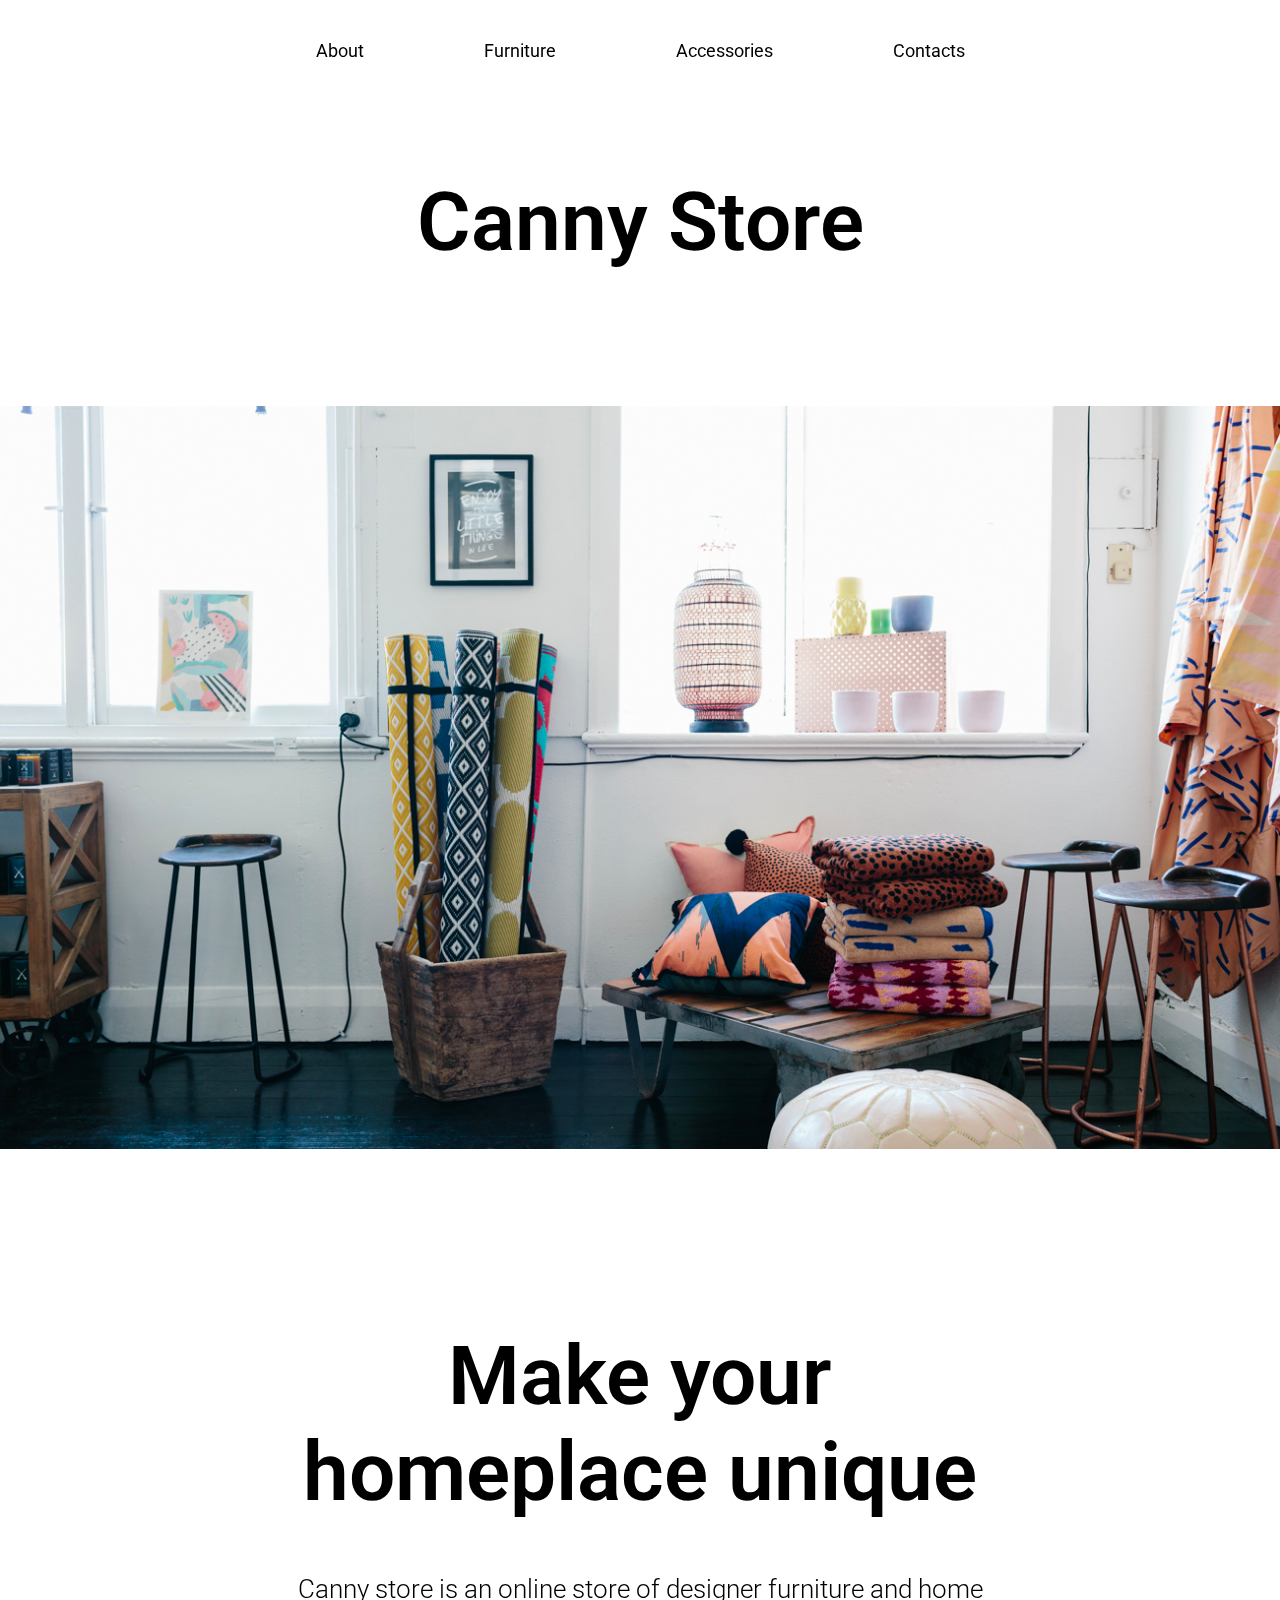
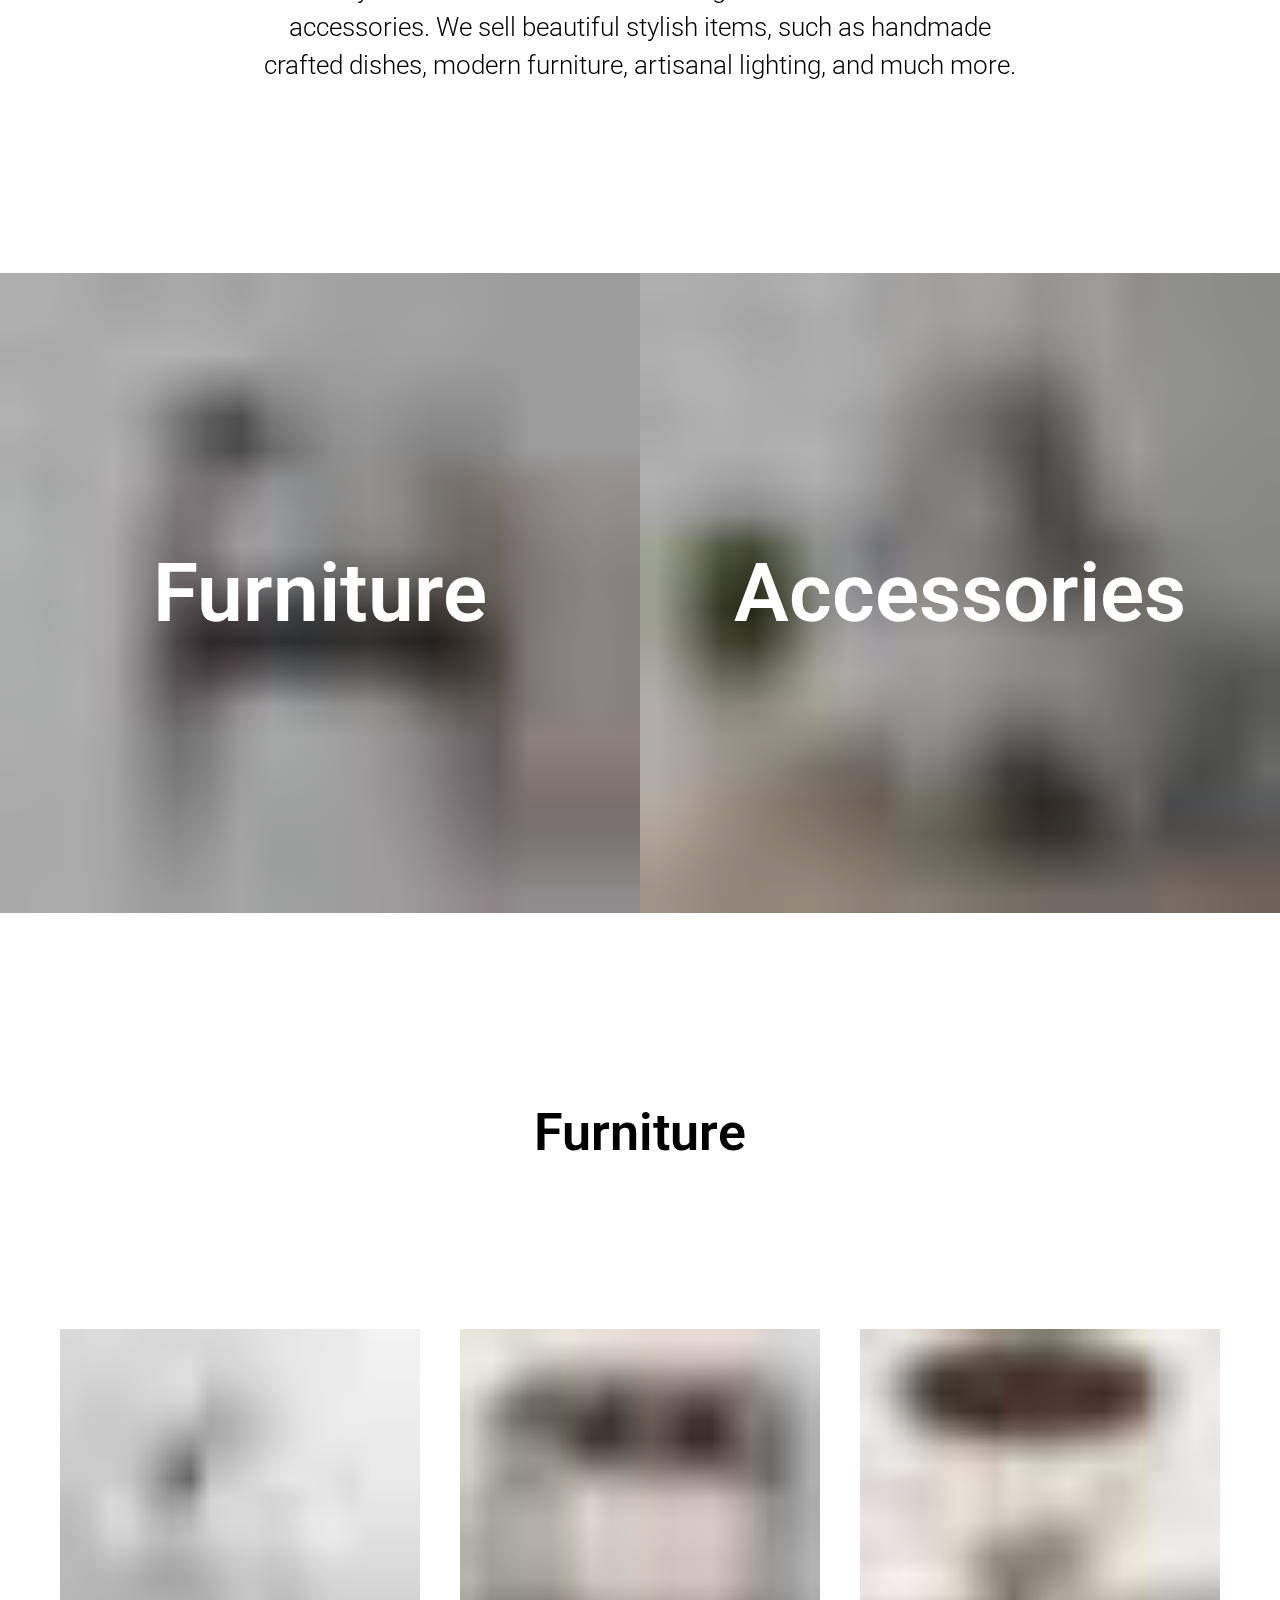
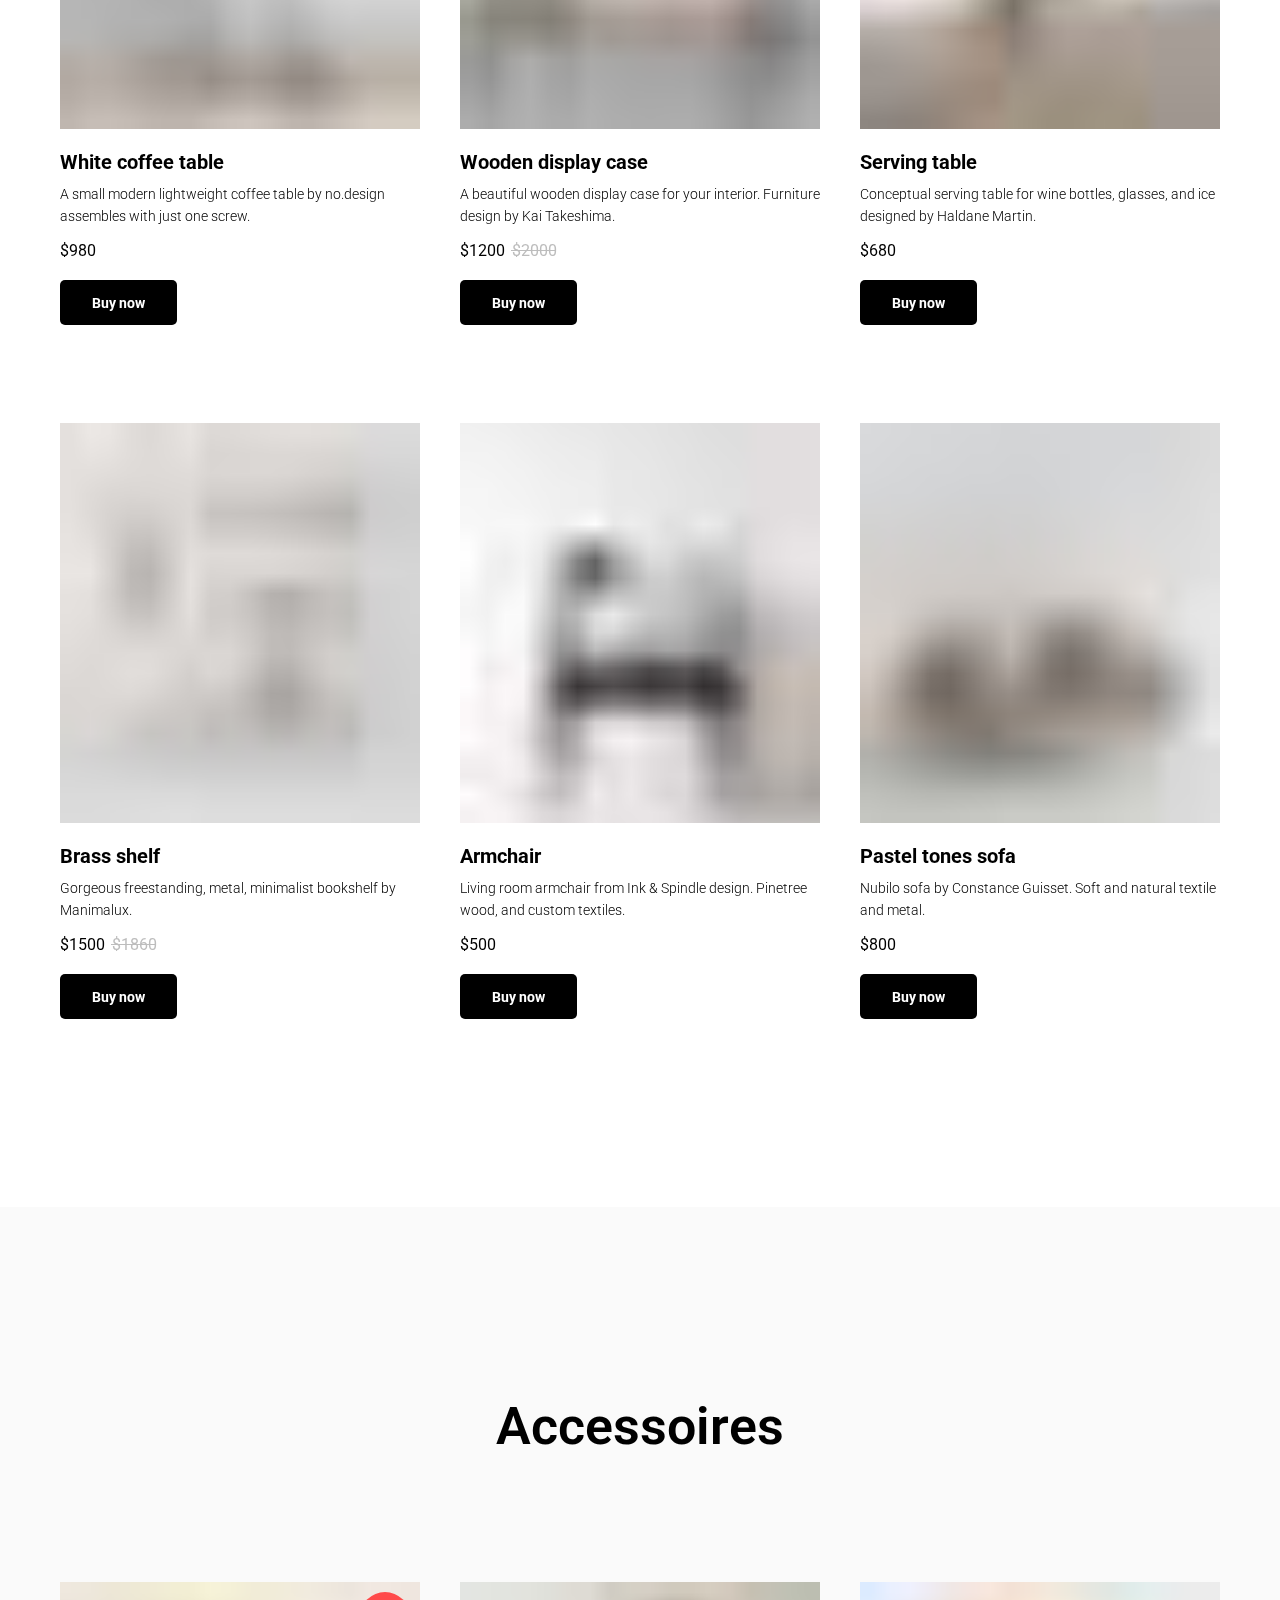
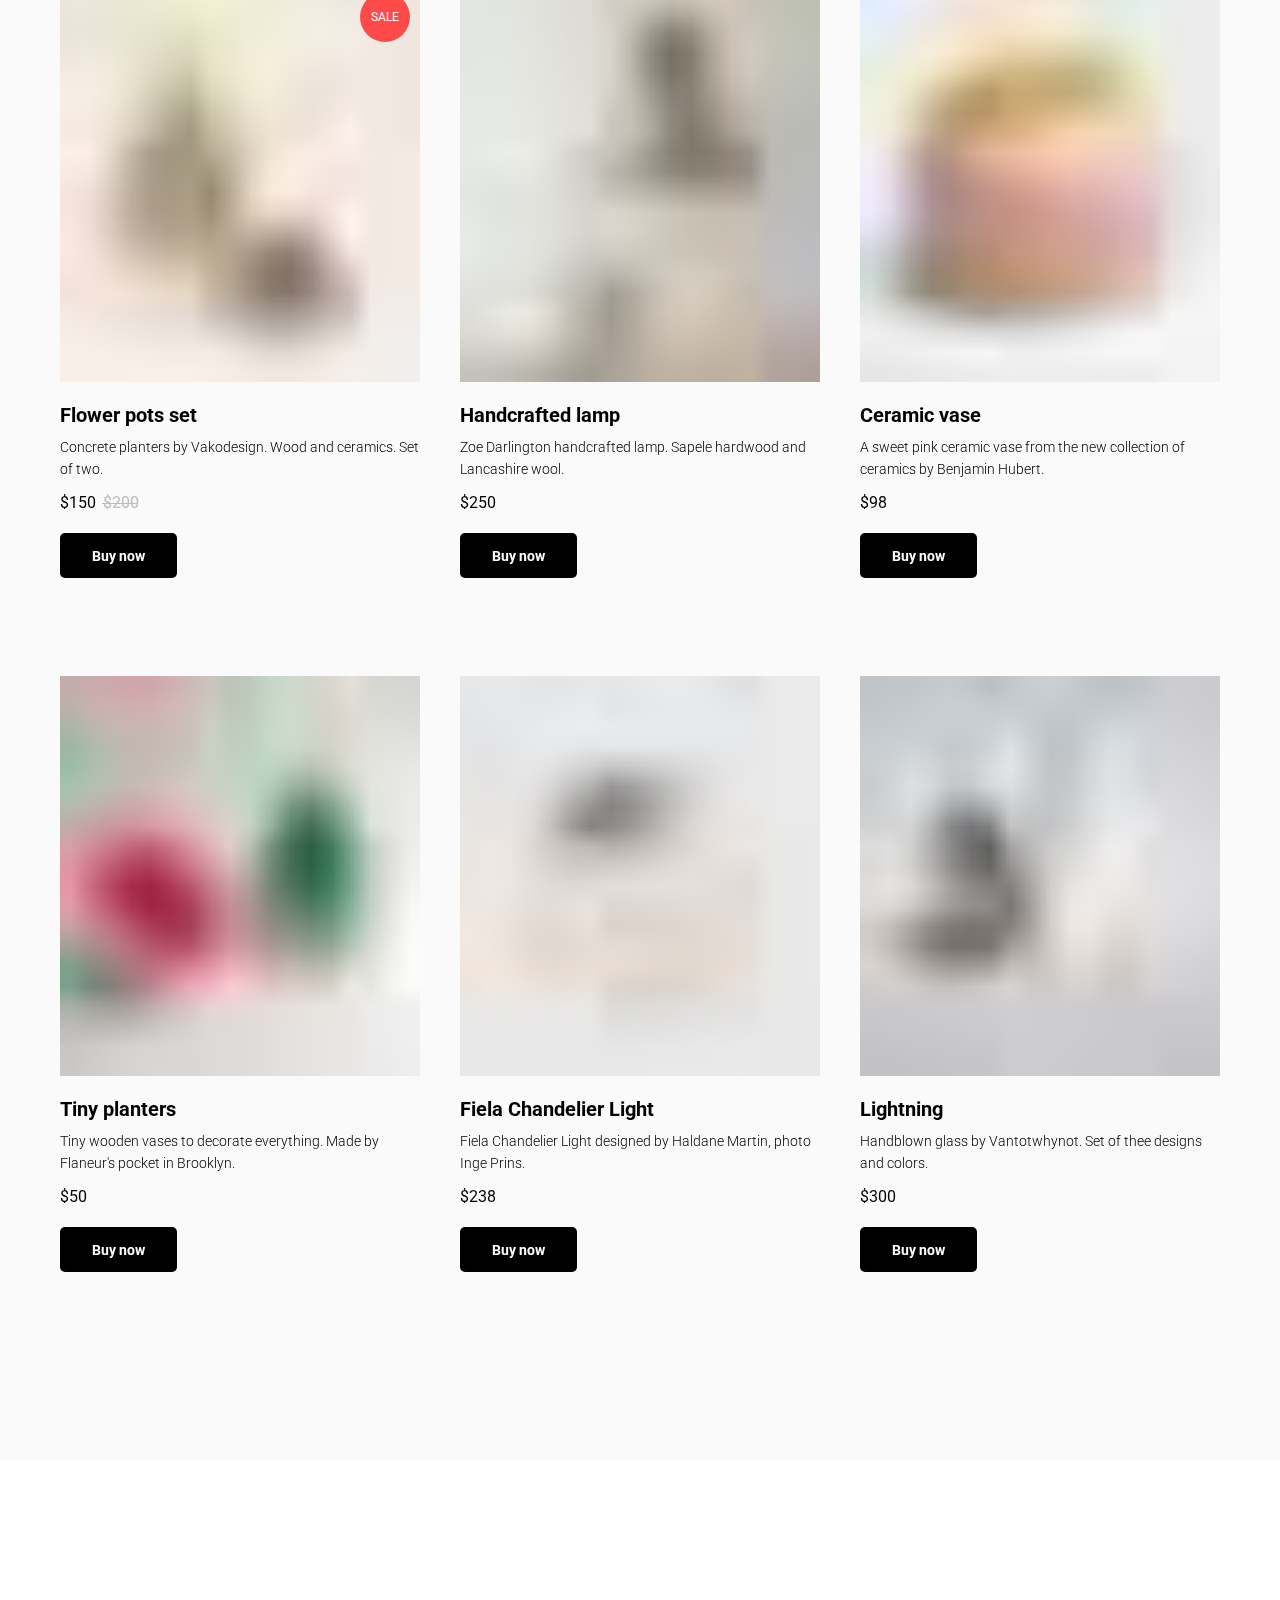
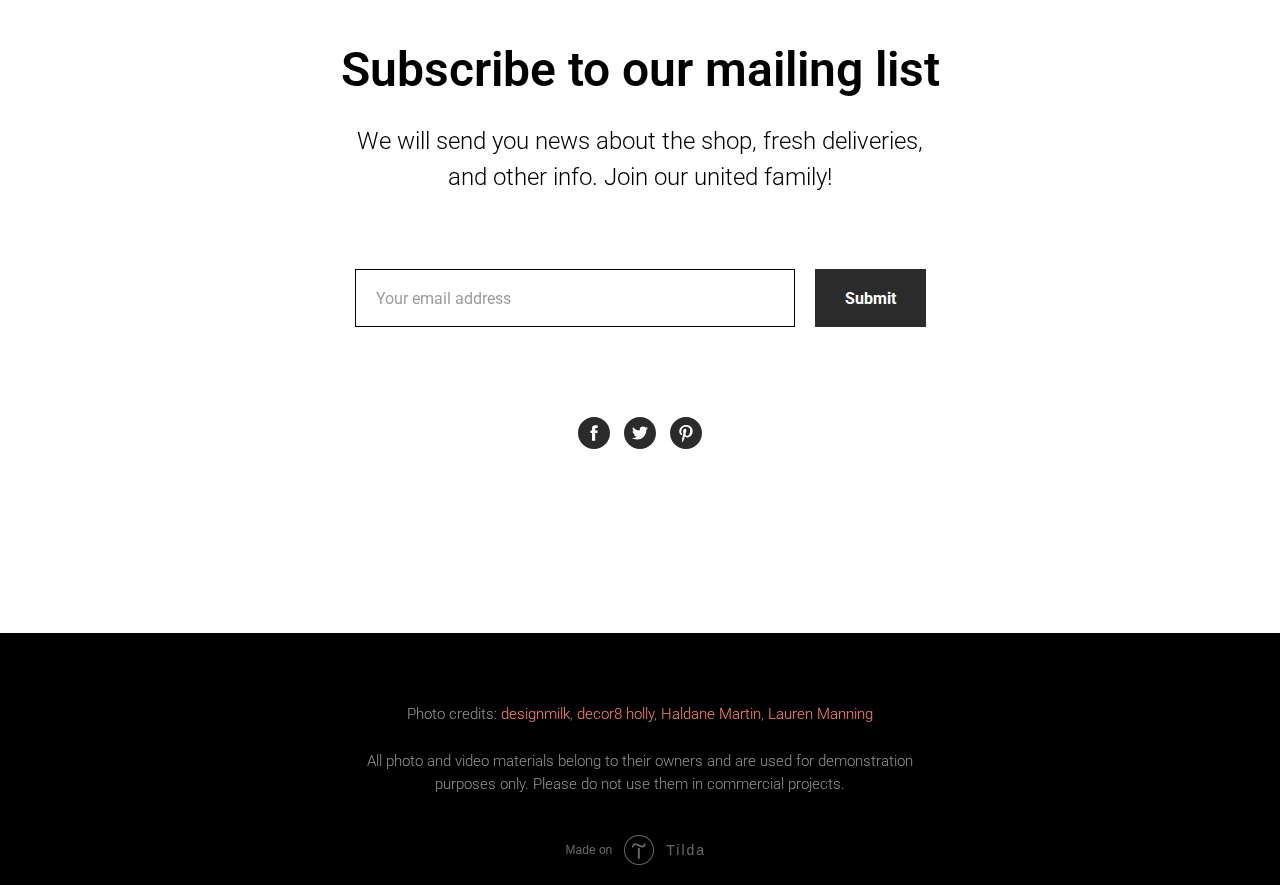
<file: index.html>
<!DOCTYPE html><html> <head>
    <script src="[data-uri]"></script>
    <meta charset="utf-8" /><meta http-equiv="Content-Type" content="text/html; charset=utf-8" /><meta name="viewport" content="width=device-width, initial-scale=1.0" /><!--metatextblock--><title>Canny Online Store</title><meta name="description" content="Selling your products is as easy as ‘1-2-3’ with this organized e-shop template." /><meta property="og:url" content="http://asjdhfdjskadnc.tilda.ws" /><meta property="og:title" content="Canny Online Store" /><meta property="og:description" content="Selling your products is as easy as ‘1-2-3’ with this organized e-shop template." /><meta property="og:type" content="website" /><meta property="og:image" content="c90f44ed-8a3b-442e-96ae-14de697855ba__-__resize__504x__1707ebb1e9c14c668524f97c2f92ce6f.png" /><link rel="canonical" href="http://asjdhfdjskadnc.tilda.ws"><!--/metatextblock--><meta property="fb:app_id" content="257953674358265" /><meta name="format-detection" content="telephone=no" /><meta http-equiv="x-dns-prefetch-control" content="on"><link rel="dns-prefetch" href="https://ws.tildacdn.com"><link rel="shortcut icon" href="tildafavicon.ico" type="image/x-icon" /><!-- Assets --><script src="https://neo.tildacdn.com/tilda-fallback-1.0.min.js" charset="utf-8" async></script><link rel="stylesheet" href="tilda-grid-3.0.min.css" type="text/css" media="all" onerror="this.loaderr='y';"/><link rel="stylesheet" href="tilda-blocks-page30341404.min.css?t=1663235581" type="text/css" media="all" onerror="this.loaderr='y';" /><link rel="preconnect" href="https://fonts.gstatic.com"><link href="https://fonts.googleapis.com/css2?family=Roboto:wght@300;400;500;700&subset=latin,cyrillic" rel="stylesheet"><link rel="stylesheet" href="tilda-zoom-2.0.min.css" type="text/css" media="print" onload="this.media='all';" onerror="this.loaderr='y';" /><noscript><link rel="stylesheet" href="tilda-zoom-2.0.min.css" type="text/css" media="all" /></noscript><link rel="stylesheet" href="tilda-popup-1.1.min.css" type="text/css" media="print" onload="this.media='all';" onerror="this.loaderr='y';" /><noscript><link rel="stylesheet" href="tilda-popup-1.1.min.css" type="text/css" media="all" /></noscript><link rel="stylesheet" href="tilda-slds-1.4.min.css" type="text/css" media="print" onload="this.media='all';" onerror="this.loaderr='y';" /><noscript><link rel="stylesheet" href="tilda-slds-1.4.min.css" type="text/css" media="all" /></noscript><link rel="stylesheet" href="tilda-catalog-1.1.min.css" type="text/css" media="print" onload="this.media='all';" onerror="this.loaderr='y';" /><noscript><link rel="stylesheet" href="tilda-catalog-1.1.min.css" type="text/css" media="all" /></noscript><link rel="stylesheet" href="tilda-forms-1.0.min.css" type="text/css" media="all" onerror="this.loaderr='y';" /><script type="text/javascript">function t_onReady(func) {
if (document.readyState != 'loading') {
func();
} else {
document.addEventListener('DOMContentLoaded', func);
}
}
function t_onFuncLoad(funcName, okFunc, time) {
if (typeof window[funcName] === 'function') {
okFunc();
} else {
setTimeout(function() {
t_onFuncLoad(funcName, okFunc, time);
},(time || 100));
}
}function t_throttle(fn, threshhold, scope) {return function () {fn.apply(scope || this, arguments);};}</script><script src="jquery-1.10.2.min.js" onerror="this.loaderr='y';"></script><script src="tilda-scripts-3.0.min.js" onerror="this.loaderr='y';"></script><script src="tilda-blocks-page30341404.min.js?t=1663235581" onerror="this.loaderr='y';"></script><script src="lazyload-1.3.min.js" charset="utf-8" async onerror="this.loaderr='y';"></script><script src="tilda-menu-1.0.min.js" charset="utf-8" async onerror="this.loaderr='y';"></script><script src="tilda-zoom-2.0.min.js" charset="utf-8" async onerror="this.loaderr='y';"></script><script src="hammer.min.js" charset="utf-8" async onerror="this.loaderr='y';"></script><script src="tilda-slds-1.4.min.js" charset="utf-8" async onerror="this.loaderr='y';"></script><script src="tilda-products-1.0.min.js" charset="utf-8" async onerror="this.loaderr='y';"></script><script src="tilda-catalog-1.1.min.js" charset="utf-8" async onerror="this.loaderr='y';"></script><script src="tilda-forms-1.0.min.js" charset="utf-8" async onerror="this.loaderr='y';"></script><script src="tilda-cart-1.0.min.js" charset="utf-8" async onerror="this.loaderr='y';"></script><script src="tilda-events-1.0.min.js" charset="utf-8" async onerror="this.loaderr='y';"></script><script type="text/javascript">window.dataLayer = window.dataLayer || [];</script><script type="text/javascript">(function () {
if((/bot|google|yandex|baidu|bing|msn|duckduckbot|teoma|slurp|crawler|spider|robot|crawling|facebook/i.test(navigator.userAgent))===false && typeof(sessionStorage)!='undefined' && sessionStorage.getItem('visited')!=='y' && document.visibilityState){
var style=document.createElement('style');
style.type='text/css';
style.innerHTML='@media screen and (min-width: 980px) {.t-records {opacity: 0;}.t-records_animated {-webkit-transition: opacity ease-in-out .2s;-moz-transition: opacity ease-in-out .2s;-o-transition: opacity ease-in-out .2s;transition: opacity ease-in-out .2s;}.t-records.t-records_visible {opacity: 1;}}';
document.getElementsByTagName('head')[0].appendChild(style);
function t_setvisRecs(){
var alr=document.querySelectorAll('.t-records');
Array.prototype.forEach.call(alr, function(el) {
el.classList.add("t-records_animated");
});
setTimeout(function () {
Array.prototype.forEach.call(alr, function(el) {
el.classList.add("t-records_visible");
});
sessionStorage.setItem("visited", "y");
}, 400);
} 
document.addEventListener('DOMContentLoaded', t_setvisRecs);
}
})();</script></head><body class="t-body" style="margin:0;"><!--allrecords--><div id="allrecords" data-tilda-export="yes" class="t-records" data-hook="blocks-collection-content-node" data-tilda-project-id="6071587" data-tilda-page-id="30341404" data-tilda-formskey="30f8f8e3ceeb990854c78f7826071587" data-tilda-lazy="yes"><div id="rec491019770" class="r t-rec" style=" " data-animationappear="off" data-record-type="257" ><!-- T228 --><div id="nav491019770marker"></div><div class="tmenu-mobile" ><div class="tmenu-mobile__container"><div class="tmenu-mobile__text t-name t-name_md" field="menu_mob_title">&nbsp;</div><div class="tmenu-mobile__burger"><span></span><span></span><span></span><span></span></div></div></div><style>.tmenu-mobile {
background-color: #111;
display: none;
width: 100%;
top: 0;
z-index: 990;
}
.tmenu-mobile_positionfixed {
position: fixed;
}
.tmenu-mobile__text {
color: #fff;
}
.tmenu-mobile__container {
min-height: 64px;
padding: 20px;
position: relative;
box-sizing: border-box;
display: -webkit-flex;
display: -ms-flexbox;
display: flex;
-webkit-align-items: center;
-ms-flex-align: center;
align-items: center;
-webkit-justify-content: space-between;
-ms-flex-pack: justify;
justify-content: space-between;
}
.tmenu-mobile__burger {
position: relative;
margin-top: 0;
width: 28px;
height: 20px;
transition: .5s ease-in-out;
cursor: pointer;
}
.tmenu-mobile__burger span {
display: block;
position: absolute;
width: 100%;
opacity: 1;
left: 0;
transition: .25s ease-in-out;
height: 3px;
background-color: #fff;
}
.tmenu-mobile__burger span:nth-child(1) {
top: 0px;
}
.tmenu-mobile__burger span:nth-child(2),
.tmenu-mobile__burger span:nth-child(3) {
top: 8px;
}
.tmenu-mobile__burger span:nth-child(4) {
top: 16px;
}
.tmenu-mobile_opened .tmenu-mobile__burger span:nth-child(1) {
top: 8px;
width: 0%;
left: 50%;
}
.tmenu-mobile_opened .tmenu-mobile__burger span:nth-child(2) {
-webkit-transform: rotate(45deg);
transform: rotate(45deg);
}
.tmenu-mobile_opened .tmenu-mobile__burger span:nth-child(3) {
-webkit-transform: rotate(-45deg);
transform: rotate(-45deg);
}
.tmenu-mobile_opened .tmenu-mobile__burger span:nth-child(4) {
top: 8px;
width: 0%;
left: 50%;
}
.tmenu-mobile__list {
display: block;
}
.tmenu-mobile__burgerlogo {
display: inline-block;
font-size: 24px;
font-weight: 400;
white-space: nowrap;
vertical-align: middle;
}
.tmenu-mobile__imglogo {
height: auto;
display: block;
max-width: 300px!important;
box-sizing: border-box;
padding: 0;
margin: 0 auto;
}
@media screen and (max-width: 980px) {
.tmenu-mobile__menucontent_hidden {
display: none;
height: 100%;
}
.tmenu-mobile {
display: block;
}
}
@media screen and (max-width: 980px) {
#rec491019770 .tmenu-mobile__burger {
-webkit-order: 1;
-ms-flex-order: 1;
order: 1;
}
}</style><div id="nav491019770" class="t228 t228__positionstatic tmenu-mobile__menucontent_hidden" style="background-color: rgba(255,255,255,1); height:100px; " data-bgcolor-hex="#ffffff" data-bgcolor-rgba="rgba(255,255,255,1)" data-navmarker="nav491019770marker" data-appearoffset="" data-bgopacity-two="" data-menushadow="" data-bgopacity="1" data-menu-items-align="center" data-menu="yes"><div class="t228__maincontainer " style="height:100px;"><div class="t228__padding40px"></div><div class="t228__leftside"></div><div class="t228__centerside "><div class="t228__centercontainer"><ul class="t228__list t228__list_hidden"><li class="t228__list_item" style="padding:0 60px 0 0;"><a class="t-menu__link-item" href="#About" data-menu-submenu-hook="" style="color:#000000;font-size:18px;font-weight:400;" data-menu-item-number="1">About</a> </li><li class="t228__list_item" style="padding:0 60px;"><a class="t-menu__link-item" href="#furniture" data-menu-submenu-hook="" style="color:#000000;font-size:18px;font-weight:400;" data-menu-item-number="2">Furniture</a> </li><li class="t228__list_item" style="padding:0 60px;"><a class="t-menu__link-item" href="#Accessories" data-menu-submenu-hook="" style="color:#000000;font-size:18px;font-weight:400;" data-menu-item-number="3">Accessories</a> </li><li class="t228__list_item" style="padding:0 0 0 60px;"><a class="t-menu__link-item" href="#Contacts" data-menu-submenu-hook="" style="color:#000000;font-size:18px;font-weight:400;" data-menu-item-number="4">Contacts</a> </li></ul></div></div><div class="t228__rightside"></div><div class="t228__padding40px"></div></div></div><style>@media screen and (max-width: 980px) {
#rec491019770 .t228 {
position: static;
}
}</style><script>window.addEventListener('load', function () {
t_onFuncLoad('t228_setWidth', function () {
t228_setWidth('491019770');
});
});
window.addEventListener('resize', t_throttle(function () {
t_onFuncLoad('t228_setWidth', function () {
t228_setWidth('491019770');
});
t_onFuncLoad('t_menu__setBGcolor', function () {
t_menu__setBGcolor('491019770', '.t228');
});
}));
t_onReady(function () {
t_onFuncLoad('t_menu__highlightActiveLinks', function () {
t_menu__highlightActiveLinks('.t228__list_item a');
});
t_onFuncLoad('t228__init', function () {
t228__init('491019770');
});
t_onFuncLoad('t_menu__setBGcolor', function () {
t_menu__setBGcolor('491019770', '.t228');
});
t_onFuncLoad('t228_setWidth', function () {
t228_setWidth('491019770');
});
t_onFuncLoad('t_menu__createMobileMenu', function () {
t_menu__createMobileMenu('491019770', '.t228');
});
});</script><!--[if IE 8]><style>#rec491019770 .t228 {
filter: progid:DXImageTransform.Microsoft.gradient(startColorStr='#D9ffffff', endColorstr='#D9ffffff');
}</style><![endif]--><style>#rec491019770 .t-menu__link-item{
}
@supports (overflow:-webkit-marquee) and (justify-content:inherit)
{
#rec491019770 .t-menu__link-item,
#rec491019770 .t-menu__link-item.t-active {
opacity: 1 !important;
}
}</style></div><div id="rec491019771" class="r t-rec t-rec_pt_75 t-rec_pb_135" style="padding-top:75px;padding-bottom:135px; " data-record-type="60" ><!-- T050 --><div class="t050"> <div class="t-container t-align_center"> <div class="t-col t-col_10 t-prefix_1"> <div class="t050__title t-title t-title_xxl" field="title" style="">Canny Store</div> </div> </div></div></div><div id="rec491019772" class="r t-rec t-rec_pt_0 t-rec_pb_0" style="padding-top:0px;padding-bottom:0px; " data-record-type="3" ><!-- T107 --><div class="t107"><div class="t-align_center" itemscope itemtype="http://schema.org/ImageObject"><meta itemprop="image" content="c90f44ed-8a3b-442e-96ae-14de697855ba__1707ebb1e9c14c668524f97c2f92ce6f.png"><img class="t107__width t-width t-width_100 t-img" 
src="c90f44ed-8a3b-442e-96ae-14de697855ba__-__empty__1707ebb1e9c14c668524f97c2f92ce6f.png" data-original="c90f44ed-8a3b-442e-96ae-14de697855ba__1707ebb1e9c14c668524f97c2f92ce6f.png" 
imgfield="img"
alt="" role="presentation"></div></div></div><div id="rec491019773" class="r t-rec" style=" " data-record-type="215" ><a name="About" style="font-size:0;"></a></div><div id="rec491019774" class="r t-rec t-rec_pt_180 t-rec_pb_180" style="padding-top:180px;padding-bottom:180px; " data-record-type="60" ><!-- T050 --><div class="t050"> <div class="t-container t-align_center"> <div class="t-col t-col_8 t-prefix_2"> <div class="t050__title t-title t-title_xxl" field="title" style="">Make your homeplace unique</div> <div class="t050__descr t-descr t-descr_xxl" field="descr" style="">Canny store is an online store of designer furniture and home accessories. We sell beautiful stylish items, such as handmade crafted dishes, modern furniture, artisanal lighting, and much more.</div> </div> </div></div></div><div id="rec491019775" class="r t-rec" style=" " data-animationappear="off" data-record-type="694" ><!-- t694 --> 
<style> #rec491019775 .t694__table {
height:50vw;
}
@media screen and (max-width: 768px){
#rec491019775 .t694__table {
height:100vw;
}
}</style><div class="t694" data-tile-ratio="1"> <div class="t694__container"> 
<div class="t694__row"> 
<div class="t694__col t-cell t-cell_50 t-align_center "> <div class="t694__table"> <div class="t694__cell t-align_center t-valign_middle"> <div class="t694__bg t694__animation_fast t-bgimg" data-original="tild6132-3066-4866-a331-373137353330__2.jpg" 
bgimgfield="li_img__1495461413977" 
style="background-image:url('tild6132-3066-4866-a331-373137353330__-__resizeb__20x__2.jpg');"
itemscope itemtype="http://schema.org/ImageObject"> <meta itemprop="image" content="tild6132-3066-4866-a331-373137353330__2.jpg"> </div> 
<div class="t694__overlay t694__animation_fast" style="background-image: -moz-linear-gradient(top, rgba(0,0,0,0.30), rgba(0,0,0,0.30)); background-image: -webkit-linear-gradient(top, rgba(0,0,0,0.30), rgba(0,0,0,0.30)); background-image: -o-linear-gradient(top, rgba(0,0,0,0.30), rgba(0,0,0,0.30)); background-image: -ms-linear-gradient(top, rgba(0,0,0,0.30), rgba(0,0,0,0.30));"></div> 
<div class="t694__textwrapper t694__animation_fast t694__textwrapper_animated"> <div class="t694__textwrapper__content"> <div class="t694__inner-wrapper"> 
<div class="t694__title t-title t-title_xxs" field="li_title__1495461413977" style="font-size:82px;" >Furniture</div> 
</div> 
</div> </div> </div> </div> </div> 
<div class="t694__col t-cell t-cell_50 t-align_center "> <div class="t694__table"> <div class="t694__cell t-align_center t-valign_middle"> <div class="t694__bg t694__animation_fast t-bgimg" data-original="tild3639-3531-4161-b066-323233633138__10294067644_65ec5f9ef5_o.jpg" 
bgimgfield="li_img__1495528759247" 
style="background-image:url('tild3639-3531-4161-b066-323233633138__-__resizeb__20x__10294067644_65ec5f9ef5_o.jpg');"
itemscope itemtype="http://schema.org/ImageObject"> <meta itemprop="image" content="tild3639-3531-4161-b066-323233633138__10294067644_65ec5f9ef5_o.jpg"> </div> 
<div class="t694__overlay t694__animation_fast" style="background-image: -moz-linear-gradient(top, rgba(0,0,0,0.30), rgba(0,0,0,0.30)); background-image: -webkit-linear-gradient(top, rgba(0,0,0,0.30), rgba(0,0,0,0.30)); background-image: -o-linear-gradient(top, rgba(0,0,0,0.30), rgba(0,0,0,0.30)); background-image: -ms-linear-gradient(top, rgba(0,0,0,0.30), rgba(0,0,0,0.30));"></div> 
<div class="t694__textwrapper t694__animation_fast t694__textwrapper_animated"> <div class="t694__textwrapper__content"> <div class="t694__inner-wrapper"> 
<div class="t694__title t-title t-title_xxs" field="li_title__1495528759247" style="font-size:82px;" >Accessories</div> 
</div> 
</div> </div> </div> </div> </div> 
</div> </div></div><script> t_onReady(function() {
t_onFuncLoad('t694_init', function () {
t694_init('491019775');
});
});</script></div><div id="rec491019776" class="r t-rec" style=" " data-record-type="215" ><a name="furniture" style="font-size:0;"></a></div><div id="rec491019777" class="r t-rec t-rec_pt_180 t-rec_pb_120" style="padding-top:180px;padding-bottom:120px;background-color:#ffffff; " data-record-type="255" data-bg-color="#ffffff"><!-- T225 --><div class="t225"> <div class="t-container t-align_center"> <div class="t-col t-col_10 t-prefix_1"> <div class="t225__title t-title t-title_md" field="title" style="">Furniture</div> <div class="t225__descr t-descr t-descr_xxl" field="descr" style=""><div style="font-family:Georgia;" data-customstyle="yes"></div></div> </div> </div></div></div><div id="rec491019778" class="r t-rec t-rec_pt_0 t-rec_pb_180" style="padding-top:0px;padding-bottom:180px; " data-animationappear="off" data-record-type="776" ><!-- t776 --><!-- @classes: t-text t-text_xxs t-name t-name_xs t-name_md t-name_xl t-descr t-descr_xxs t-btn t-btn_xs t-btn_sm data-zoomable="yes" --> 
<div class="t776" data-show-count=""><div class="t776__parent t776__container_mobile-grid" > <div class="t776__col t-col t-col_4 t-align_left t-item t776__col_mobile-grid js-product" data-product-lid="1497456130776"> <a class="js-product-link" href="#prodpopup" > <div class="t776__content"> <div class="t776__imgwrapper t1002__picture-wrapper " style="padding-bottom:111.11111111111%;"> <div class="t776__bgimg t-bgimg js-product-img" data-original="tild6435-3461-4939-b535-383930343335__23737188794_0fef211af7_o.jpg" style="background-image:url('tild6435-3461-4939-b535-383930343335__-__resizeb__20x__23737188794_0fef211af7_o.jpg');" bgimgfield="li_gallery__1497456130776:::0"></div> </div> <div class="t776__textwrapper"> <div class="t776__title t-name t-name_md js-product-name" data-auto-correct-font-size="rem" field="li_title__1497456130776" style="font-weight:700;" > White coffee table<br /> </div> <div class="t776__descr t-descr t-descr_xxs" field="li_descr__1497456130776" style="" > A small modern lightweight coffee table by no.design assembles with just one screw.
</div> <div class="t776__price-wrapper "> <div class="t776__price t776__price-item t-name t-name_xs" data-auto-correct-font-size="rem" style="font-weight:400;"> <div class="t776__price-currency">$</div> <div class="t776__price-value js-product-price notranslate" translate="off" field="li_price__1497456130776" >980</div> </div> </div> </div> </div> </a> <div class="t776__btn-wrapper t1002__btns-wrapper "> <a href="#prodpopup" class="t776__btn t-btn t-btn_sm" style="color:#ffffff;background-color:#000000;border-radius:5px; -moz-border-radius:5px; -webkit-border-radius:5px;"><table style="width:100%; height:100%;"><tr><td>Buy now</td></tr></table></a> </div> </div> <div class="t776__col t-col t-col_4 t-align_left t-item t776__col_mobile-grid js-product" data-product-lid="1498486301712"> <a class="js-product-link" href="#prodpopup" > <div class="t776__content"> <div class="t776__imgwrapper t1002__picture-wrapper " style="padding-bottom:111.11111111111%;"> <div class="t776__bgimg t-bgimg js-product-img" data-original="tild3133-6363-4531-b861-303039316461__24822288895_7701e533ae_o.jpg" style="background-image:url('tild3133-6363-4531-b861-303039316461__-__resizeb__20x__24822288895_7701e533ae_o.jpg');" bgimgfield="li_gallery__1498486301712:::0"></div> </div> <div class="t776__textwrapper"> <div class="t776__title t-name t-name_md js-product-name" data-auto-correct-font-size="rem" field="li_title__1498486301712" style="font-weight:700;" > Wooden display case
</div> <div class="t776__descr t-descr t-descr_xxs" field="li_descr__1498486301712" style="" > A beautiful wooden display case for your interior. Furniture design by Kai Takeshima.
</div> <div class="t776__price-wrapper "> <div class="t776__price t776__price-item t-name t-name_xs" data-auto-correct-font-size="rem" style="margin-right:3px;font-weight:400;"> <div class="t776__price-currency">$</div> <div class="t776__price-value js-product-price notranslate" translate="off" field="li_price__1498486301712" >1200</div> </div> <div class="t776__price_old t776__price-item t-name t-name_xs" data-auto-correct-font-size="rem" style="font-weight:400;"> <div class="t776__price-currency">$</div> <div class="t776__price-value" field="li_price_old__1498486301712" >2000</div> </div> </div> </div> </div> </a> <div class="t776__btn-wrapper t1002__btns-wrapper "> <a href="#prodpopup" class="t776__btn t-btn t-btn_sm" style="color:#ffffff;background-color:#000000;border-radius:5px; -moz-border-radius:5px; -webkit-border-radius:5px;"><table style="width:100%; height:100%;"><tr><td>Buy now</td></tr></table></a> </div> </div> <div class="t776__col t-col t-col_4 t-align_left t-item t776__col_mobile-grid js-product" data-product-lid="1498486363994"> <a class="js-product-link" href="#prodpopup" > <div class="t776__content"> <div class="t776__imgwrapper t1002__picture-wrapper " style="padding-bottom:111.11111111111%;"> <div class="t776__bgimg t776__bgimg_first_hover t-bgimg js-product-img" data-original="tild6465-3231-4335-b161-666633663236__13945057356_831e53b049_o0.jpg" style="background-image:url('tild6465-3231-4335-b161-666633663236__-__resizeb__20x__13945057356_831e53b049_o0.jpg');" bgimgfield="li_gallery__1498486363994:::0"></div> <div class="t776__bgimg t776__bgimg_second t-bgimg" data-original="tild6534-3966-4233-a562-383465323763__13965031212_cf20ab9f66_o0.jpg" style="background-image:url('tild6534-3966-4233-a562-383465323763__-__resizeb__20x__13965031212_cf20ab9f66_o0.jpg');"></div> </div> <div class="t776__textwrapper"> <div class="t776__title t-name t-name_md js-product-name" data-auto-correct-font-size="rem" field="li_title__1498486363994" style="font-weight:700;" > Serving table
</div> <div class="t776__descr t-descr t-descr_xxs" field="li_descr__1498486363994" style="" > Conceptual serving table for wine bottles, glasses, and ice designed by Haldane Martin.
</div> <div class="t776__price-wrapper "> <div class="t776__price t776__price-item t-name t-name_xs" data-auto-correct-font-size="rem" style="font-weight:400;"> <div class="t776__price-currency">$</div> <div class="t776__price-value js-product-price notranslate" translate="off" field="li_price__1498486363994" >680</div> </div> </div> </div> </div> </a> <div class="t776__btn-wrapper t1002__btns-wrapper "> <a href="#prodpopup" class="t776__btn t-btn t-btn_sm" style="color:#ffffff;background-color:#000000;border-radius:5px; -moz-border-radius:5px; -webkit-border-radius:5px;"><table style="width:100%; height:100%;"><tr><td>Buy now</td></tr></table></a> </div> </div> <div class="t-clear t776__separator t776__separator_number" data-product-separator-number="4" ></div> <div class="t776__col t-col t-col_4 t-align_left t-item t776__col_mobile-grid js-product" data-product-lid="1502893390778"> <a class="js-product-link" href="#prodpopup" > <div class="t776__content"> <div class="t776__imgwrapper t1002__picture-wrapper " style="padding-bottom:111.11111111111%;"> <div class="t776__bgimg t-bgimg js-product-img" data-original="tild3532-3732-4736-a662-303261306331__14249572112_b14bebc31e_o.jpg" style="background-image:url('tild3532-3732-4736-a662-303261306331__-__resizeb__20x__14249572112_b14bebc31e_o.jpg');" bgimgfield="li_gallery__1502893390778:::0"></div> </div> <div class="t776__textwrapper"> <div class="t776__title t-name t-name_md js-product-name" data-auto-correct-font-size="rem" field="li_title__1502893390778" style="font-weight:700;" > Brass shelf
</div> <div class="t776__descr t-descr t-descr_xxs" field="li_descr__1502893390778" style="" > Gorgeous freestanding, metal, minimalist bookshelf by Manimalux. 
</div> <div class="t776__price-wrapper "> <div class="t776__price t776__price-item t-name t-name_xs" data-auto-correct-font-size="rem" style="margin-right:3px;font-weight:400;"> <div class="t776__price-currency">$</div> <div class="t776__price-value js-product-price notranslate" translate="off" field="li_price__1502893390778" >1500</div> </div> <div class="t776__price_old t776__price-item t-name t-name_xs" data-auto-correct-font-size="rem" style="font-weight:400;"> <div class="t776__price-currency">$</div> <div class="t776__price-value" field="li_price_old__1502893390778" >1860</div> </div> </div> </div> </div> </a> <div class="t776__btn-wrapper t1002__btns-wrapper "> <a href="#prodpopup" class="t776__btn t-btn t-btn_sm" style="color:#ffffff;background-color:#000000;border-radius:5px; -moz-border-radius:5px; -webkit-border-radius:5px;"><table style="width:100%; height:100%;"><tr><td>Buy now</td></tr></table></a> </div> </div> <div class="t776__col t-col t-col_4 t-align_left t-item t776__col_mobile-grid js-product" data-product-lid="1502893393671"> <a class="js-product-link" href="#prodpopup" > <div class="t776__content"> <div class="t776__imgwrapper t1002__picture-wrapper " style="padding-bottom:111.11111111111%;"> <div class="t776__bgimg t-bgimg js-product-img" data-original="tild3536-6162-4031-a436-383731383665__9501598060_379eeebcca_o.jpg" style="background-image:url('tild3536-6162-4031-a436-383731383665__-__resizeb__20x__9501598060_379eeebcca_o.jpg');" bgimgfield="li_gallery__1502893393671:::0"></div> </div> <div class="t776__textwrapper"> <div class="t776__title t-name t-name_md js-product-name" data-auto-correct-font-size="rem" field="li_title__1502893393671" style="font-weight:700;" > Armchair
</div> <div class="t776__descr t-descr t-descr_xxs" field="li_descr__1502893393671" style="" > Living room armchair from Ink &amp; Spindle design. Pinetree wood, and custom textiles.
</div> <div class="t776__price-wrapper "> <div class="t776__price t776__price-item t-name t-name_xs" data-auto-correct-font-size="rem" style="font-weight:400;"> <div class="t776__price-currency">$</div> <div class="t776__price-value js-product-price notranslate" translate="off" field="li_price__1502893393671" >500</div> </div> </div> </div> </div> </a> <div class="t776__btn-wrapper t1002__btns-wrapper "> <a href="#prodpopup" class="t776__btn t-btn t-btn_sm" style="color:#ffffff;background-color:#000000;border-radius:5px; -moz-border-radius:5px; -webkit-border-radius:5px;"><table style="width:100%; height:100%;"><tr><td>Buy now</td></tr></table></a> </div> </div> <div class="t776__col t-col t-col_4 t-align_left t-item t776__col_mobile-grid js-product" data-product-lid="1502893394816"> <a class="js-product-link" href="#prodpopup" > <div class="t776__content"> <div class="t776__imgwrapper t1002__picture-wrapper " style="padding-bottom:111.11111111111%;"> <div class="t776__bgimg t-bgimg js-product-img" data-original="tild6266-3562-4634-a436-306161323766__14611403598_fe01362e62_o.jpg" style="background-image:url('tild6266-3562-4634-a436-306161323766__-__resizeb__20x__14611403598_fe01362e62_o.jpg');" bgimgfield="li_gallery__1502893394816:::0"></div> </div> <div class="t776__textwrapper"> <div class="t776__title t-name t-name_md js-product-name" data-auto-correct-font-size="rem" field="li_title__1502893394816" style="font-weight:700;" > Pastel tones sofa
</div> <div class="t776__descr t-descr t-descr_xxs" field="li_descr__1502893394816" style="" > Nubilo sofa by Constance Guisset. Soft and natural textile and metal.
</div> <div class="t776__price-wrapper "> <div class="t776__price t776__price-item t-name t-name_xs" data-auto-correct-font-size="rem" style="font-weight:400;"> <div class="t776__price-currency">$</div> <div class="t776__price-value js-product-price notranslate" translate="off" field="li_price__1502893394816" >800</div> </div> </div> </div> </div> </a> <div class="t776__btn-wrapper t1002__btns-wrapper "> <a href="#prodpopup" class="t776__btn t-btn t-btn_sm" style="color:#ffffff;background-color:#000000;border-radius:5px; -moz-border-radius:5px; -webkit-border-radius:5px;"><table style="width:100%; height:100%;"><tr><td>Buy now</td></tr></table></a> </div> </div></div> <div class="t-popup" style="background-color: rgba(255,255,255,1);"> <div class="t-popup__close" style="background-color: #ffffff;"> <div class="t-popup__close-wrapper"> <svg role="presentation" class="t-popup__close-icon t-popup__close-icon_arrow" width="26px" height="26px" viewBox="0 0 26 26" version="1.1" xmlns="http://www.w3.org/2000/svg" xmlns:xlink="http://www.w3.org/1999/xlink"> <path d="M10.4142136,5 L11.8284271,6.41421356 L5.829,12.414 L23.4142136,12.4142136 L23.4142136,14.4142136 L5.829,14.414 L11.8284271,20.4142136 L10.4142136,21.8284271 L2,13.4142136 L10.4142136,5 Z" fill="#000000"></path> </svg> <svg role="presentation" class="t-popup__close-icon t-popup__close-icon_cross" width="23px" height="23px" viewBox="0 0 23 23" version="1.1" xmlns="http://www.w3.org/2000/svg" xmlns:xlink="http://www.w3.org/1999/xlink"> <g stroke="none" stroke-width="1" fill="#000000" fill-rule="evenodd"> <rect transform="translate(11.313708, 11.313708) rotate(-45.000000) translate(-11.313708, -11.313708) " x="10.3137085" y="-3.6862915" width="2" height="30"></rect> <rect transform="translate(11.313708, 11.313708) rotate(-315.000000) translate(-11.313708, -11.313708) " x="10.3137085" y="-3.6862915" width="2" height="30"></rect> </g> </svg> </div> </div> <div class="t776__close-text-wrapper"> <div class="t776__close-text t-descr t-descr_xxs" style="color:#000000;">More products</div> </div> 
<div class="t-popup__container t-popup__container-static" style="background-color:#ffffff;"> <div id="t776__product-1497456130776" class="t776__product-full js-product" style="display:none;" data-product-lid="1497456130776"> <div class="t776__container"> <div class="t776__col_left t-col t-col_6"> <!-- gallery --> 
<div class="t-slds" style="visibility: hidden;"> <div class="t-slds__main"> <div class="t-slds__container" style="background-color:#ebebeb;"> <div class="t-slds__items-wrapper t-slds_animated-none t-slds__nocycle" data-slider-transition="300" data-slider-with-cycle="false" data-slider-correct-height="true" data-auto-correct-mobile-width="false" > <div class="t-slds__item t-slds__item_active" data-slide-index="1"> <div class="t-slds__wrapper" itemscope itemtype="http://schema.org/ImageObject"> <meta itemprop="image" content="tild6435-3461-4939-b535-383930343335__23737188794_0fef211af7_o.jpg"> <div class="t-slds__imgwrapper" bgimgfield="gi_img__0" data-zoom-target="0" data-zoomable="yes" data-img-zoom-url="tild6435-3461-4939-b535-383930343335__23737188794_0fef211af7_o.jpg" > <div class="t-slds__bgimg t-bgimg js-product-img" data-original="tild6435-3461-4939-b535-383930343335__23737188794_0fef211af7_o.jpg" style="padding-bottom:100%; background-image: url('tild6435-3461-4939-b535-383930343335__-__resizeb__20x__23737188794_0fef211af7_o.jpg');"></div> </div> </div> </div> </div> </div> </div> </div> <!--/gallery --> </div> <div class="t776__col_right t776__wrapper t-col t-col_6 t-align_left"> <div class="t776__title-wrapper"> <div class="t776__title t-name t-name_xl js-product-name" style="font-weight:700;"> White coffee table<br /> </div> </div> <div class="t776__price-wrapper "> <div class="t776__price t776__price-item t-name t-name_xs" data-auto-correct-font-size="rem" style="font-weight:400;"> <div class="t776__price-currency">$</div> <div class="t776__price-value js-product-price notranslate" translate="off" field="li_price__1497456130776" >980</div> </div> </div> <div class="t776__btn-wrapper t1002__btns-wrapper"> <a href="#order" class="t776__btn t-btn t-btn_sm" style="color:#ffffff;background-color:#000000;border-radius:5px; -moz-border-radius:5px; -webkit-border-radius:5px;"><table style="width:100%; height:100%;"><tr><td>BUY NOW</td></tr></table></a> </div> <div class="t776__descr t-descr t-descr_xxs" style=""> Add here some interesting details about the product. Help people realize that this product is exactly what they need. It could be practical and useful information as well: the size of the product, material that it is made of, or care instructions.
</div> </div> </div> </div><!--.prod-full--> <div id="t776__product-1498486301712" class="t776__product-full js-product" style="display:none;" data-product-lid="1498486301712"> <div class="t776__container"> <div class="t776__col_left t-col t-col_6"> <!-- gallery --> 
<div class="t-slds" style="visibility: hidden;"> <div class="t-slds__main"> <div class="t-slds__container" style="background-color:#ebebeb;"> <div class="t-slds__items-wrapper t-slds_animated-none t-slds__nocycle" data-slider-transition="300" data-slider-with-cycle="false" data-slider-correct-height="true" data-auto-correct-mobile-width="false" > <div class="t-slds__item t-slds__item_active" data-slide-index="1"> <div class="t-slds__wrapper" itemscope itemtype="http://schema.org/ImageObject"> <meta itemprop="image" content="tild3133-6363-4531-b861-303039316461__24822288895_7701e533ae_o.jpg"> <div class="t-slds__imgwrapper" bgimgfield="gi_img__0" data-zoom-target="0" data-zoomable="yes" data-img-zoom-url="tild3133-6363-4531-b861-303039316461__24822288895_7701e533ae_o.jpg" > <div class="t-slds__bgimg t-bgimg js-product-img" data-original="tild3133-6363-4531-b861-303039316461__24822288895_7701e533ae_o.jpg" style="padding-bottom:100%; background-image: url('tild3133-6363-4531-b861-303039316461__-__resizeb__20x__24822288895_7701e533ae_o.jpg');"></div> </div> </div> </div> </div> </div> </div> </div> <!--/gallery --> </div> <div class="t776__col_right t776__wrapper t-col t-col_6 t-align_left"> <div class="t776__title-wrapper"> <div class="t776__title t-name t-name_xl js-product-name" style="font-weight:700;"> Wooden display case
</div> </div> <div class="t776__price-wrapper "> <div class="t776__price t776__price-item t-name t-name_xs" data-auto-correct-font-size="rem" style="margin-right:3px;font-weight:400;"> <div class="t776__price-currency">$</div> <div class="t776__price-value js-product-price notranslate" translate="off" field="li_price__1498486301712" >1200</div> </div> <div class="t776__price_old t776__price-item t-name t-name_xs" data-auto-correct-font-size="rem" style="font-weight:400;"> <div class="t776__price-currency">$</div> <div class="t776__price-value" field="li_price_old__1498486301712" >2000</div> </div> </div> <div class="t776__btn-wrapper t1002__btns-wrapper"> <a href="#order" class="t776__btn t-btn t-btn_sm" style="color:#ffffff;background-color:#000000;border-radius:5px; -moz-border-radius:5px; -webkit-border-radius:5px;"><table style="width:100%; height:100%;"><tr><td>BUY NOW</td></tr></table></a> </div> <div class="t776__descr t-descr t-descr_xxs" style=""> Add here some interesting details about the product. Help people realize that this product is exactly what they need. It could be practical and useful information as well: the size of the product, material that it is made of, or care instructions.
</div> </div> </div> </div><!--.prod-full--> <div id="t776__product-1498486363994" class="t776__product-full js-product" style="display:none;" data-product-lid="1498486363994"> <div class="t776__container"> <div class="t776__col_left t-col t-col_6"> <!-- gallery --> 
<div class="t-slds" style="visibility: hidden;"> <div class="t-slds__main"> <div class="t-slds__container" style="background-color:#ebebeb;"> <div class="t-slds__items-wrapper t-slds_animated-none t-slds__nocycle" data-slider-transition="300" data-slider-with-cycle="false" data-slider-correct-height="true" data-auto-correct-mobile-width="false" > <div class="t-slds__item t-slds__item_active" data-slide-index="1"> <div class="t-slds__wrapper" itemscope itemtype="http://schema.org/ImageObject"> <meta itemprop="image" content="tild6465-3231-4335-b161-666633663236__13945057356_831e53b049_o0.jpg"> <div class="t-slds__imgwrapper" bgimgfield="gi_img__0" data-zoom-target="0" data-zoomable="yes" data-img-zoom-url="tild6465-3231-4335-b161-666633663236__13945057356_831e53b049_o0.jpg" > <div class="t-slds__bgimg t-bgimg js-product-img" data-original="tild6465-3231-4335-b161-666633663236__13945057356_831e53b049_o0.jpg" style="padding-bottom:100%; background-image: url('tild6465-3231-4335-b161-666633663236__-__resizeb__20x__13945057356_831e53b049_o0.jpg');"></div> </div> </div> </div> <div class="t-slds__item " data-slide-index="2"> <div class="t-slds__wrapper" itemscope itemtype="http://schema.org/ImageObject"> <meta itemprop="image" content="tild6534-3966-4233-a562-383465323763__13965031212_cf20ab9f66_o0.jpg"> <div class="t-slds__imgwrapper" bgimgfield="gi_img__1" data-zoom-target="1" data-zoomable="yes" data-img-zoom-url="tild6534-3966-4233-a562-383465323763__13965031212_cf20ab9f66_o0.jpg" > <div class="t-slds__bgimg t-bgimg " data-original="tild6534-3966-4233-a562-383465323763__13965031212_cf20ab9f66_o0.jpg" style="padding-bottom:100%; background-image: url('tild6534-3966-4233-a562-383465323763__-__resizeb__20x__13965031212_cf20ab9f66_o0.jpg');"></div> </div> </div> </div> </div> <div class="t-slds__arrow_container t-slds__nocycle"> 
<li class="t-slds__arrow_wrapper t-slds__arrow_wrapper-left" data-slide-direction="left"> <button 
type="button" 
class="t-slds__arrow t-slds__arrow-left t-slds__arrow-withbg" 
aria-controls="carousel_491019778" 
aria-disabled="false" 
aria-label="Previous slide"
style="width: 30px; height: 30px;background-color: rgba(255,255,255,1);"> <div class="t-slds__arrow_body t-slds__arrow_body-left" style="width: 7px;"> <svg role="presentation" focusable="false" style="display: block" viewBox="0 0 7.3 13" xmlns="http://www.w3.org/2000/svg" xmlns:xlink="http://www.w3.org/1999/xlink"> <desc>Left</desc> <polyline
fill="none" 
stroke="#000000"
stroke-linejoin="butt" 
stroke-linecap="butt"
stroke-width="1" 
points="0.5,0.5 6.5,6.5 0.5,12.5" 
/> </svg> </div> </button></li><li class="t-slds__arrow_wrapper t-slds__arrow_wrapper-right" data-slide-direction="right"> <button 
type="button" 
class="t-slds__arrow t-slds__arrow-right t-slds__arrow-withbg" 
aria-controls="carousel_491019778" 
aria-disabled="false" 
aria-label="Next slide"
style="width: 30px; height: 30px;background-color: rgba(255,255,255,1);"> <div class="t-slds__arrow_body t-slds__arrow_body-right" style="width: 7px;"> <svg role="presentation" focusable="false" style="display: block" viewBox="0 0 7.3 13" xmlns="http://www.w3.org/2000/svg" xmlns:xlink="http://www.w3.org/1999/xlink"> <desc>Right</desc> <polyline
fill="none" 
stroke="#000000"
stroke-linejoin="butt" 
stroke-linecap="butt"
stroke-width="1" 
points="0.5,0.5 6.5,6.5 0.5,12.5" 
/> </svg> </div> </button></li> </div> </div> </div> <div class="t-slds__thumbsbullet-wrapper "> 
<div class="t-slds__thumbsbullet t-slds__bullet t-slds__bullet_active" data-slide-bullet-for="1"> <div class="t-slds__bgimg t-bgimg" data-original="tild6465-3231-4335-b161-666633663236__13945057356_831e53b049_o0.jpg" style="padding-bottom: 100%; background-image: url('tild6465-3231-4335-b161-666633663236__-__resizeb__20x__13945057356_831e53b049_o0.jpg');"></div> <div class="t-slds__thumbsbullet-border"></div> </div> 
<div class="t-slds__thumbsbullet t-slds__bullet " data-slide-bullet-for="2"> <div class="t-slds__bgimg t-bgimg" data-original="tild6534-3966-4233-a562-383465323763__13965031212_cf20ab9f66_o0.jpg" style="padding-bottom: 100%; background-image: url('tild6534-3966-4233-a562-383465323763__-__resizeb__20x__13965031212_cf20ab9f66_o0.jpg');"></div> <div class="t-slds__thumbsbullet-border"></div> </div> </div> </div><style type="text/css"> #rec491019778 .t-slds__bullet_active .t-slds__bullet_body {
background-color: #222 !important;
}
#rec491019778 .t-slds__bullet:hover .t-slds__bullet_body {
background-color: #222 !important;
}</style> <!--/gallery --> </div> <div class="t776__col_right t776__wrapper t-col t-col_6 t-align_left"> <div class="t776__title-wrapper"> <div class="t776__title t-name t-name_xl js-product-name" style="font-weight:700;"> Serving table
</div> </div> <div class="t776__price-wrapper "> <div class="t776__price t776__price-item t-name t-name_xs" data-auto-correct-font-size="rem" style="font-weight:400;"> <div class="t776__price-currency">$</div> <div class="t776__price-value js-product-price notranslate" translate="off" field="li_price__1498486363994" >680</div> </div> </div> <div class="t776__btn-wrapper t1002__btns-wrapper"> <a href="#order" class="t776__btn t-btn t-btn_sm" style="color:#ffffff;background-color:#000000;border-radius:5px; -moz-border-radius:5px; -webkit-border-radius:5px;"><table style="width:100%; height:100%;"><tr><td>BUY NOW</td></tr></table></a> </div> <div class="t776__descr t-descr t-descr_xxs" style=""> Add here some interesting details about the product. Help people realize that this product is exactly what they need. It could be practical and useful information as well: the size of the product, material that it is made of, or care instructions.
</div> </div> </div> </div><!--.prod-full--> <div id="t776__product-1502893390778" class="t776__product-full js-product" style="display:none;" data-product-lid="1502893390778"> <div class="t776__container"> <div class="t776__col_left t-col t-col_6"> <!-- gallery --> 
<div class="t-slds" style="visibility: hidden;"> <div class="t-slds__main"> <div class="t-slds__container" style="background-color:#ebebeb;"> <div class="t-slds__items-wrapper t-slds_animated-none t-slds__nocycle" data-slider-transition="300" data-slider-with-cycle="false" data-slider-correct-height="true" data-auto-correct-mobile-width="false" > <div class="t-slds__item t-slds__item_active" data-slide-index="1"> <div class="t-slds__wrapper" itemscope itemtype="http://schema.org/ImageObject"> <meta itemprop="image" content="tild3532-3732-4736-a662-303261306331__14249572112_b14bebc31e_o.jpg"> <div class="t-slds__imgwrapper" bgimgfield="gi_img__0" data-zoom-target="0" data-zoomable="yes" data-img-zoom-url="tild3532-3732-4736-a662-303261306331__14249572112_b14bebc31e_o.jpg" > <div class="t-slds__bgimg t-bgimg js-product-img" data-original="tild3532-3732-4736-a662-303261306331__14249572112_b14bebc31e_o.jpg" style="padding-bottom:100%; background-image: url('tild3532-3732-4736-a662-303261306331__-__resizeb__20x__14249572112_b14bebc31e_o.jpg');"></div> </div> </div> </div> </div> </div> </div> </div> <!--/gallery --> </div> <div class="t776__col_right t776__wrapper t-col t-col_6 t-align_left"> <div class="t776__title-wrapper"> <div class="t776__title t-name t-name_xl js-product-name" style="font-weight:700;"> Brass shelf
</div> </div> <div class="t776__price-wrapper "> <div class="t776__price t776__price-item t-name t-name_xs" data-auto-correct-font-size="rem" style="margin-right:3px;font-weight:400;"> <div class="t776__price-currency">$</div> <div class="t776__price-value js-product-price notranslate" translate="off" field="li_price__1502893390778" >1500</div> </div> <div class="t776__price_old t776__price-item t-name t-name_xs" data-auto-correct-font-size="rem" style="font-weight:400;"> <div class="t776__price-currency">$</div> <div class="t776__price-value" field="li_price_old__1502893390778" >1860</div> </div> </div> <div class="t776__btn-wrapper t1002__btns-wrapper"> <a href="#order" class="t776__btn t-btn t-btn_sm" style="color:#ffffff;background-color:#000000;border-radius:5px; -moz-border-radius:5px; -webkit-border-radius:5px;"><table style="width:100%; height:100%;"><tr><td>BUY NOW</td></tr></table></a> </div> <div class="t776__descr t-descr t-descr_xxs" style=""> Add here some interesting details about the product. Help people realize that this product is exactly what they need. It could be practical and useful information as well: the size of the product, material that it is made of, or care instructions.
</div> </div> </div> </div><!--.prod-full--> <div id="t776__product-1502893393671" class="t776__product-full js-product" style="display:none;" data-product-lid="1502893393671"> <div class="t776__container"> <div class="t776__col_left t-col t-col_6"> <!-- gallery --> 
<div class="t-slds" style="visibility: hidden;"> <div class="t-slds__main"> <div class="t-slds__container" style="background-color:#ebebeb;"> <div class="t-slds__items-wrapper t-slds_animated-none t-slds__nocycle" data-slider-transition="300" data-slider-with-cycle="false" data-slider-correct-height="true" data-auto-correct-mobile-width="false" > <div class="t-slds__item t-slds__item_active" data-slide-index="1"> <div class="t-slds__wrapper" itemscope itemtype="http://schema.org/ImageObject"> <meta itemprop="image" content="tild3536-6162-4031-a436-383731383665__9501598060_379eeebcca_o.jpg"> <div class="t-slds__imgwrapper" bgimgfield="gi_img__0" data-zoom-target="0" data-zoomable="yes" data-img-zoom-url="tild3536-6162-4031-a436-383731383665__9501598060_379eeebcca_o.jpg" > <div class="t-slds__bgimg t-bgimg js-product-img" data-original="tild3536-6162-4031-a436-383731383665__9501598060_379eeebcca_o.jpg" style="padding-bottom:100%; background-image: url('tild3536-6162-4031-a436-383731383665__-__resizeb__20x__9501598060_379eeebcca_o.jpg');"></div> </div> </div> </div> </div> </div> </div> </div> <!--/gallery --> </div> <div class="t776__col_right t776__wrapper t-col t-col_6 t-align_left"> <div class="t776__title-wrapper"> <div class="t776__title t-name t-name_xl js-product-name" style="font-weight:700;"> Armchair
</div> </div> <div class="t776__price-wrapper "> <div class="t776__price t776__price-item t-name t-name_xs" data-auto-correct-font-size="rem" style="font-weight:400;"> <div class="t776__price-currency">$</div> <div class="t776__price-value js-product-price notranslate" translate="off" field="li_price__1502893393671" >500</div> </div> </div> <div class="t776__btn-wrapper t1002__btns-wrapper"> <a href="#order" class="t776__btn t-btn t-btn_sm" style="color:#ffffff;background-color:#000000;border-radius:5px; -moz-border-radius:5px; -webkit-border-radius:5px;"><table style="width:100%; height:100%;"><tr><td>BUY NOW</td></tr></table></a> </div> <div class="t776__descr t-descr t-descr_xxs" style=""> Add here some interesting details about the product. Help people realize that this product is exactly what they need. It could be practical and useful information as well: the size of the product, material that it is made of, or care instructions.
</div> </div> </div> </div><!--.prod-full--> <div id="t776__product-1502893394816" class="t776__product-full js-product" style="display:none;" data-product-lid="1502893394816"> <div class="t776__container"> <div class="t776__col_left t-col t-col_6"> <!-- gallery --> 
<div class="t-slds" style="visibility: hidden;"> <div class="t-slds__main"> <div class="t-slds__container" style="background-color:#ebebeb;"> <div class="t-slds__items-wrapper t-slds_animated-none t-slds__nocycle" data-slider-transition="300" data-slider-with-cycle="false" data-slider-correct-height="true" data-auto-correct-mobile-width="false" > <div class="t-slds__item t-slds__item_active" data-slide-index="1"> <div class="t-slds__wrapper" itemscope itemtype="http://schema.org/ImageObject"> <meta itemprop="image" content="tild6266-3562-4634-a436-306161323766__14611403598_fe01362e62_o.jpg"> <div class="t-slds__imgwrapper" bgimgfield="gi_img__0" data-zoom-target="0" data-zoomable="yes" data-img-zoom-url="tild6266-3562-4634-a436-306161323766__14611403598_fe01362e62_o.jpg" > <div class="t-slds__bgimg t-bgimg js-product-img" data-original="tild6266-3562-4634-a436-306161323766__14611403598_fe01362e62_o.jpg" style="padding-bottom:100%; background-image: url('tild6266-3562-4634-a436-306161323766__-__resizeb__20x__14611403598_fe01362e62_o.jpg');"></div> </div> </div> </div> </div> </div> </div> </div> <!--/gallery --> </div> <div class="t776__col_right t776__wrapper t-col t-col_6 t-align_left"> <div class="t776__title-wrapper"> <div class="t776__title t-name t-name_xl js-product-name" style="font-weight:700;"> Pastel tones sofa
</div> </div> <div class="t776__price-wrapper "> <div class="t776__price t776__price-item t-name t-name_xs" data-auto-correct-font-size="rem" style="font-weight:400;"> <div class="t776__price-currency">$</div> <div class="t776__price-value js-product-price notranslate" translate="off" field="li_price__1502893394816" >800</div> </div> </div> <div class="t776__btn-wrapper t1002__btns-wrapper"> <a href="#order" class="t776__btn t-btn t-btn_sm" style="color:#ffffff;background-color:#000000;border-radius:5px; -moz-border-radius:5px; -webkit-border-radius:5px;"><table style="width:100%; height:100%;"><tr><td>BUY NOW</td></tr></table></a> </div> <div class="t776__descr t-descr t-descr_xxs" style=""> Add here some interesting details about the product. Help people realize that this product is exactly what they need. It could be practical and useful information as well: the size of the product, material that it is made of, or care instructions.
</div> </div> </div> </div><!--.prod-full--> </div></div></div><script> t_onReady(function () {
t_onFuncLoad('t776__showMore', function () {
t776__showMore('491019778');
});
t_onFuncLoad('t776__init', function () {
t776__init('491019778');
});
});</script><style type="text/css"> #rec491019778 .t-slds__bullet_active .t-slds__bullet_body {
background-color: #222 !important;
}
#rec491019778 .t-slds__bullet:hover .t-slds__bullet_body {
background-color: #222 !important;
}</style></div><div id="rec491019779" class="r t-rec" style=" " data-record-type="215" ><a name="Accessories" style="font-size:0;"></a></div><div id="rec491019780" class="r t-rec t-rec_pt_180 t-rec_pb_120" style="padding-top:180px;padding-bottom:120px;background-color:#fafafa; " data-record-type="255" data-bg-color="#fafafa"><!-- T225 --><div class="t225"> <div class="t-container t-align_center"> <div class="t-col t-col_10 t-prefix_1"> <div class="t225__title t-title t-title_md" field="title" style="">Accessoires</div> </div> </div></div></div><div id="rec491019781" class="r t-rec t-rec_pt_0 t-rec_pb_180" style="padding-top:0px;padding-bottom:180px;background-color:#fafafa; " data-animationappear="off" data-record-type="776" data-bg-color="#fafafa"><!-- t776 --><!-- @classes: t-text t-text_xxs t-name t-name_xs t-name_md t-name_xl t-descr t-descr_xxs t-btn t-btn_xs t-btn_sm data-zoomable="yes" --> 
<div class="t776" data-show-count=""><div class="t776__parent t776__container_mobile-grid" > <div class="t776__col t-col t-col_4 t-align_left t-item t776__col_mobile-grid js-product" data-product-lid="1497456130776"> <a class="js-product-link" href="#prodpopup" > <div class="t776__content"> <div class="t776__imgwrapper t1002__picture-wrapper " style="padding-bottom:111.11111111111%;"> <div class="t776__markwrapper"><div class="t776__mark" field="li_mark__1497456130776" style="color:#ffffff;background-color:#ff4a4a;" >SALE</div></div> <div class="t776__bgimg t-bgimg js-product-img" data-original="tild6463-3561-4237-b031-643265303737__19498481833_8d05a133e6_o.jpg" style="background-image:url('tild6463-3561-4237-b031-643265303737__-__resizeb__20x__19498481833_8d05a133e6_o.jpg');" bgimgfield="li_gallery__1497456130776:::0"></div> </div> <div class="t776__textwrapper"> <div class="t776__title t-name t-name_md js-product-name" data-auto-correct-font-size="rem" field="li_title__1497456130776" style="font-weight:700;" > Flower pots set<br /> </div> <div class="t776__descr t-descr t-descr_xxs" field="li_descr__1497456130776" style="" > Concrete planters by Vakodesign. Wood and ceramics. Set of two.
</div> <div class="t776__price-wrapper "> <div class="t776__price t776__price-item t-name t-name_xs" data-auto-correct-font-size="rem" style="margin-right:3px;font-weight:400;"> <div class="t776__price-currency">$</div> <div class="t776__price-value js-product-price notranslate" translate="off" field="li_price__1497456130776" >150</div> </div> <div class="t776__price_old t776__price-item t-name t-name_xs" data-auto-correct-font-size="rem" style="font-weight:400;"> <div class="t776__price-currency">$</div> <div class="t776__price-value" field="li_price_old__1497456130776" >200</div> </div> </div> </div> </div> </a> <div class="t776__btn-wrapper t1002__btns-wrapper "> <a href="#prodpopup" class="t776__btn t-btn t-btn_sm" style="color:#ffffff;background-color:#000000;border-radius:5px; -moz-border-radius:5px; -webkit-border-radius:5px;"><table style="width:100%; height:100%;"><tr><td>Buy now</td></tr></table></a> </div> </div> <div class="t776__col t-col t-col_4 t-align_left t-item t776__col_mobile-grid js-product" data-product-lid="1498486301712"> <a class="js-product-link" href="#prodpopup" > <div class="t776__content"> <div class="t776__imgwrapper t1002__picture-wrapper " style="padding-bottom:111.11111111111%;"> <div class="t776__bgimg t776__bgimg_first_hover t-bgimg js-product-img" data-original="tild3939-3932-4863-a539-363764313163__10294284803_e87fd0cac6_o.jpg" style="background-image:url('tild3939-3932-4863-a539-363764313163__-__resizeb__20x__10294284803_e87fd0cac6_o.jpg');" bgimgfield="li_gallery__1498486301712:::0"></div> <div class="t776__bgimg t776__bgimg_second t-bgimg" data-original="tild3733-3839-4862-a239-613661306237__10294067644_65ec5f9ef5_o.jpg" style="background-image:url('tild3733-3839-4862-a239-613661306237__-__resizeb__20x__10294067644_65ec5f9ef5_o.jpg');"></div> </div> <div class="t776__textwrapper"> <div class="t776__title t-name t-name_md js-product-name" data-auto-correct-font-size="rem" field="li_title__1498486301712" style="font-weight:700;" > Handcrafted lamp
</div> <div class="t776__descr t-descr t-descr_xxs" field="li_descr__1498486301712" style="" > Zoe Darlington handcrafted lamp. Sapele hardwood and Lancashire wool.
</div> <div class="t776__price-wrapper "> <div class="t776__price t776__price-item t-name t-name_xs" data-auto-correct-font-size="rem" style="font-weight:400;"> <div class="t776__price-currency">$</div> <div class="t776__price-value js-product-price notranslate" translate="off" field="li_price__1498486301712" >250</div> </div> </div> </div> </div> </a> <div class="t776__btn-wrapper t1002__btns-wrapper "> <a href="#prodpopup" class="t776__btn t-btn t-btn_sm" style="color:#ffffff;background-color:#000000;border-radius:5px; -moz-border-radius:5px; -webkit-border-radius:5px;"><table style="width:100%; height:100%;"><tr><td>Buy now</td></tr></table></a> </div> </div> <div class="t776__col t-col t-col_4 t-align_left t-item t776__col_mobile-grid js-product" data-product-lid="1498486363994"> <a class="js-product-link" href="#prodpopup" > <div class="t776__content"> <div class="t776__imgwrapper t1002__picture-wrapper " style="padding-bottom:111.11111111111%;"> <div class="t776__bgimg t-bgimg js-product-img" data-original="tild3539-3934-4464-a461-646430643539__15420098632_b629a34134_o.jpg" style="background-image:url('tild3539-3934-4464-a461-646430643539__-__resizeb__20x__15420098632_b629a34134_o.jpg');" bgimgfield="li_gallery__1498486363994:::0"></div> </div> <div class="t776__textwrapper"> <div class="t776__title t-name t-name_md js-product-name" data-auto-correct-font-size="rem" field="li_title__1498486363994" style="font-weight:700;" > Ceramic vase
</div> <div class="t776__descr t-descr t-descr_xxs" field="li_descr__1498486363994" style="" > A sweet pink ceramic vase from the new collection of ceramics by Benjamin Hubert.
</div> <div class="t776__price-wrapper "> <div class="t776__price t776__price-item t-name t-name_xs" data-auto-correct-font-size="rem" style="font-weight:400;"> <div class="t776__price-currency">$</div> <div class="t776__price-value js-product-price notranslate" translate="off" field="li_price__1498486363994" >98</div> </div> </div> </div> </div> </a> <div class="t776__btn-wrapper t1002__btns-wrapper "> <a href="#prodpopup" class="t776__btn t-btn t-btn_sm" style="color:#ffffff;background-color:#000000;border-radius:5px; -moz-border-radius:5px; -webkit-border-radius:5px;"><table style="width:100%; height:100%;"><tr><td>Buy now</td></tr></table></a> </div> </div> <div class="t-clear t776__separator t776__separator_number" data-product-separator-number="4" ></div> <div class="t776__col t-col t-col_4 t-align_left t-item t776__col_mobile-grid js-product" data-product-lid="1502893754304"> <a class="js-product-link" href="#prodpopup" > <div class="t776__content"> <div class="t776__imgwrapper t1002__picture-wrapper " style="padding-bottom:111.11111111111%;"> <div class="t776__bgimg t776__bgimg_first_hover t-bgimg js-product-img" data-original="tild3331-6432-4663-b434-663264346464__11272572093_692c4daf91_o.jpg" style="background-image:url('tild3331-6432-4663-b434-663264346464__-__resizeb__20x__11272572093_692c4daf91_o.jpg');" bgimgfield="li_gallery__1502893754304:::0"></div> <div class="t776__bgimg t776__bgimg_second t-bgimg" data-original="tild3261-3539-4362-a465-333764313033__12193139115_d482735709_o.jpg" style="background-image:url('tild3261-3539-4362-a465-333764313033__-__resizeb__20x__12193139115_d482735709_o.jpg');"></div> </div> <div class="t776__textwrapper"> <div class="t776__title t-name t-name_md js-product-name" data-auto-correct-font-size="rem" field="li_title__1502893754304" style="font-weight:700;" > Tiny planters
</div> <div class="t776__descr t-descr t-descr_xxs" field="li_descr__1502893754304" style="" > Tiny wooden vases to decorate everything. Made by Flaneur's pocket in Brooklyn.
</div> <div class="t776__price-wrapper "> <div class="t776__price t776__price-item t-name t-name_xs" data-auto-correct-font-size="rem" style="font-weight:400;"> <div class="t776__price-currency">$</div> <div class="t776__price-value js-product-price notranslate" translate="off" field="li_price__1502893754304" >50</div> </div> </div> </div> </div> </a> <div class="t776__btn-wrapper t1002__btns-wrapper "> <a href="#prodpopup" class="t776__btn t-btn t-btn_sm" style="color:#ffffff;background-color:#000000;border-radius:5px; -moz-border-radius:5px; -webkit-border-radius:5px;"><table style="width:100%; height:100%;"><tr><td>Buy now</td></tr></table></a> </div> </div> <div class="t776__col t-col t-col_4 t-align_left t-item t776__col_mobile-grid js-product" data-product-lid="1502893756900"> <a class="js-product-link" href="#prodpopup" > <div class="t776__content"> <div class="t776__imgwrapper t1002__picture-wrapper " style="padding-bottom:111.11111111111%;"> <div class="t776__bgimg t-bgimg js-product-img" data-original="tild6464-3937-4532-b635-303533636539__14411219350_b695860eae_o.jpg" style="background-image:url('tild6464-3937-4532-b635-303533636539__-__resizeb__20x__14411219350_b695860eae_o.jpg');" bgimgfield="li_gallery__1502893756900:::0"></div> </div> <div class="t776__textwrapper"> <div class="t776__title t-name t-name_md js-product-name" data-auto-correct-font-size="rem" field="li_title__1502893756900" style="font-weight:700;" > Fiela Chandelier Light
</div> <div class="t776__descr t-descr t-descr_xxs" field="li_descr__1502893756900" style="" > Fiela Chandelier Light designed by Haldane Martin, photo Inge Prins.
</div> <div class="t776__price-wrapper "> <div class="t776__price t776__price-item t-name t-name_xs" data-auto-correct-font-size="rem" style="font-weight:400;"> <div class="t776__price-currency">$</div> <div class="t776__price-value js-product-price notranslate" translate="off" field="li_price__1502893756900" >238</div> </div> </div> </div> </div> </a> <div class="t776__btn-wrapper t1002__btns-wrapper "> <a href="#prodpopup" class="t776__btn t-btn t-btn_sm" style="color:#ffffff;background-color:#000000;border-radius:5px; -moz-border-radius:5px; -webkit-border-radius:5px;"><table style="width:100%; height:100%;"><tr><td>Buy now</td></tr></table></a> </div> </div> <div class="t776__col t-col t-col_4 t-align_left t-item t776__col_mobile-grid js-product" data-product-lid="1502893758925"> <a class="js-product-link" href="#prodpopup" > <div class="t776__content"> <div class="t776__imgwrapper t1002__picture-wrapper " style="padding-bottom:111.11111111111%;"> <div class="t776__bgimg t-bgimg js-product-img" data-original="tild3264-3465-4033-b133-373831363830__22868575593_1266f58e1b_o.jpg" style="background-image:url('tild3264-3465-4033-b133-373831363830__-__resizeb__20x__22868575593_1266f58e1b_o.jpg');" bgimgfield="li_gallery__1502893758925:::0"></div> </div> <div class="t776__textwrapper"> <div class="t776__title t-name t-name_md js-product-name" data-auto-correct-font-size="rem" field="li_title__1502893758925" style="font-weight:700;" > Lightning
</div> <div class="t776__descr t-descr t-descr_xxs" field="li_descr__1502893758925" style="" > Handblown glass by Vantotwhynot. Set of thee designs and colors.
</div> <div class="t776__price-wrapper "> <div class="t776__price t776__price-item t-name t-name_xs" data-auto-correct-font-size="rem" style="font-weight:400;"> <div class="t776__price-currency">$</div> <div class="t776__price-value js-product-price notranslate" translate="off" field="li_price__1502893758925" >300</div> </div> </div> </div> </div> </a> <div class="t776__btn-wrapper t1002__btns-wrapper "> <a href="#prodpopup" class="t776__btn t-btn t-btn_sm" style="color:#ffffff;background-color:#000000;border-radius:5px; -moz-border-radius:5px; -webkit-border-radius:5px;"><table style="width:100%; height:100%;"><tr><td>Buy now</td></tr></table></a> </div> </div></div> <div class="t-popup" style="background-color: rgba(255,255,255,1);"> <div class="t-popup__close" style="background-color: #ffffff;"> <div class="t-popup__close-wrapper"> <svg role="presentation" class="t-popup__close-icon t-popup__close-icon_arrow" width="26px" height="26px" viewBox="0 0 26 26" version="1.1" xmlns="http://www.w3.org/2000/svg" xmlns:xlink="http://www.w3.org/1999/xlink"> <path d="M10.4142136,5 L11.8284271,6.41421356 L5.829,12.414 L23.4142136,12.4142136 L23.4142136,14.4142136 L5.829,14.414 L11.8284271,20.4142136 L10.4142136,21.8284271 L2,13.4142136 L10.4142136,5 Z" fill="#000000"></path> </svg> <svg role="presentation" class="t-popup__close-icon t-popup__close-icon_cross" width="23px" height="23px" viewBox="0 0 23 23" version="1.1" xmlns="http://www.w3.org/2000/svg" xmlns:xlink="http://www.w3.org/1999/xlink"> <g stroke="none" stroke-width="1" fill="#000000" fill-rule="evenodd"> <rect transform="translate(11.313708, 11.313708) rotate(-45.000000) translate(-11.313708, -11.313708) " x="10.3137085" y="-3.6862915" width="2" height="30"></rect> <rect transform="translate(11.313708, 11.313708) rotate(-315.000000) translate(-11.313708, -11.313708) " x="10.3137085" y="-3.6862915" width="2" height="30"></rect> </g> </svg> </div> </div> <div class="t776__close-text-wrapper"> <div class="t776__close-text t-descr t-descr_xxs" style="color:#000000;">More products</div> </div> 
<div class="t-popup__container t-popup__container-static" style="background-color:#ffffff;"> <div id="t776__product-1497456130776" class="t776__product-full js-product" style="display:none;" data-product-lid="1497456130776"> <div class="t776__container"> <div class="t776__col_left t-col t-col_6"> <!-- gallery --> 
<div class="t-slds" style="visibility: hidden;"> <div class="t-slds__main"> <div class="t-slds__container" style="background-color:#ebebeb;"> <div class="t-slds__items-wrapper t-slds_animated-none t-slds__nocycle" data-slider-transition="300" data-slider-with-cycle="false" data-slider-correct-height="true" data-auto-correct-mobile-width="false" > <div class="t-slds__item t-slds__item_active" data-slide-index="1"> <div class="t-slds__wrapper" itemscope itemtype="http://schema.org/ImageObject"> <meta itemprop="image" content="tild6463-3561-4237-b031-643265303737__19498481833_8d05a133e6_o.jpg"> <div class="t-slds__imgwrapper" bgimgfield="gi_img__0" data-zoom-target="0" data-zoomable="yes" data-img-zoom-url="tild6463-3561-4237-b031-643265303737__19498481833_8d05a133e6_o.jpg" > <div class="t-slds__bgimg t-bgimg js-product-img" data-original="tild6463-3561-4237-b031-643265303737__19498481833_8d05a133e6_o.jpg" style="padding-bottom:100%; background-image: url('tild6463-3561-4237-b031-643265303737__-__resizeb__20x__19498481833_8d05a133e6_o.jpg');"></div> </div> </div> </div> </div> </div> </div> </div> <!--/gallery --> </div> <div class="t776__col_right t776__wrapper t-col t-col_6 t-align_left"> <div class="t776__title-wrapper"> <div class="t776__title t-name t-name_xl js-product-name" style="font-weight:700;"> Flower pots set<br /> </div> </div> <div class="t776__price-wrapper "> <div class="t776__price t776__price-item t-name t-name_xs" data-auto-correct-font-size="rem" style="margin-right:3px;font-weight:400;"> <div class="t776__price-currency">$</div> <div class="t776__price-value js-product-price notranslate" translate="off" field="li_price__1497456130776" >150</div> </div> <div class="t776__price_old t776__price-item t-name t-name_xs" data-auto-correct-font-size="rem" style="font-weight:400;"> <div class="t776__price-currency">$</div> <div class="t776__price-value" field="li_price_old__1497456130776" >200</div> </div> </div> <div class="t776__btn-wrapper t1002__btns-wrapper"> <a href="#order" class="t776__btn t-btn t-btn_sm" style="color:#ffffff;background-color:#000000;border-radius:5px; -moz-border-radius:5px; -webkit-border-radius:5px;"><table style="width:100%; height:100%;"><tr><td>BUY NOW</td></tr></table></a> </div> <div class="t776__descr t-descr t-descr_xxs" style=""> Add here some interesting details about the product. Help people realized that this product is exactly what they need. It could be practical and useful information as well: size of the product, material that it is made of or care instructions.
</div> </div> </div> </div><!--.prod-full--> <div id="t776__product-1498486301712" class="t776__product-full js-product" style="display:none;" data-product-lid="1498486301712"> <div class="t776__container"> <div class="t776__col_left t-col t-col_6"> <!-- gallery --> 
<div class="t-slds" style="visibility: hidden;"> <div class="t-slds__main"> <div class="t-slds__container" style="background-color:#ebebeb;"> <div class="t-slds__items-wrapper t-slds_animated-none t-slds__nocycle" data-slider-transition="300" data-slider-with-cycle="false" data-slider-correct-height="true" data-auto-correct-mobile-width="false" > <div class="t-slds__item t-slds__item_active" data-slide-index="1"> <div class="t-slds__wrapper" itemscope itemtype="http://schema.org/ImageObject"> <meta itemprop="image" content="tild3939-3932-4863-a539-363764313163__10294284803_e87fd0cac6_o.jpg"> <div class="t-slds__imgwrapper" bgimgfield="gi_img__0" data-zoom-target="0" data-zoomable="yes" data-img-zoom-url="tild3939-3932-4863-a539-363764313163__10294284803_e87fd0cac6_o.jpg" > <div class="t-slds__bgimg t-bgimg js-product-img" data-original="tild3939-3932-4863-a539-363764313163__10294284803_e87fd0cac6_o.jpg" style="padding-bottom:100%; background-image: url('tild3939-3932-4863-a539-363764313163__-__resizeb__20x__10294284803_e87fd0cac6_o.jpg');"></div> </div> </div> </div> <div class="t-slds__item " data-slide-index="2"> <div class="t-slds__wrapper" itemscope itemtype="http://schema.org/ImageObject"> <meta itemprop="image" content="tild3733-3839-4862-a239-613661306237__10294067644_65ec5f9ef5_o.jpg"> <div class="t-slds__imgwrapper" bgimgfield="gi_img__1" data-zoom-target="1" data-zoomable="yes" data-img-zoom-url="tild3733-3839-4862-a239-613661306237__10294067644_65ec5f9ef5_o.jpg" > <div class="t-slds__bgimg t-bgimg " data-original="tild3733-3839-4862-a239-613661306237__10294067644_65ec5f9ef5_o.jpg" style="padding-bottom:100%; background-image: url('tild3733-3839-4862-a239-613661306237__-__resizeb__20x__10294067644_65ec5f9ef5_o.jpg');"></div> </div> </div> </div> </div> <div class="t-slds__arrow_container t-slds__nocycle"> 
<li class="t-slds__arrow_wrapper t-slds__arrow_wrapper-left" data-slide-direction="left"> <button 
type="button" 
class="t-slds__arrow t-slds__arrow-left t-slds__arrow-withbg" 
aria-controls="carousel_491019781" 
aria-disabled="false" 
aria-label="Previous slide"
style="width: 30px; height: 30px;background-color: rgba(255,255,255,1);"> <div class="t-slds__arrow_body t-slds__arrow_body-left" style="width: 7px;"> <svg role="presentation" focusable="false" style="display: block" viewBox="0 0 7.3 13" xmlns="http://www.w3.org/2000/svg" xmlns:xlink="http://www.w3.org/1999/xlink"> <desc>Left</desc> <polyline
fill="none" 
stroke="#000000"
stroke-linejoin="butt" 
stroke-linecap="butt"
stroke-width="1" 
points="0.5,0.5 6.5,6.5 0.5,12.5" 
/> </svg> </div> </button></li><li class="t-slds__arrow_wrapper t-slds__arrow_wrapper-right" data-slide-direction="right"> <button 
type="button" 
class="t-slds__arrow t-slds__arrow-right t-slds__arrow-withbg" 
aria-controls="carousel_491019781" 
aria-disabled="false" 
aria-label="Next slide"
style="width: 30px; height: 30px;background-color: rgba(255,255,255,1);"> <div class="t-slds__arrow_body t-slds__arrow_body-right" style="width: 7px;"> <svg role="presentation" focusable="false" style="display: block" viewBox="0 0 7.3 13" xmlns="http://www.w3.org/2000/svg" xmlns:xlink="http://www.w3.org/1999/xlink"> <desc>Right</desc> <polyline
fill="none" 
stroke="#000000"
stroke-linejoin="butt" 
stroke-linecap="butt"
stroke-width="1" 
points="0.5,0.5 6.5,6.5 0.5,12.5" 
/> </svg> </div> </button></li> </div> </div> </div> <div class="t-slds__thumbsbullet-wrapper "> 
<div class="t-slds__thumbsbullet t-slds__bullet t-slds__bullet_active" data-slide-bullet-for="1"> <div class="t-slds__bgimg t-bgimg" data-original="tild3939-3932-4863-a539-363764313163__10294284803_e87fd0cac6_o.jpg" style="padding-bottom: 100%; background-image: url('tild3939-3932-4863-a539-363764313163__-__resizeb__20x__10294284803_e87fd0cac6_o.jpg');"></div> <div class="t-slds__thumbsbullet-border"></div> </div> 
<div class="t-slds__thumbsbullet t-slds__bullet " data-slide-bullet-for="2"> <div class="t-slds__bgimg t-bgimg" data-original="tild3733-3839-4862-a239-613661306237__10294067644_65ec5f9ef5_o.jpg" style="padding-bottom: 100%; background-image: url('tild3733-3839-4862-a239-613661306237__-__resizeb__20x__10294067644_65ec5f9ef5_o.jpg');"></div> <div class="t-slds__thumbsbullet-border"></div> </div> </div> </div><style type="text/css"> #rec491019781 .t-slds__bullet_active .t-slds__bullet_body {
background-color: #222 !important;
}
#rec491019781 .t-slds__bullet:hover .t-slds__bullet_body {
background-color: #222 !important;
}</style> <!--/gallery --> </div> <div class="t776__col_right t776__wrapper t-col t-col_6 t-align_left"> <div class="t776__title-wrapper"> <div class="t776__title t-name t-name_xl js-product-name" style="font-weight:700;"> Handcrafted lamp
</div> </div> <div class="t776__price-wrapper "> <div class="t776__price t776__price-item t-name t-name_xs" data-auto-correct-font-size="rem" style="font-weight:400;"> <div class="t776__price-currency">$</div> <div class="t776__price-value js-product-price notranslate" translate="off" field="li_price__1498486301712" >250</div> </div> </div> <div class="t776__btn-wrapper t1002__btns-wrapper"> <a href="#order" class="t776__btn t-btn t-btn_sm" style="color:#ffffff;background-color:#000000;border-radius:5px; -moz-border-radius:5px; -webkit-border-radius:5px;"><table style="width:100%; height:100%;"><tr><td>BUY NOW</td></tr></table></a> </div> <div class="t776__descr t-descr t-descr_xxs" style=""> Add here some interesting details about the product. Help people realized that this product is exactly what they need. It could be practical and useful information as well: size of the product, material that it is made of or care instructions.
</div> </div> </div> </div><!--.prod-full--> <div id="t776__product-1498486363994" class="t776__product-full js-product" style="display:none;" data-product-lid="1498486363994"> <div class="t776__container"> <div class="t776__col_left t-col t-col_6"> <!-- gallery --> 
<div class="t-slds" style="visibility: hidden;"> <div class="t-slds__main"> <div class="t-slds__container" style="background-color:#ebebeb;"> <div class="t-slds__items-wrapper t-slds_animated-none t-slds__nocycle" data-slider-transition="300" data-slider-with-cycle="false" data-slider-correct-height="true" data-auto-correct-mobile-width="false" > <div class="t-slds__item t-slds__item_active" data-slide-index="1"> <div class="t-slds__wrapper" itemscope itemtype="http://schema.org/ImageObject"> <meta itemprop="image" content="tild3539-3934-4464-a461-646430643539__15420098632_b629a34134_o.jpg"> <div class="t-slds__imgwrapper" bgimgfield="gi_img__0" data-zoom-target="0" data-zoomable="yes" data-img-zoom-url="tild3539-3934-4464-a461-646430643539__15420098632_b629a34134_o.jpg" > <div class="t-slds__bgimg t-bgimg js-product-img" data-original="tild3539-3934-4464-a461-646430643539__15420098632_b629a34134_o.jpg" style="padding-bottom:100%; background-image: url('tild3539-3934-4464-a461-646430643539__-__resizeb__20x__15420098632_b629a34134_o.jpg');"></div> </div> </div> </div> </div> </div> </div> </div> <!--/gallery --> </div> <div class="t776__col_right t776__wrapper t-col t-col_6 t-align_left"> <div class="t776__title-wrapper"> <div class="t776__title t-name t-name_xl js-product-name" style="font-weight:700;"> Ceramic vase
</div> </div> <div class="t776__price-wrapper "> <div class="t776__price t776__price-item t-name t-name_xs" data-auto-correct-font-size="rem" style="font-weight:400;"> <div class="t776__price-currency">$</div> <div class="t776__price-value js-product-price notranslate" translate="off" field="li_price__1498486363994" >98</div> </div> </div> <div class="t776__btn-wrapper t1002__btns-wrapper"> <a href="#order" class="t776__btn t-btn t-btn_sm" style="color:#ffffff;background-color:#000000;border-radius:5px; -moz-border-radius:5px; -webkit-border-radius:5px;"><table style="width:100%; height:100%;"><tr><td>BUY NOW</td></tr></table></a> </div> <div class="t776__descr t-descr t-descr_xxs" style=""> Add here some interesting details about the product. Help people realized that this product is exactly what they need. It could be practical and useful information as well: size of the product, material that it is made of or care instructions.
</div> </div> </div> </div><!--.prod-full--> <div id="t776__product-1502893754304" class="t776__product-full js-product" style="display:none;" data-product-lid="1502893754304"> <div class="t776__container"> <div class="t776__col_left t-col t-col_6"> <!-- gallery --> 
<div class="t-slds" style="visibility: hidden;"> <div class="t-slds__main"> <div class="t-slds__container" style="background-color:#ebebeb;"> <div class="t-slds__items-wrapper t-slds_animated-none t-slds__nocycle" data-slider-transition="300" data-slider-with-cycle="false" data-slider-correct-height="true" data-auto-correct-mobile-width="false" > <div class="t-slds__item t-slds__item_active" data-slide-index="1"> <div class="t-slds__wrapper" itemscope itemtype="http://schema.org/ImageObject"> <meta itemprop="image" content="tild3331-6432-4663-b434-663264346464__11272572093_692c4daf91_o.jpg"> <div class="t-slds__imgwrapper" bgimgfield="gi_img__0" data-zoom-target="0" data-zoomable="yes" data-img-zoom-url="tild3331-6432-4663-b434-663264346464__11272572093_692c4daf91_o.jpg" > <div class="t-slds__bgimg t-bgimg js-product-img" data-original="tild3331-6432-4663-b434-663264346464__11272572093_692c4daf91_o.jpg" style="padding-bottom:100%; background-image: url('tild3331-6432-4663-b434-663264346464__-__resizeb__20x__11272572093_692c4daf91_o.jpg');"></div> </div> </div> </div> <div class="t-slds__item " data-slide-index="2"> <div class="t-slds__wrapper" itemscope itemtype="http://schema.org/ImageObject"> <meta itemprop="image" content="tild3261-3539-4362-a465-333764313033__12193139115_d482735709_o.jpg"> <div class="t-slds__imgwrapper" bgimgfield="gi_img__1" data-zoom-target="1" data-zoomable="yes" data-img-zoom-url="tild3261-3539-4362-a465-333764313033__12193139115_d482735709_o.jpg" > <div class="t-slds__bgimg t-bgimg " data-original="tild3261-3539-4362-a465-333764313033__12193139115_d482735709_o.jpg" style="padding-bottom:100%; background-image: url('tild3261-3539-4362-a465-333764313033__-__resizeb__20x__12193139115_d482735709_o.jpg');"></div> </div> </div> </div> </div> <div class="t-slds__arrow_container t-slds__nocycle"> 
<li class="t-slds__arrow_wrapper t-slds__arrow_wrapper-left" data-slide-direction="left"> <button 
type="button" 
class="t-slds__arrow t-slds__arrow-left t-slds__arrow-withbg" 
aria-controls="carousel_491019781" 
aria-disabled="false" 
aria-label="Previous slide"
style="width: 30px; height: 30px;background-color: rgba(255,255,255,1);"> <div class="t-slds__arrow_body t-slds__arrow_body-left" style="width: 7px;"> <svg role="presentation" focusable="false" style="display: block" viewBox="0 0 7.3 13" xmlns="http://www.w3.org/2000/svg" xmlns:xlink="http://www.w3.org/1999/xlink"> <desc>Left</desc> <polyline
fill="none" 
stroke="#000000"
stroke-linejoin="butt" 
stroke-linecap="butt"
stroke-width="1" 
points="0.5,0.5 6.5,6.5 0.5,12.5" 
/> </svg> </div> </button></li><li class="t-slds__arrow_wrapper t-slds__arrow_wrapper-right" data-slide-direction="right"> <button 
type="button" 
class="t-slds__arrow t-slds__arrow-right t-slds__arrow-withbg" 
aria-controls="carousel_491019781" 
aria-disabled="false" 
aria-label="Next slide"
style="width: 30px; height: 30px;background-color: rgba(255,255,255,1);"> <div class="t-slds__arrow_body t-slds__arrow_body-right" style="width: 7px;"> <svg role="presentation" focusable="false" style="display: block" viewBox="0 0 7.3 13" xmlns="http://www.w3.org/2000/svg" xmlns:xlink="http://www.w3.org/1999/xlink"> <desc>Right</desc> <polyline
fill="none" 
stroke="#000000"
stroke-linejoin="butt" 
stroke-linecap="butt"
stroke-width="1" 
points="0.5,0.5 6.5,6.5 0.5,12.5" 
/> </svg> </div> </button></li> </div> </div> </div> <div class="t-slds__thumbsbullet-wrapper "> 
<div class="t-slds__thumbsbullet t-slds__bullet t-slds__bullet_active" data-slide-bullet-for="1"> <div class="t-slds__bgimg t-bgimg" data-original="tild3331-6432-4663-b434-663264346464__11272572093_692c4daf91_o.jpg" style="padding-bottom: 100%; background-image: url('tild3331-6432-4663-b434-663264346464__-__resizeb__20x__11272572093_692c4daf91_o.jpg');"></div> <div class="t-slds__thumbsbullet-border"></div> </div> 
<div class="t-slds__thumbsbullet t-slds__bullet " data-slide-bullet-for="2"> <div class="t-slds__bgimg t-bgimg" data-original="tild3261-3539-4362-a465-333764313033__12193139115_d482735709_o.jpg" style="padding-bottom: 100%; background-image: url('tild3261-3539-4362-a465-333764313033__-__resizeb__20x__12193139115_d482735709_o.jpg');"></div> <div class="t-slds__thumbsbullet-border"></div> </div> </div> </div><style type="text/css"> #rec491019781 .t-slds__bullet_active .t-slds__bullet_body {
background-color: #222 !important;
}
#rec491019781 .t-slds__bullet:hover .t-slds__bullet_body {
background-color: #222 !important;
}</style> <!--/gallery --> </div> <div class="t776__col_right t776__wrapper t-col t-col_6 t-align_left"> <div class="t776__title-wrapper"> <div class="t776__title t-name t-name_xl js-product-name" style="font-weight:700;"> Tiny planters
</div> </div> <div class="t776__price-wrapper "> <div class="t776__price t776__price-item t-name t-name_xs" data-auto-correct-font-size="rem" style="font-weight:400;"> <div class="t776__price-currency">$</div> <div class="t776__price-value js-product-price notranslate" translate="off" field="li_price__1502893754304" >50</div> </div> </div> <div class="t776__btn-wrapper t1002__btns-wrapper"> <a href="#order" class="t776__btn t-btn t-btn_sm" style="color:#ffffff;background-color:#000000;border-radius:5px; -moz-border-radius:5px; -webkit-border-radius:5px;"><table style="width:100%; height:100%;"><tr><td>BUY NOW</td></tr></table></a> </div> <div class="t776__descr t-descr t-descr_xxs" style=""> Add here some interesting details about the product. Help people realized that this product is exactly what they need. It could be practical and useful information as well: size of the product, material that it is made of or care instructions.
</div> </div> </div> </div><!--.prod-full--> <div id="t776__product-1502893756900" class="t776__product-full js-product" style="display:none;" data-product-lid="1502893756900"> <div class="t776__container"> <div class="t776__col_left t-col t-col_6"> <!-- gallery --> 
<div class="t-slds" style="visibility: hidden;"> <div class="t-slds__main"> <div class="t-slds__container" style="background-color:#ebebeb;"> <div class="t-slds__items-wrapper t-slds_animated-none t-slds__nocycle" data-slider-transition="300" data-slider-with-cycle="false" data-slider-correct-height="true" data-auto-correct-mobile-width="false" > <div class="t-slds__item t-slds__item_active" data-slide-index="1"> <div class="t-slds__wrapper" itemscope itemtype="http://schema.org/ImageObject"> <meta itemprop="image" content="tild6464-3937-4532-b635-303533636539__14411219350_b695860eae_o.jpg"> <div class="t-slds__imgwrapper" bgimgfield="gi_img__0" data-zoom-target="0" data-zoomable="yes" data-img-zoom-url="tild6464-3937-4532-b635-303533636539__14411219350_b695860eae_o.jpg" > <div class="t-slds__bgimg t-bgimg js-product-img" data-original="tild6464-3937-4532-b635-303533636539__14411219350_b695860eae_o.jpg" style="padding-bottom:100%; background-image: url('tild6464-3937-4532-b635-303533636539__-__resizeb__20x__14411219350_b695860eae_o.jpg');"></div> </div> </div> </div> </div> </div> </div> </div> <!--/gallery --> </div> <div class="t776__col_right t776__wrapper t-col t-col_6 t-align_left"> <div class="t776__title-wrapper"> <div class="t776__title t-name t-name_xl js-product-name" style="font-weight:700;"> Fiela Chandelier Light
</div> </div> <div class="t776__price-wrapper "> <div class="t776__price t776__price-item t-name t-name_xs" data-auto-correct-font-size="rem" style="font-weight:400;"> <div class="t776__price-currency">$</div> <div class="t776__price-value js-product-price notranslate" translate="off" field="li_price__1502893756900" >238</div> </div> </div> <div class="t776__btn-wrapper t1002__btns-wrapper"> <a href="#order" class="t776__btn t-btn t-btn_sm" style="color:#ffffff;background-color:#000000;border-radius:5px; -moz-border-radius:5px; -webkit-border-radius:5px;"><table style="width:100%; height:100%;"><tr><td>BUY NOW</td></tr></table></a> </div> <div class="t776__descr t-descr t-descr_xxs" style=""> Add here some interesting details about the product. Help people realized that this product is exactly what they need. It could be practical and useful information as well: size of the product, material that it is made of or care instructions.
</div> </div> </div> </div><!--.prod-full--> <div id="t776__product-1502893758925" class="t776__product-full js-product" style="display:none;" data-product-lid="1502893758925"> <div class="t776__container"> <div class="t776__col_left t-col t-col_6"> <!-- gallery --> 
<div class="t-slds" style="visibility: hidden;"> <div class="t-slds__main"> <div class="t-slds__container" style="background-color:#ebebeb;"> <div class="t-slds__items-wrapper t-slds_animated-none t-slds__nocycle" data-slider-transition="300" data-slider-with-cycle="false" data-slider-correct-height="true" data-auto-correct-mobile-width="false" > <div class="t-slds__item t-slds__item_active" data-slide-index="1"> <div class="t-slds__wrapper" itemscope itemtype="http://schema.org/ImageObject"> <meta itemprop="image" content="tild3264-3465-4033-b133-373831363830__22868575593_1266f58e1b_o.jpg"> <div class="t-slds__imgwrapper" bgimgfield="gi_img__0" data-zoom-target="0" data-zoomable="yes" data-img-zoom-url="tild3264-3465-4033-b133-373831363830__22868575593_1266f58e1b_o.jpg" > <div class="t-slds__bgimg t-bgimg js-product-img" data-original="tild3264-3465-4033-b133-373831363830__22868575593_1266f58e1b_o.jpg" style="padding-bottom:100%; background-image: url('tild3264-3465-4033-b133-373831363830__-__resizeb__20x__22868575593_1266f58e1b_o.jpg');"></div> </div> </div> </div> </div> </div> </div> </div> <!--/gallery --> </div> <div class="t776__col_right t776__wrapper t-col t-col_6 t-align_left"> <div class="t776__title-wrapper"> <div class="t776__title t-name t-name_xl js-product-name" style="font-weight:700;"> Lightning
</div> </div> <div class="t776__price-wrapper "> <div class="t776__price t776__price-item t-name t-name_xs" data-auto-correct-font-size="rem" style="font-weight:400;"> <div class="t776__price-currency">$</div> <div class="t776__price-value js-product-price notranslate" translate="off" field="li_price__1502893758925" >300</div> </div> </div> <div class="t776__btn-wrapper t1002__btns-wrapper"> <a href="#order" class="t776__btn t-btn t-btn_sm" style="color:#ffffff;background-color:#000000;border-radius:5px; -moz-border-radius:5px; -webkit-border-radius:5px;"><table style="width:100%; height:100%;"><tr><td>BUY NOW</td></tr></table></a> </div> <div class="t776__descr t-descr t-descr_xxs" style=""> Add here some interesting details about the product. Help people realized that this product is exactly what they need. It could be practical and useful information as well: size of the product, material that it is made of or care instructions.
</div> </div> </div> </div><!--.prod-full--> </div></div></div><script> t_onReady(function () {
t_onFuncLoad('t776__showMore', function () {
t776__showMore('491019781');
});
t_onFuncLoad('t776__init', function () {
t776__init('491019781');
});
});</script><style type="text/css"> #rec491019781 .t-slds__bullet_active .t-slds__bullet_body {
background-color: #222 !important;
}
#rec491019781 .t-slds__bullet:hover .t-slds__bullet_body {
background-color: #222 !important;
}</style></div><div id="rec491019782" class="r t-rec" style=" " data-record-type="215" ><a name="Contacts" style="font-size:0;"></a></div><div id="rec491019783" class="r t-rec t-rec_pt_180 t-rec_pb_90" style="padding-top:180px;padding-bottom:90px; " data-animationappear="off" data-record-type="704" ><!-- T704 --><div class="t704"> <div class="t-container"> <div class="t-col t-col_8 t-prefix_2 t-align_center"> <div class="t704__text-wrapper"> <div class="t704__title t-title t-title_sm t-margin_auto" style="" field="title">Subscribe to our mailing list</div> <div class="t704__descr t-descr t-descr_xl t-margin_auto" style="max-width:600px;" field="descr">We will send you news about the shop, fresh deliveries, and other info. Join our united family!</div> </div> <div> 
<form id="form491019783" name='form491019783' role="form" action='' method='POST' data-formactiontype="0" data-inputbox=".t-input-group" class="t-form js-form-proccess t-form_inputs-total_1 " data-success-callback="t704_onSuccess" > <!-- NO ONE SERVICES CONNECTED --> 
<div class="js-successbox t-form__successbox t-text t-text_md" style="display:none;"></div> <div class="t-form__inputsbox"> <div class="t-input-group t-input-group_em" data-input-lid="1496321990615"> <div class="t-input-block"> <input type="text" autocomplete="email" name="Email" class="t-input js-tilda-rule " value="" placeholder="Your email address" data-tilda-rule="email" style="color:#383838; border:1px solid #000000; background-color:#ffffff; "> <div class="t-input-error"></div> </div> </div><div class="t-form__errorbox-middle"> <div class="js-errorbox-all t-form__errorbox-wrapper" style="display:none;"> <div class="t-form__errorbox-text t-text t-text_md"> <p class="t-form__errorbox-item js-rule-error js-rule-error-all"></p> <p class="t-form__errorbox-item js-rule-error js-rule-error-req"></p> <p class="t-form__errorbox-item js-rule-error js-rule-error-email"></p> <p class="t-form__errorbox-item js-rule-error js-rule-error-name"></p> <p class="t-form__errorbox-item js-rule-error js-rule-error-phone"></p> <p class="t-form__errorbox-item js-rule-error js-rule-error-minlength"></p> <p class="t-form__errorbox-item js-rule-error js-rule-error-string"></p> </div> </div></div> <div class="t-form__submit"> <button type="submit" class="t-submit" style="color:#ffffff;background-color:#2b2b2b;border-radius:0px; -moz-border-radius:0px; -webkit-border-radius:0px;" >Submit</button> </div> </div> <div class="t-form__errorbox-bottom"> <div class="js-errorbox-all t-form__errorbox-wrapper" style="display:none;"> <div class="t-form__errorbox-text t-text t-text_md"> <p class="t-form__errorbox-item js-rule-error js-rule-error-all"></p> <p class="t-form__errorbox-item js-rule-error js-rule-error-req"></p> <p class="t-form__errorbox-item js-rule-error js-rule-error-email"></p> <p class="t-form__errorbox-item js-rule-error js-rule-error-name"></p> <p class="t-form__errorbox-item js-rule-error js-rule-error-phone"></p> <p class="t-form__errorbox-item js-rule-error js-rule-error-minlength"></p> <p class="t-form__errorbox-item js-rule-error js-rule-error-string"></p> </div> </div> </div> </form><style>#rec491019783 input::-webkit-input-placeholder {color:#383838; opacity: 0.5;}
#rec491019783 input::-moz-placeholder {color:#383838; opacity: 0.5;}
#rec491019783 input:-moz-placeholder {color:#383838; opacity: 0.5;}
#rec491019783 input:-ms-input-placeholder {color:#383838; opacity: 0.5;}
#rec491019783 textarea::-webkit-input-placeholder {color:#383838; opacity: 0.5;}
#rec491019783 textarea::-moz-placeholder {color:#383838; opacity: 0.5;}
#rec491019783 textarea:-moz-placeholder {color:#383838; opacity: 0.5;}
#rec491019783 textarea:-ms-input-placeholder {color:#383838; opacity: 0.5;}</style> </div> </div> </div></div></div><div id="rec491019784" class="r t-rec t-rec_pt_0 t-rec_pb_180" style="padding-top:0px;padding-bottom:180px; " data-animationappear="off" data-record-type="212" ><!-- T188 --><div class="t188"> <div class="t-container_100"> <div class="t188__wrapper"> 
<div class="t-sociallinks"> <div class="t-sociallinks__wrapper"> <!-- new soclinks --> <div class="t-sociallinks__item t-sociallinks__item_facebook"><a href="https://www.facebook.com/tildapublishing" target="_blank" rel="nofollow" style="width: 32px; height: 32px;"><svg class="t-sociallinks__svg" width=32px height=32px viewBox="0 0 100 100" fill="none" xmlns="http://www.w3.org/2000/svg"> <path fill-rule="evenodd" clip-rule="evenodd" d="M50 100c27.6142 0 50-22.3858 50-50S77.6142 0 50 0 0 22.3858 0 50s22.3858 50 50 50Zm3.431-73.9854c-2.5161.0701-5.171.6758-7.0464 2.4577-1.5488 1.4326-2.329 3.5177-2.5044 5.602-.0534 1.4908-.0458 2.9855-.0382 4.4796.0058 1.1205.0115 2.2407-.0085 3.3587-.6888.005-1.3797.0036-2.0709.0021-.9218-.0019-1.8441-.0038-2.7626.0096 0 .8921.0013 1.7855.0026 2.6797.0026 1.791.0052 3.5853-.0026 5.3799.9185.0134 1.8409.0115 2.7627.0096.6912-.0015 1.382-.0029 2.0708.0021.0155 3.5565.0127 7.1128.0098 10.669-.0036 4.4452-.0072 8.8903.0252 13.3354 1.8903-.0134 3.7765-.0115 5.6633-.0095 1.4152.0014 2.8306.0028 4.2484-.0022.0117-4.0009.0088-7.9986.0058-11.9963-.0029-3.9979-.0058-7.9957.0059-11.9964.9533-.005 1.9067-.0036 2.86-.0021 1.2713.0019 2.5425.0038 3.8137-.0096.396-2.679.7335-5.3814.9198-8.0947-1.2576-.0058-2.5155-.0058-3.7734-.0058-1.2578 0-2.5157 0-3.7734-.0059 0-.4689-.0007-.9378-.0014-1.4066-.0022-1.4063-.0044-2.8123.0131-4.2188.198-1.0834 1.3158-1.9104 2.3992-1.8403h5.1476c.0117-2.8069.0117-5.602 0-8.4089-.6636 0-1.3273-.0007-1.9911-.0014-1.9915-.0022-3.9832-.0044-5.975.0131Z" fill="#2b2b2b"/></svg></a></div> <div class="t-sociallinks__item t-sociallinks__item_twitter"><a href="https://www.twitter.com" target="_blank" rel="nofollow" style="width: 32px; height: 32px;"><svg class="t-sociallinks__svg" width=32px height=32px viewBox="0 0 100 100" fill="none" xmlns="http://www.w3.org/2000/svg"> <path fill-rule="evenodd" clip-rule="evenodd" d="M50 100c27.614 0 50-22.386 50-50S77.614 0 50 0 0 22.386 0 50s22.386 50 50 50Zm19.091-63.636c2.046-.227 4.09-.682 5.909-1.591-1.364 2.045-2.954 3.863-5.228 5v1.364c0 13.636-10.227 29.09-29.09 29.09-5.909 0-11.137-1.59-15.682-4.545.909.227 1.59.227 2.5.227 4.773 0 9.318-1.59 12.727-4.318-4.545 0-8.181-2.955-9.545-7.046.455.227 1.137.227 1.818.227.907 0 1.814-.226 2.72-.453l.008-.002c-4.772-.909-8.182-5-8.182-10v-.227a8.196 8.196 0 0 0 4.546 1.364c-2.727-1.819-4.546-4.773-4.546-8.41 0-2.045.455-3.636 1.364-5.226 5.227 6.136 12.727 10.227 21.136 10.682-.227-.682-.227-1.364-.227-2.273A10.184 10.184 0 0 1 59.546 30c2.954 0 5.681 1.136 7.5 3.181 2.5-.454 4.545-1.362 6.59-2.5-.909 2.501-2.5 4.319-4.545 5.683Z" fill="#2b2b2b"/></svg></a></div> <div class="t-sociallinks__item t-sociallinks__item_pinterest"><a href="https://ru.pinterest.com/" target="_blank" rel="nofollow" style="width: 32px; height: 32px;"><svg class="t-sociallinks__svg" width=32px height=32px viewBox="0 0 100 100" fill="none" xmlns="http://www.w3.org/2000/svg"> <path fill-rule="evenodd" clip-rule="evenodd" d="M50 100c27.6142 0 50-22.3858 50-50S77.6142 0 50 0 0 22.3858 0 50s22.3858 50 50 50Zm15.246-69.7382C61.5715 26.7539 56.8667 25 51.1317 25c-6.8481 0-12.2498 2.0044-16.2024 6.0131C30.9767 35.0218 29 39.4761 29 44.3761c0 6.1244 2.1158 10.0494 6.3481 11.7757.3342 0 .6123.0142.8351.0419.2228.0276.418-.1533.5846-.5428.1676-.3895.279-.6818.3342-.8769.0553-.1952.1248-.5294.2086-1.0026.0829-.4733.1533-.7656.2086-.877.1666-.557.0276-1.1132-.418-1.6702-1.3921-1.6701-2.0881-3.703-2.0881-6.0968 0-4.064 1.4046-7.5551 4.2164-10.4783 2.8118-2.9232 6.5006-4.3848 11.0663-4.3848 4.064 0 7.2243 1.1006 9.4791 3.2993 2.2548 2.1986 3.3822 5.0523 3.3822 8.5602 0 4.5649-.918 8.463-2.7557 11.6919-1.8377 3.229-4.1762 4.8438-7.0157 4.8438-1.6702 0-3.0061-.5988-4.0087-1.7958-1.0026-1.1969-1.3083-2.6024-.9189-4.2172.2228-.9465.5847-2.2138 1.0856-3.8002.5008-1.5872.9046-2.9793 1.2111-4.1762.3057-1.197.459-2.213.459-3.048 0-1.3368-.3618-2.4358-1.0855-3.2993-.7237-.8636-1.7539-1.295-3.0899-1.295-1.6701 0-3.0899.7656-4.2591 2.2967-1.1693 1.5312-1.754 3.4384-1.754 5.7208 0 1.9482.3342 3.5631 1.0026 4.8438L38.103 66.8428c-.7237 3.1176-.7522 7.0434-.0838 11.7758.1114.4447.3342.5009.6684.1667 2.8403-3.564 4.7048-6.9604 5.596-10.1894.2781-.8903 1.0017-3.7298 2.171-8.5183.557 1.0579 1.5596 1.9759 3.007 2.7557 1.4473.7798 2.9785 1.1693 4.5933 1.1693 4.8991 0 8.9079-2.0044 12.0262-6.0131 3.1184-4.0087 4.6771-9.103 4.6771-15.2836 0-4.7885-1.8376-8.9363-5.5122-12.4441Z" fill="#2b2b2b"/></svg></a></div> <!-- /new soclinks --> <script> 
t_onReady(function () {
var rec = document.getElementById('rec491019784');
if (!rec) return;
var customImageList = rec.querySelectorAll('img.t-sociallinks__customimg');
Array.prototype.forEach.call(customImageList, function(img) {
var imgURL = img.getAttribute('src');
if (imgURL.indexOf('/lib__tildaicon__') !== -1 || imgURL.indexOf('/lib/tildaicon/') !== -1) {
var xhr = new XMLHttpRequest();
xhr.open('GET', imgURL);
xhr.responseType = 'document';
xhr.onload = function() {
if (xhr.status >= 200 && xhr.status < 400) {
var response = xhr.response;
var svg = response.querySelector('svg');
svg.style.width = '32px';
svg.style.height = '32px';
var figureList = svg.querySelectorAll('*:not(g):not(title):not(desc)');
for(var j = 0; j < figureList.length; j++) {
figureList[j].style.fill = '#2b2b2b';
}
img.parentNode.append(svg);
img.remove();
} else {
img.style.visibility = 'visible';
}
}
xhr.onerror = function(error) {
img.style.visibility = 'visible';
}
xhr.send();
}
});
});
</script> </div></div> 
</div> </div></div></div><div id="rec491019785" class="r t-rec" style=" " data-animationappear="off" data-record-type="706" ><!--tcart--><script> t_onReady(function () {
setTimeout(function () {
t_onFuncLoad('tcart__init', function () {
tcart__init(
'491019785',
''
);
});
}, 50);
/* fix for Android */
var userAgent = navigator.userAgent.toLowerCase();
var isAndroid = userAgent.indexOf('android') !== -1;
var body = document.body;
if (!body) return;
var isScrollablefFix = body.classList.contains('t-body_scrollable-fix-for-android');
if (isAndroid && !isScrollablefFix) {
body.classList.add('t-body_scrollable-fix-for-android');
document.head.insertAdjacentHTML(
'beforeend',
'<style>@media screen and (max-width: 560px) {\n.t-body_scrollable-fix-for-android {\noverflow: visible !important;\n}\n}\n</style>'
);
console.log('Android css fix was inited');
}
/* fix Instagram iPhone keyboard bug */
if (userAgent.indexOf('instagram') !== -1 && userAgent.indexOf('iphone') !== -1) {
body.style.position = 'relative';
}
var rec = document.querySelector('#rec491019785');
if (!rec) return;
var cartWindow = rec.querySelector('.t706__cartwin');
var allRecords = document.querySelector('.t-records');
var currentMode = allRecords.getAttribute('data-tilda-mode');
if (cartWindow && currentMode !== 'edit' && currentMode !== 'preview') {
cartWindow.addEventListener(
'scroll',
t_throttle(function () {
if (window.lazy === 'y' || document.querySelector('#allrecords').getAttribute('data-tilda-lazy') === 'yes') {
t_onFuncLoad('t_lazyload_update', function () {
t_lazyload_update();
});
}
}, 500)
);
}
});</script><div class="t706" data-cart-ver="137" data-opencart-onorder="yes" data-project-currency="$" data-project-currency-side="l" data-project-currency-sep="." data-project-currency-code="USD" > <div class="t706__carticon" style=""> <div class="t706__carticon-text t-name t-name_xs">Click to order</div> <div class="t706__carticon-wrapper"> <div class="t706__carticon-imgwrap" > <svg role="img" class="t706__carticon-img" xmlns="http://www.w3.org/2000/svg" viewBox="0 0 64 64"> <path fill="none" stroke-width="2" stroke-miterlimit="10" d="M44 18h10v45H10V18h10z"/> <path fill="none" stroke-width="2" stroke-miterlimit="10" d="M22 24V11c0-5.523 4.477-10 10-10s10 4.477 10 10v13"/> </svg> </div> <div class="t706__carticon-counter js-carticon-counter"></div> </div> </div> 
<div class="t706__cartwin"> <div class="t706__close t706__cartwin-close"> <button type="button" class="t706__close-button t706__cartwin-close-wrapper" aria-label="Close cart"> <svg role="presentation" class="t706__cartwin-close-icon" width="23px" height="23px" viewBox="0 0 23 23" version="1.1" xmlns="http://www.w3.org/2000/svg" xmlns:xlink="http://www.w3.org/1999/xlink"> <g stroke="none" stroke-width="1" fill="#fff" fill-rule="evenodd"> <rect transform="translate(11.313708, 11.313708) rotate(-45.000000) translate(-11.313708, -11.313708) " x="10.3137085" y="-3.6862915" width="2" height="30"></rect> <rect transform="translate(11.313708, 11.313708) rotate(-315.000000) translate(-11.313708, -11.313708) " x="10.3137085" y="-3.6862915" width="2" height="30"></rect> </g> </svg> 
</button> 
</div> <div class="t706__cartwin-content"> <div class="t706__cartwin-top"> <div class="t706__cartwin-heading t-name t-name_xl"></div> </div> 
<div class="t706__cartwin-products"></div> <div class="t706__cartwin-bottom"> <div class="t706__cartwin-prodamount-wrap t-descr t-descr_sm"> <span class="t706__cartwin-prodamount-label">Total:&nbsp;</span> <span class="t706__cartwin-prodamount"></span> </div> </div> 
<div class="t706__orderform "> 
<form id="form491019785" name='form491019785' role="form" action='' method='POST' data-formactiontype="0" data-inputbox=".t-input-group" class="t-form js-form-proccess t-form_inputs-total_3 " data-formsended-callback="t706_onSuccessCallback" > <!-- NO ONE SERVICES CONNECTED --> 
<input type="hidden" name="tildaspec-formname" tabindex="-1" value="Cart"> <div class="js-successbox t-form__successbox t-text t-text_md" style="display:none;"></div> <div class="t-form__inputsbox"> <div class="t-input-group t-input-group_nm" data-input-lid="1496239431201"> <div class="t-input-title t-descr t-descr_md" data-redactor-toolbar="no" field="li_title__1496239431201" style="">Your Name</div> <div class="t-input-block"> <input type="text" autocomplete="name" name="Name" class="t-input js-tilda-rule " value="" data-tilda-req="1" data-tilda-rule="name" style="color:#000000; border:1px solid #000000; "> <div class="t-input-error"></div> </div> </div> <div class="t-input-group t-input-group_em" data-input-lid="1496239459190"> <div class="t-input-title t-descr t-descr_md" data-redactor-toolbar="no" field="li_title__1496239459190" style="">Your Email</div> <div class="t-input-block"> <input type="text" autocomplete="email" name="Email" class="t-input js-tilda-rule " value="" data-tilda-req="1" data-tilda-rule="email" style="color:#000000; border:1px solid #000000; "> <div class="t-input-error"></div> </div> </div> <div class="t-input-group t-input-group_ph" data-input-lid="1496239478607"> <div class="t-input-title t-descr t-descr_md" data-redactor-toolbar="no" field="li_title__1496239478607" style="">Your Phone</div> <div class="t-input-block"> <input type="tel" autocomplete="tel" name="Phone" class="t-input js-tilda-rule " value="" data-tilda-req="1" data-tilda-rule="phone" pattern="[0-9]*" style="color:#000000; border:1px solid #000000; "> <div class="t-input-error"></div> </div> </div><div class="t-form__errorbox-middle"> <div class="js-errorbox-all t-form__errorbox-wrapper" style="display:none;"> <div class="t-form__errorbox-text t-text t-text_md"> <p class="t-form__errorbox-item js-rule-error js-rule-error-all"></p> <p class="t-form__errorbox-item js-rule-error js-rule-error-req"></p> <p class="t-form__errorbox-item js-rule-error js-rule-error-email"></p> <p class="t-form__errorbox-item js-rule-error js-rule-error-name"></p> <p class="t-form__errorbox-item js-rule-error js-rule-error-phone"></p> <p class="t-form__errorbox-item js-rule-error js-rule-error-minlength"></p> <p class="t-form__errorbox-item js-rule-error js-rule-error-string"></p> </div> </div></div> <div class="t-form__submit"> <button type="submit" class="t-submit" style="color:#ffffff;background-color:#000000;" >Checkout</button> </div> </div> <div class="t-form__errorbox-bottom"> <div class="js-errorbox-all t-form__errorbox-wrapper" style="display:none;"> <div class="t-form__errorbox-text t-text t-text_md"> <p class="t-form__errorbox-item js-rule-error js-rule-error-all"></p> <p class="t-form__errorbox-item js-rule-error js-rule-error-req"></p> <p class="t-form__errorbox-item js-rule-error js-rule-error-email"></p> <p class="t-form__errorbox-item js-rule-error js-rule-error-name"></p> <p class="t-form__errorbox-item js-rule-error js-rule-error-phone"></p> <p class="t-form__errorbox-item js-rule-error js-rule-error-minlength"></p> <p class="t-form__errorbox-item js-rule-error js-rule-error-string"></p> </div> </div> </div> </form><style>#rec491019785 input::-webkit-input-placeholder {color:#000000; opacity: 0.5;}
#rec491019785 input::-moz-placeholder {color:#000000; opacity: 0.5;}
#rec491019785 input:-moz-placeholder {color:#000000; opacity: 0.5;}
#rec491019785 input:-ms-input-placeholder {color:#000000; opacity: 0.5;}
#rec491019785 textarea::-webkit-input-placeholder {color:#000000; opacity: 0.5;}
#rec491019785 textarea::-moz-placeholder {color:#000000; opacity: 0.5;}
#rec491019785 textarea:-moz-placeholder {color:#000000; opacity: 0.5;}
#rec491019785 textarea:-ms-input-placeholder {color:#000000; opacity: 0.5;}</style> </div> </div> 
</div> 
<div class="t706__cartdata"> </div></div><style></style><!--/tcart--></div><div id="rec491019786" class="r t-rec t-rec_pt_60 t-rec_pb_15" style="padding-top:60px;padding-bottom:15px;background-color:#000000; " data-animationappear="off" data-record-type="56" data-bg-color="#000000"><!-- T046 --><div class="t046"><div class="t-container"><div class="t-col t-col_6 t-prefix_3"><div class="t046__text t-text t-text_xs" style="" field="text"><span style="color: rgb(150, 150, 150);">Photo credits:</span> <a href="https://www.flickr.com/photos/designmilk/" target="_blank">designmilk</a><span style="color: rgb(129, 129, 129);">,</span> <a href="https://www.flickr.com/photos/decor8/">decor8 holly</a><span style="color: rgb(129, 129, 129);">,</span> <a href="https://www.flickr.com/photos/haldanemartin/" target="_blank">Haldane Martin</a><span style="color: rgb(129, 129, 129);">,</span> <a href="https://www.flickr.com/photos/laurenmanning/">Lauren Manning<br /><br /></a><span style="color: rgb(147, 147, 147);">All photo and video materials belong to their owners and are used for demonstration purposes only. Please do not use them in commercial projects.</span><br /></div></div></div></div></div></div><!--/allrecords--><!-- Tilda copyright. Don't remove this line --><div class="t-tildalabel " id="tildacopy" data-tilda-sign="6071587#30341404"><a href="https://tilda.cc/?upm=6071587" class="t-tildalabel__link"><div class="t-tildalabel__wrapper"><div class="t-tildalabel__txtleft">Made on </div><div class="t-tildalabel__wrapimg"><img src="tildacopy.png" class="t-tildalabel__img" fetchpriority="low"></div><div class="t-tildalabel__txtright">Tilda</div></div></a></div><!-- Stat --><script type="text/javascript">if (! window.mainTracker) { window.mainTracker = 'tilda'; }
setTimeout(function(){ (function (d, w, k, o, g) { var n=d.getElementsByTagName(o)[0],s=d.createElement(o),f=function(){n.parentNode.insertBefore(s,n);}; s.type = "text/javascript"; s.async = true; s.key = k; s.id = "tildastatscript"; s.src=g; if (w.opera=="[object Opera]") {d.addEventListener("DOMContentLoaded", f, false);} else { f(); } })(document, window, 'b8312ca8eb3018ba477a31abfcb3ae03','script','tilda-stat-1.0.min.js');
}, 2000);</script></body></html>
</file>
<file: tilda-grid-3.0.min.css>
.t-clear,.t-container:after,.t-container_100:after,.t-container_10:after,.t-container_8:after{clear:both}*,:after,:before{-webkit-box-sizing:content-box;-moz-box-sizing:content-box;box-sizing:content-box}a,b,blockquote,center,code,div,h1,h2,h3,h4,h5,h6,i,img,p,pre,span,table,td,th,tr,u,video{margin:0;padding:0;border:0}.t-row{margin:0}.t-container,.t-container_10,.t-container_8{margin-left:auto;margin-right:auto;padding:0;width:100%}.t-container{max-width:1200px}.t-container.flexx,.t-container_flex{display:-webkit-box;display:-moz-box;display:-ms-flexbox;display:-webkit-flex;display:flex}.t-container_100{width:100%;padding:0}.t-container_10{max-width:1000px}.t-container_8{max-width:800px}.t-container:after,.t-container:before,.t-container_100:after,.t-container_100:before,.t-container_10:after,.t-container_10:before,.t-container_8:after,.t-container_8:before{display:table;content:" "}.t-col{display:inline;float:left;margin-left:20px;margin-right:20px;width:100%}.t-col.flexx,.t-col_flex{align-items:stretch;height:inherit;margin-top:auto;margin-bottom:auto}.t-col_1{max-width:60px}.t-col_2{max-width:160px}.t-col_3{max-width:260px}.t-col_4{max-width:360px}.t-col_5{max-width:460px}.t-col_6{max-width:560px}.t-col_7{max-width:660px}.t-col_8{max-width:760px}.t-col_9{max-width:860px}.t-col_10{max-width:960px}.t-col_11{max-width:1060px}.t-col_12{max-width:1160px}.t-col_100{max-width:100vw}.t-prefix_1{padding-left:100px}.t-prefix_2{padding-left:200px}.t-prefix_3{padding-left:300px}.t-prefix_4{padding-left:400px}.t-prefix_5{padding-left:500px}.t-prefix_6{padding-left:600px}.t-prefix_7{padding-left:700px}.t-prefix_8{padding-left:800px}.t-prefix_9{padding-left:900px}.t-prefix_10{padding-left:1000px}.t-prefix_11{padding-left:1100px}.t-prefix_12{padding-left:1200px}.t-width{width:100%}.t-width_1{max-width:60px}.t-width_2{max-width:160px}.t-width_3{max-width:260px}.t-width_4{max-width:360px}.t-width_5{max-width:460px}.t-width_6{max-width:560px}.t-width_7{max-width:660px}.t-width_8{max-width:760px}.t-width_9{max-width:860px}.t-width_10{max-width:960px}.t-width_11{max-width:1060px}.t-width_12{max-width:1160px}.t-width_100{max-width:100%}.t-cell{display:table-cell;vertical-align:middle;height:100%;margin-left:0;margin-right:0}.t-cell_25{width:25vw}.t-cell_33{width:33.3333333vw}.t-cell_50{width:50vw}.t-cell_100{width:100vw}@media screen and (max-width:1200px){.t-container{max-width:960px;padding:0}.t-container_10{max-width:780px}.t-container_8{max-width:640px}.t-col{display:inline;float:left;margin-left:10px;margin-right:10px;width:100%}.t-col_1{max-width:60px}.t-col_2{max-width:140px}.t-col_3{max-width:220px}.t-col_4{max-width:300px}.t-col_5{max-width:380px}.t-col_6{max-width:460px}.t-col_7{max-width:540px}.t-col_8{max-width:620px}.t-col_9{max-width:700px}.t-col_10{max-width:780px}.t-col_11{max-width:860px}.t-col_12{max-width:940px}.t-prefix_1{padding-left:80px}.t-prefix_2{padding-left:160px}.t-prefix_3{padding-left:240px}.t-prefix_4{padding-left:320px}.t-prefix_5{padding-left:400px}.t-prefix_6{padding-left:480px}.t-prefix_7{padding-left:560px}.t-prefix_8{padding-left:640px}.t-prefix_9{padding-left:720px}.t-prefix_10{padding-left:800px}.t-prefix_11{padding-left:880px}.t-prefix_12{padding-left:960px}.t-width_1{max-width:60px}.t-width_2{max-width:140px}.t-width_3{max-width:220px}.t-width_4{max-width:300px}.t-width_5{max-width:380px}.t-width_6{max-width:460px}.t-width_7{max-width:540px}.t-width_8{max-width:620px}.t-width_9{max-width:700px}.t-width_10{max-width:780px}.t-width_11{max-width:860px}.t-width_12{max-width:940px}.t-width_100{max-width:100%}}@media screen and (max-width:960px){.t-col,.t-container.flexx,.t-container_flex{display:block}.t-container{max-width:640px}.t-col,.t-col_1,.t-col_10,.t-col_11,.t-col_12,.t-col_2,.t-col_3,.t-col_4,.t-col_5,.t-col_6,.t-col_7,.t-col_8,.t-col_9{width:100%;max-width:100%}.t-col{float:none;padding-left:20px;padding-right:20px;margin:0;box-sizing:border-box}.t-prefix_1,.t-prefix_10,.t-prefix_11,.t-prefix_12,.t-prefix_2,.t-prefix_3,.t-prefix_4,.t-prefix_5,.t-prefix_6,.t-prefix_7,.t-prefix_8,.t-prefix_9{padding-left:none}}
</file>
<file: tilda-blocks-page30341404.min.css>
.csssize{height:7385px}.t-body{margin:0}#allrecords{-webkit-font-smoothing:antialiased;background-color:none}#allrecords a{color:#ff8562;text-decoration:none}#allrecords a[href^=tel]{color:inherit;text-decoration:none}#allrecords ol{padding-left:22px}#allrecords ul{padding-left:20px}#allrecords b,#allrecords strong{font-weight:700}@media print{body,html{min-width:1200px;max-width:1200px;padding:0;margin:0 auto;border:none}}.t-records{-webkit-font_smoothing:antialiased;background-color:none}.t-records a{color:#ff8562;text-decoration:none}.t-records a[href^=tel]{color:inherit;text-decoration:none}.t-records ol{padding-left:22px;margin-top:0;margin-bottom:10px}.t-records ul{padding-left:20px;margin-top:0;margin-bottom:10px}.t-mbfix{opacity:.01;-webkit-transform:translateX(0);-ms-transform:translateX(0);transform:translateX(0);position:fixed;width:100%;height:500px;background-color:white;top:0;left:0;z-index:10000;-webkit-transition:all 0.1s ease;transition:all 0.1s ease}.t-mbfix_hide{-webkit-transform:translateX(3000px);-ms-transform:translateX(3000px);transform:translateX(3000px)}img:not([src]){visibility:hidden}.t-body_scroll-locked{position:fixed;left:0;width:100%;height:100%;overflow:hidden}.t-text{font-family:'Roboto',Arial,sans-serif;font-weight:300;color:#000000}.t-text_xs{font-size:15px;line-height:1.55}.t-text_sm{font-size:18px;line-height:1.55}.t-text_md{font-size:20px;line-height:1.55}.t-name{font-family:'Roboto',Arial,sans-serif;font-weight:600;color:#000000}.t-name_xs{font-size:16px;line-height:1.35}.t-name_md{font-size:20px;line-height:1.35}.t-name_xl{font-size:24px;line-height:1.35}.t-title{font-family:'Roboto',Arial,sans-serif;font-weight:600;color:#000000}.t-title_xxs{font-size:36px;line-height:1.23}.t-title_sm{font-size:48px;line-height:1.23}.t-title_md{font-size:52px;line-height:1.23}.t-title_xxl{font-size:82px;line-height:1.17}.t-descr{font-family:'Roboto',Arial,sans-serif;font-weight:300;color:#000000}.t-descr_xxs{font-size:14px;line-height:1.55}.t-descr_sm{font-size:18px;line-height:1.55}.t-descr_md{font-size:20px;line-height:1.55}.t-descr_xl{font-size:24px;line-height:1.5}.t-descr_xxl{font-size:26px;line-height:1.45}.t-btn{display:inline-block;font-family:'Roboto',Arial,sans-serif;border:0 none;text-align:center;white-space:nowrap;vertical-align:middle;font-weight:700;background-image:none;cursor:pointer;-webkit-appearance:none;-webkit-user-select:none;-moz-user-select:none;-ms-user-select:none;-o-user-select:none;user-select:none;-webkit-box-sizing:border-box;-moz-box-sizing:border-box;box-sizing:border-box}.t-btn td{vertical-align:middle}.t-btn_sending{opacity:.5}.t-btn_xs{height:35px;font-size:13px;padding-left:15px;padding-right:15px}.t-btn_sm{height:45px;font-size:14px;padding-left:30px;padding-right:30px}.t-align_center{text-align:center}.t-align_left{text-align:left}.t-margin_auto{margin-left:auto;margin-right:auto}.t-valign_middle{vertical-align:middle}.t-tildalabel{background-color:#000;color:#fff;width:100%;height:70px;font-family:Arial;font-size:14px}.t-tildalabel:hover .t-tildalabel__wrapper{opacity:1}.t-tildalabel__wrapper{display:table;height:30px;width:270px;margin:0 auto;padding-top:20px;opacity:.4}.t-tildalabel__txtleft{display:table-cell;width:120px;height:30px;vertical-align:middle;text-align:right;padding-right:12px;font-weight:300;font-size:12px}.t-tildalabel__wrapimg{display:table-cell;width:30px;height:30px;vertical-align:middle}.t-tildalabel__img{width:30px;height:30px;vertical-align:middle}.t-tildalabel__txtright{display:table-cell;width:120px;height:30px;vertical-align:middle;padding-left:12px;font-weight:500;letter-spacing:2px}.t-tildalabel__link{color:#fff;text-decoration:none;vertical-align:middle}.t-popup{display:none}.r_anim{-webkit-transition:opacity 0.5s;transition:opacity 0.5s}.t-submit{font-family:'Roboto',Arial,sans-serif}.t-input{font-family:'Roboto',Arial,sans-serif}.t-input__vis-ph{font-family:'Roboto',Arial,sans-serif}.t-select{font-family:'Roboto',Arial,sans-serif}.t-input-error{font-family:'Roboto',Arial,sans-serif}.t-form__errorbox-wrapper{font-family:'Roboto',Arial,sans-serif}.t-form__errorbox-text{font-family:'Roboto',Arial,sans-serif}.t-form__errorbox-item{font-family:'Roboto',Arial,sans-serif}.t-form__successbox{font-family:'Roboto',Arial,sans-serif}.t-rec_pt_0{padding-top:0}.t-rec_pt_60{padding-top:60px}.t-rec_pt_75{padding-top:75px}.t-rec_pt_180{padding-top:180px}.t-rec_pb_0{padding-bottom:0}.t-rec_pb_15{padding-bottom:15px}.t-rec_pb_90{padding-bottom:90px}.t-rec_pb_120{padding-bottom:120px}.t-rec_pb_135{padding-bottom:135px}.t-rec_pb_180{padding-bottom:180px}@media screen and (max-width:1200px){.t-text_xs{font-size:14px}.t-text_sm{font-size:16px}.t-text_md{font-size:18px}.t-descr_xxs{font-size:12px}.t-descr_sm{font-size:16px}.t-descr_md{font-size:18px}.t-descr_xl{font-size:22px}.t-descr_xxl{font-size:22px}.t-title_xxs{font-size:32px}.t-title_sm{font-size:44px}.t-title_md{font-size:48px}.t-title_xxl{font-size:78px}.t-name_xs{font-size:14px}.t-name_md{font-size:18px}.t-name_xl{font-size:22px}}@media screen and (max-width:640px){.t-text_xs{font-size:12px;line-height:1.45}.t-text_sm{font-size:14px;line-height:1.45}.t-text_md{font-size:16px;line-height:1.45}.t-descr_sm{font-size:14px;line-height:1.45}.t-descr_md{font-size:16px;line-height:1.45}.t-descr_xl{font-size:20px;line-height:1.4}.t-descr_xxl{font-size:20px}.t-title_xxs{font-size:28px}.t-title_sm{font-size:30px}.t-title_md{font-size:30px}.t-title_xxl{font-size:36px}.t-name_xs{font-size:12px}.t-name_md{font-size:16px}.t-name_xl{font-size:20px}.t-btn{white-space:normal}.t-btn_sm{padding-left:20px;padding-right:20px}}@media screen and (max-width:480px){.t-title_xxl{font-size:30px}.t-rec_pt_0{padding-top:0}.t-rec_pt_60{padding-top:60px}.t-rec_pt_75{padding-top:75px}.t-rec_pt_180{padding-top:120px!important}.t-rec_pb_0{padding-bottom:0}.t-rec_pb_15{padding-bottom:15px}.t-rec_pb_90{padding-bottom:90px}.t-rec_pb_120{padding-bottom:90px!important}.t-rec_pb_135{padding-bottom:90px!important}.t-rec_pb_180{padding-bottom:120px!important}}.t-menusub__menu{display:none}.t228{width:100%;height:80px;z-index:2000;position:fixed;top:0;box-shadow:0 1px 3px rgba(0,0,0,0);transition:background-color .3s linear}.t228__beforeready{visibility:hidden}.t228 ul{margin:0}.t228__maincontainer{width:100%;height:80px;display:table}.t228__maincontainer.t228__c12collumns{max-width:1200px;margin:0 auto}.t228__leftside{display:table-cell;vertical-align:middle}.t228__centerside{display:table-cell;vertical-align:middle;text-align:center;width:100%}.t228__centerside.t228__menualign_left{text-align:left}.t228__centerside.t228__menualign_right{text-align:right}.t228__rightside{display:table-cell;vertical-align:middle;text-align:right}.t228__right_langs_lang a[href=""]{cursor:text}.t228 .lastside{display:table-cell;vertical-align:middle}.t228__padding40px{width:40px}.t228__maincontainer.t228__c12collumns .t228__padding40px{width:20px}.t228__imgwrapper{display:inline-block}.t228__logo{display:inline-block;font-size:24px;font-weight:400;white-space:nowrap;padding-right:30px}.t228__imglogo{margin-right:30px;vertical-align:middle}.t228__list{list-style-type:none;margin:0;padding:0!important;transition:opacity ease-in-out .2s}.t228__list_item{clear:both;font-family:'Roboto',Arial,sans-serif;font-size:16px;display:inline-block;padding-left:15px;padding-right:15px;margin:0;color:#000000;white-space:nowrap}.t228__list_item .t-active{opacity:.7}.t228__list_item:first-child{padding-left:0}.t228__list_item:last-child{padding-right:0}.t228__leftcontainer{display:inline-block}.t228__rightcontainer{display:table;text-align:right;width:auto;position:relative;float:right}.t228__right_descr{padding-left:30px;display:table-cell;vertical-align:middle;white-space:nowrap;font-family:'Roboto',Arial,sans-serif;font-size:13px;color:#000000}.t228__right_buttons{padding-left:30px;display:table-cell;vertical-align:middle}.t228__right_buttons_wrap{display:table;width:auto;float:right}.t228__right_buttons_but{display:table-cell;vertical-align:middle}.t228__right_share_buttons{display:table-cell;vertical-align:middle;min-width:220px}.t228 .b-share{display:table!important;float:right}.t228 .b-share-btn__wrap{display:table-cell!important;float:none!important;padding-left:5px!important}.t228__right_langs{padding-left:30px;display:table-cell;vertical-align:middle}.t228__right_langs_wrap{display:table;width:auto;float:right}.t228__right_langs_lang{display:table-cell;vertical-align:middle;padding:0 10px;font-family:'Roboto',Arial,sans-serif;font-size:16px;color:#000000;word-break:keep-all}.t228 .t-sociallinks,.t228__right_social_links{padding-left:30px;display:table-cell;vertical-align:middle;line-height:0}.t228 .t-sociallinks__wrapper,.t228__right_social_links_wrap{display:table;width:auto}.t228 .t-sociallinks a,.t228__right_social_links a{display:block;vertical-align:middle}.t228 .t-sociallinks__item,.t228__right_social_links_item{display:table-cell;vertical-align:middle;padding:0 5px}.t228__mobile{display:none;width:100%;top:0;z-index:990}.t228 a,#allrecords .t228 a{text-decoration:none;color:#000000}.t228 .t-btn{height:40px;font-size:14px;padding-left:30px;padding-right:30px;margin-left:10px}.t228__right_langs_lang a,.t228__right_langs_lang .t794__tm-link{white-space:nowrap}@media screen and (max-width:1200px){.t228__padding40px{width:20px}.t228__maincontainer.t228__c12collumns .t228__padding40px{width:20px}.t228__imglogo{margin-right:15px}.t228__logo{padding-right:15px}.t228__right_descr{padding-left:15px}.t228__right_buttons{padding-left:15px}.t228__right_share_buttons{padding-left:15px}.t228__right_langs{padding-left:15px}.t228 .t-sociallinks,.t228__right_social_links{padding-left:15px}}@media screen and (max-width:980px){.t228__list_hidden{opacity:1}.t228{position:static;text-align:center;display:block;margin:0;padding:0;height:auto!important}.t228__maincontainer{height:auto!important;display:block}.t228__mobile.t228__positionfixed+.t228.t228__positionfixed{top:64px}.t228__leftside,.t228__rightside,.t228__centerside{display:block;text-align:center;float:none}.t228__leftcontainer,.t228__centercontainer,.t228__rightcontainer{padding:20px 0}.t228__imglogo{width:auto!important;box-sizing:border-box;padding:20px;margin:0 auto}.t228__imglogomobile.t228__imglogo{width:100%!important;min-width:100%!important}.t228__padding40px{display:none}.t228__padding10px{display:none}.t228__rightcontainer{display:table;position:static;float:none;text-align:center;margin:0 auto}.t228__right_share_buttons{display:table;position:static;padding:15px 0;margin:0 auto;text-align:center;float:none;min-width:inherit}.t228__right_buttons{display:table;padding:15px 0;margin:0 auto;text-align:center}.t228 .t-sociallinks,.t228__right_descr,.t228__right_langs,.t228__right_social_links{display:table;padding:10px 0;margin:0 auto;text-align:center}.t228__logo{text-align:center;margin:20px}.t228 img{float:inherit}.t228 .t228__list_item{display:block;text-align:center;padding:10px!important;white-space:normal}.t228__list_item a{display:inline-block}.t228 .t-btn{margin-left:5px;margin-left:5px}.t228__logo{white-space:normal;padding:0}}@media screen and (max-width:640px){.t228__right_buttons_but{display:table;padding:0 0;margin:0 auto 10px}}.t228__overflow{overflow:scroll}.t228__positionabsolute{position:absolute}.t228__mobile.t228__positionfixed{position:fixed}.t228__positionstatic{position:static}.t228 .ya-share2__container_size_m .ya-share2__icon{width:28px;height:28px}.t228 .ya-share2__list{margin-bottom:0}.t228 .ya-share2__container_size_m .ya-share2__counter{line-height:28px}.t228__black-white .ya-share2__badge{background-color:#111!important}.t228__transp-white .ya-share2__badge{background-color:transparent!important}.t228__transp-white .ya-share2__container_size_m .ya-share2__counter:before{display:none}.t228__transp-white .ya-share2__container_size_m .ya-share2__counter{padding-left:0!important;margin-top:2px}.t228__white-black .ya-share2__badge{background-color:#fff!important}.t228__white-black .ya-share2__container_size_m .ya-share2__item_service_facebook .ya-share2__icon{background-image:url([data-uri])}.t228__white-black .ya-share2__container_size_m .ya-share2__counter{color:#222}.t228__white-black .ya-share2__counter:before{background-color:#222}.t228__white-black .ya-share2__container_size_m .ya-share2__item_service_vkontakte .ya-share2__icon{background-image:url([data-uri])}.t228__white-black .ya-share2__container_size_m .ya-share2__item_service_twitter .ya-share2__icon{background-image:url([data-uri])}.t228__white-black .ya-share2__container_size_m .ya-share2__item_service_odnoklassniki .ya-share2__icon{background-image:url([data-uri]);background-size:28px 28px}.t228__transp-black .ya-share2__badge{background-color:transparent!important}.t228__transp-black .ya-share2__container_size_m .ya-share2__item_service_facebook .ya-share2__icon{background-image:url([data-uri])}.t228__transp-black .ya-share2__container_size_m .ya-share2__counter{color:#222;padding-left:0!important;margin-top:2px}.t228__transp-black .ya-share2__counter:before{display:none}.t228__transp-black .ya-share2__container_size_m .ya-share2__item_service_vkontakte .ya-share2__icon{background-image:url([data-uri])}.t228__transp-black .ya-share2__container_size_m .ya-share2__item_service_twitter .ya-share2__icon{background-image:url([data-uri])}.t228__transp-black .ya-share2__container_size_m .ya-share2__item_service_odnoklassniki .ya-share2__icon{background-image:url([data-uri]);background-size:28px 28px}.t050__uptitle{padding-top:9px;padding-bottom:93px}.t050__descr{padding-top:50px;padding-bottom:9px}.t107{text-align:center}.t107__width{vertical-align:middle}.t107__widthauto{display:block;width:auto;max-width:100%;margin:0 auto}.t107__title{padding-top:28px;padding-bottom:28px;font-size:14px;line-height:28px}.t694 .t694__container{display:table;width:100%;padding:0}.t694 .t694__row{display:table;width:100%}.t694 .t694__table{position:relative;display:table;vertical-align:middle;width:100%;height:400px;overflow:hidden;background-color:#000;-webkit-transition:all ease-in-out .2s;transition:all ease-in-out .2s}.t694 .t694__col{overflow:hidden}.t694 .t694__bg{position:absolute;top:0;right:0;bottom:0;left:0;background-position:center center;background-repeat:no-repeat;background-size:cover}.t694 .t694__cell:hover .t694__bg_animated{-webkit-transform:scale(1.05);transform:scale(1.05)}.t694 .t694__overlay{position:absolute;top:0;right:0;bottom:0;left:0}.t694 .t-cell_33{width:33.3333333%}.t694 .t-cell_25{width:25%}.t694 .t-cell_50{width:50%}.t694 .t694__show_hover .t694__overlay{opacity:0}.t694 .t694__cell:hover .t694__overlay{opacity:.8}.t694 .t694__show_hover .t694__cell:hover .t694__overlay{opacity:1}.t694 .t694__cell{display:table-cell;width:100%;height:100%}.t694 .t694__textwrapper{position:relative;padding:20px 40px}.t694 .t694__show_hover .t694__textwrapper,.t694 .t694__show_hover .t694__button-container{opacity:0}.t694 .t694__show_hover .t694__textwrapper.t694__textwrapper_animated{-webkit-transform:translateY(20%);transform:translateY(20%)}.t694 .t694__show_hover .t694__cell:hover .t694__textwrapper,.t694 .t694__show_hover .t694__cell:hover .t694__button-container{opacity:1}.t694 .t694__cell:hover .t694__textwrapper_animated{-webkit-transform:translateY(0);transform:translateY(0)}.t694 .t694__textwrapper__content{position:relative;margin:30px auto}.t694 .t694__text{margin-top:20px;color:#fff}.t694 .t694__title{word-break:break-word;color:#fff}.t694 .t694__img{width:100%;max-width:70px}.t694 .t694__animation_fast{-webkit-transition:all ease-in-out .25s;transition:all ease-in-out .25s}.t694 .t694__animation_slow{-webkit-transition:all ease-in-out .45s;transition:all ease-in-out .45s}.t694 .t694__button-container{-webkit-transition:all ease-in-out .2s;transition:all ease-in-out .2s}.t694 .t694__button_show-hover{opacity:0;-webkit-transform:translate3d(0,-40px,0);transform:translate3d(0,-40px,0)}.t694 .t694__col:not(.t694__show_hover) .t-valign_bottom .t694__button_show-hover{-webkit-transform:translate3d(0,0,0);transform:translate3d(0,0,0)}.t694 .t694__col:not(.t694__show_hover) .t-valign_bottom .t694__inner-wrapper_animated-btn{-webkit-transform:translate3d(0,85px,0);transform:translate3d(0,85px,0);-webkit-transition:all ease-in-out .2s;transition:all ease-in-out .2s}.t694 .t-valign_bottom.t694__cell:hover .t694__inner-wrapper_animated-btn{-webkit-transform:translate3d(0,0,0);transform:translate3d(0,0,0)}.t694 .t694__col:not(.t694__show_hover) .t-valign_middle .t694__inner-wrapper_animated-btn{-webkit-transform:translate3d(0,45px,0);transform:translate3d(0,45px,0);-webkit-transition:all ease-in-out .2s;transition:all ease-in-out .2s}.t694 .t-valign_middle.t694__cell:hover .t694__inner-wrapper_animated-btn{-webkit-transform:translate3d(0,0,0);transform:translate3d(0,0,0)}.t694 .t694__col:not(.t694__show_hover) .t-valign_middle.t694__cell:hover .t694__inner-wrapper_animated-btn{-webkit-transform:translate3d(0,0,0);transform:translate3d(0,0,0)}.t694 .t694__cell:hover .t694__button_show-hover{opacity:1;-webkit-transform:translate3d(0,0,0);transform:translate3d(0,0,0)}.t694 .t694__textwrapper__content{-webkit-transition:all ease-in-out .2s;transition:all ease-in-out .2s}.t694 .t694__button-wrapper{display:inline-block;margin-top:40px}.t694 .t694__submit{display:table-cell;vertical-align:middle;text-align:center;background:none;border:0 none;-webkit-appearance:none}@media screen and (max-width:1200px){.t694 .t-cell_25 .t694__textwrapper{padding:20px 20px}.t694 .t-cell_25 .t694__submit{padding-right:20px;padding-left:20px}}@media screen and (max-width:960px){.t694 .t694__col.t-cell_25{width:50vw;float:left}.t694 .t694__show_hover .t694__textwrapper,.t694 .t694__show_hover .t694__button-container{opacity:1!important;-webkit-transform:translateY(0%)!important;transform:translateY(0%)!important}.t694 .t694__show_hover .t694__overlay{opacity:1}.t694 .t694__button_show-hover.t694__button-container,.t694 .t694__inner-wrapper_animated-btn{position:initial;opacity:1;-webkit-transform:translate3d(0,0,0)!important;transform:translate3d(0,0,0)!important}}@media screen and (max-width:768px){.t694 .t694__col.t-cell_50,.t694 .t694__col.t-cell_33,.t694 .t694__col.t-cell_25{display:block;width:100%}.t694 .t694__row{display:block}.t694 .t694__table{height:350px}.t694 .t694__textwrapper{padding:20px 20px;opacity:1!important}.t694 .t694__title_small{font-size:21px}}.t225__title{padding-top:8px;padding-bottom:3px}.t225__uptitle{padding-top:10px;padding-bottom:50px}.t225__descr{padding:41px 0 0 0}.t776__parent{display:table;margin-left:auto;margin-right:auto;width:100%;max-width:1200px;padding:0}.t776__separator_hide{display:none}.t776 .t-align_center .t776__descr ul li{margin:0 auto;list-style-position:inside}@media screen and (max-width:1200px){.t776__parent{max-width:960px}}@media screen and (max-width:960px){.t776__parent{max-width:640px}}.t776 .t-store__card__btns-wrapper{margin-top:20px}.t776__separator{margin-bottom:90px}.t706__body_cartwinshowed .t776__imgwrapper{z-index:0}.t776__imgwrapper{position:relative;width:100%;margin-bottom:20px;padding-bottom:110%}.t776__bgimg{background-position:center;background-repeat:no-repeat;background-size:cover;position:absolute;top:0;right:0;bottom:0;left:0;z-index:2;-webkit-transition:opacity 0.1s linear;transition:opacity 0.1s linear}.t776__img{max-width:100%;max-height:100%;position:absolute;margin:auto;top:0;bottom:0;right:0;left:0;z-index:2;-webkit-transition:opacity 0.1s linear;transition:opacity 0.1s linear}.t776__bgimg_second,.t776__img_second{z-index:1;opacity:0}.t776__markwrapper{position:absolute;right:10px;top:10px;z-index:5;display:table}.t776__mark{font-weight:400;font-size:12px;font-family:'Roboto',Arial,sans-serif;display:table-cell;width:50px;height:50px;text-align:center;vertical-align:middle;border-radius:50px;background-color:#111;color:#fff;box-sizing:border-box;padding:0 10px}.t776__uptitle{margin-bottom:8px;color:#ff8562}.t776__descr{margin-top:8px}.t776__price-wrapper{margin-top:12px}.t776__price-item{display:inline-block;vertical-align:middle}.t776__price-wrapper_above-title{margin-top:0;margin-bottom:12px}.t776__price-value,.t776__price-currency{display:inline-block;vertical-align:middle;float:left}.t776__price-value+.t776__price-currency:before{content:' ';white-space:pre}.t776__price_old{position:relative;color:#bdbdbd}.t776__price_old:after{content:'';position:absolute;top:50%;right:-1px;left:-1px;border-top:1px solid;width:100%}.t776__btn-wrapper{margin-top:19px}.t776__btn{display:inline-block}.t-align_center .t776__btn{margin:0 2px 8px}.t-align_left .t776__btn{margin:0 4px 8px 0}.t776__scroll-icon-wrapper{display:none}.t776__buttonwrapper{padding:0 20px;text-align:center}.t776__showmore{margin-top:50px}@media screen and (max-width:980px){.t776__showmore{margin-top:40px}}@media screen and (max-width:640px){.t776__showmore{margin-top:30px}}@media screen and (max-width:480px){.t776__showmore{margin-top:20px}}.t776 .t-popup{padding:0;-webkit-overflow-scrolling:touch}.t776 .t-popup__container{max-width:1240px;right:0;left:0}.t776__container{padding:40px 20px}.t776__container:after{content:'';display:block;height:0;clear:both}.t776 .t-popup__close{z-index:999}.t776__close-text-wrapper{z-index:999;position:fixed;left:20px;top:20px}.t776__close-text{margin-bottom:20px;cursor:pointer;display:inline-block;opacity:.8;font-weight:400}.t776__close-text:before{content:'← ';white-space:pre;font-family:Arial,Helvetica,sans-serif}@media screen and (max-width:1240px){.t776 .t-popup__container{max-width:1200px}.t776__container{padding:30px 10px}.t776__col_left{margin-right:10px}.t776__col_right{margin-left:10px}}@media screen and (max-width:1200px){.t776 .t-popup__container{max-width:1000px}.t776__container{padding:30px 20px}}@media screen and (max-width:1000px){.t776 .t-popup__container{max-width:980px}.t776__container{padding:20px 10px}}@media screen and (max-width:980px){.t776 .t-popup{padding:0 20px}.t776 .t-popup__container{max-width:640px}.t776__container{padding:30px}.t776__col_left,.t776__col_right{margin:0;display:block;max-width:100%}.t776__col_left{padding:0}.t776__col_right{padding:25px 0 0 0}}@media screen and (max-width:670px){.t776__btn{display:block;width:100%}.t776__btn:last-child{margin-bottom:8px}.t776 .t-popup__container{right:20px;left:20px}}@media screen and (max-width:560px){.t776 .t-popup_show .t-popup__container{max-width:100%;right:0;left:0;top:50px;bottom:0;-webkit-transform:translateY(0);transform:translateY(0)}.t776 .t-popup_show .t-popup__container.t-popup__container-static{max-width:100%;min-height:100vh;top:0;margin:50px 0 0}.t776 .t-popup{padding:0}.t776 .t-popup__close{width:100%;height:50px;background:#000;position:fixed;display:table;z-index:2;left:0;right:0;top:0}.t776 .t-popup__close-wrapper{display:table-cell;vertical-align:middle;text-align:right;width:100%;padding-right:20px;font-size:0}.t776 .t-popup__close-icon{width:16px}.t776 .t-popup__close-icon g{fill:#fff}.t776__close-text-wrapper{display:none}.t776__container{padding:20px}.t776__col_right{padding-top:30px}.t776 .t-popup__container{transform:translateX(100%) translateY(0) scale(1)!important;margin:50px 0}.t776 .t-popup_show .t-popup__container{transform:translateX(0) translateY(0)!important;transition:transform ease-in-out .3s}.t776 .t-popup .t-popup__close{transform:translateX(100%) scale(1);transition:transform ease-in-out .3s}.t776 .t-popup.t-popup_show .t-popup__close{transform:translateX(0%) scale(1);transition:transform ease-in-out .3s}.t776 .t-popup__close-wrapper{position:relative;border-bottom:1px solid rgba(0,0,0,.1)}.t776 .t-popup__close-wrapper .t-popup__close-icon_arrow{width:26px;position:absolute;left:12px;top:12px}.t776 .t-popup__close-wrapper .t-popup__close-icon_cross{display:none}.t776 .t-popup .t-popup__close{position:fixed}}@media screen and (min-width:560px){.t776 .t-popup__close-wrapper .t-popup__close-icon_arrow{display:none}.t776 .t-popup__close{background-color:transparent!important}}.t-popup .t776__title-wrapper{margin-bottom:18px}.t-popup .t776__title_small{margin-top:4px;color:#777}.t-popup .t776__descr{margin-top:20px}.t-popup .t776__price-wrapper{margin-top:0}.t-popup .t776__btn-wrapper{margin-top:20px;margin-bottom:30px}.t-popup .t776__btn{margin-bottom:0}.t776 .t-product__option{margin-top:10px;margin-bottom:10px}.t776 .t-product__option-title{padding-bottom:3px}.t776 .t-product__option-variants{position:relative;display:table;min-width:150px}.t776 .t-product__option-variants:after{content:' ';width:0;height:0;border-style:solid;border-width:6px 5px 0 5px;border-color:#000 transparent transparent transparent;position:absolute;right:10px;top:0;bottom:0;margin:auto;pointer-events:none}.t776 .t-product__option-select{width:100%;border:1px #ddd solid;background:#f8f8f8;color:#000;box-sizing:border-box;cursor:pointer;padding:2px 30px 2px 10px;border-radius:5px;-webkit-appearance:none;appearance:none;-moz-appearance:none}.t776 .t-product__option-select::-ms-expand{width:0;height:0;opacity:0}@media screen and (max-width:640px){.t776 .t-product__option-select{font-size:16px}}.t776 .t-slds__wrapper{padding:0!important}.t776 .t-slds__arrow_wrapper{height:auto!important}@media screen and (min-width:960px){.t776__imgwrapper:hover .t776__bgimg_first_hover,.t776__imgwrapper:hover .t776__img_first_hover{opacity:0}.t776__imgwrapper:hover .t776__bgimg_second,.t776__imgwrapper:hover .t776__img_second{z-index:3;opacity:1}}@media screen and (max-width:960px){.t776__separator{display:none}.t776__container_mobile-grid{font-size:0}.t776__col_mobile-grid{width:50%;display:inline-block;vertical-align:top}.t776__col{margin-bottom:60px}.t-col_8 .t776__imgwrapper_mobile-nopadding{padding-bottom:0px!important;font-size:0}.t-col_8 .t776__imgwrapper_mobile-nopadding .t776__img{position:initial}.t776__img_second{display:none}.t776__container_mobile-flex{display:-webkit-box;display:-moz-box;display:-ms-flexbox;display:-webkit-flex;display:flex;overflow-x:scroll;-webkit-overflow-scrolling:touch;max-width:100%;box-sizing:border-box}.t776__container_mobile-flex .t776__col{min-width:38%;max-width:38%;margin-bottom:0px!important}.t776__container_mobile-flex .t776__col:first-child{margin-left:20px}.t776__scroll-icon-wrapper{display:block;padding:0 40px 20px 0;color:#a1a1a1;text-align:right;font-size:0;mix-blend-mode:multiply}@-webkit-keyframes t776__icon-anim{0%{-webkit-transform:translate3d(-20px,0,0);opacity:0}10%{-webkit-transform:translate3d(-20px,0,0);opacity:0}20%{-webkit-transform:translate3d(-20px,0,0);opacity:1}70%{-webkit-transform:translate3d(0,0,0);opacity:1}80%{-webkit-transform:translate3d(0,0,0);opacity:1}81%{-webkit-transform:translate3d(0,0,0);opacity:0}100%{-webkit-transform:translate3d(0,0,0);opacity:0}}@keyframes t776__icon-anim{0%{transform:translate3d(-20px,0,0);opacity:0}10%{transform:translate3d(-20px,0,0);opacity:0}20%{transform:translate3d(-20px,0,0);opacity:1}70%{transform:translate3d(0,0,0);opacity:1}80%{transform:translate3d(0,0,0);opacity:1}81%{transform:translate3d(0,0,0);opacity:0}100%{transform:translate3d(0,0,0);opacity:0}}.t776__scroll-icon{-webkit-animation:t776__icon-anim 1.5s infinite;animation:t776__icon-anim 1.5s infinite}}@media screen and (max-width:640px){.t776__container_mobile-grid{padding:0 10px;box-sizing:border-box}.t776__col_mobile-grid{padding-left:10px;padding-right:10px}.t776__container_mobile-flex .t776__col:first-child{margin-left:0}.t776__container_mobile-flex .t776__col{min-width:70%;max-width:70%}.t776__scroll-icon-wrapper{padding:0 20px 10px 0}}@media screen and (max-width:480px){.t776__imgwrapper_mobile-nopadding{padding-bottom:0px!important;font-size:0}.t776__imgwrapper_mobile-nopadding .t776__img{position:initial}.t776__col_mobile-grid{width:100%;display:block}.t776__container_mobile-flex .t776__col{min-width:80%;max-width:80%}.t776 .mobile-two-columns .t-col.t-item{width:50%;display:inline-flex;flex-direction:column}.t776 .mobile-two-columns[data-buttons-v-align="yes"] .t-col.t-item{justify-content:space-between}.t776 .t776__container_mobile-grid.mobile-two-columns{display:flex;flex-wrap:wrap}.t776 .mobile-two-columns .t776__title.t-name{font-size:14px;word-break:break-word}.t776 .mobile-two-columns .t776__btn.t-btn{font-size:12px;padding:0 10px}.t776 .mobile-two-columns .t776__btn.t776__btn_second.t-btn{font-size:12px;padding:0 10px}.t776 .t-store__valign-buttons.t-store__mobile-two-columns.t-store__grid-cont .t-item{display:-webkit-flex;display:-ms-flexbox;display:flex;-webkit-flex-direction:column;-ms-flex-direction:column;flex-direction:column;-webkit-justify-content:space-between;-ms-flex-pack:justify;justify-content:space-between}.t776 .t-store__card__prod-controls-wrapper{margin-bottom:auto}}.t704 .t704__title{margin-bottom:24px}.t704 .t704__text-wrapper{margin-bottom:74px}.t704 .t704__form-bottom-text{margin-top:30px}.t704 .t-form__inputsbox{display:table;-webkit-transition:max-height 0.3s cubic-bezier(.19,1,.22,1),opacity 0.3s linear;transition:max-height 0.3s cubic-bezier(.19,1,.22,1),opacity 0.3s linear;max-height:5000px}.t704 .t704__inputsbox_hidden.t-form__inputsbox{display:block;overflow:hidden;max-height:0;opacity:0}.t704 .t-form_inputs-total_5 .t-input-group{width:20%}.t704 .t-form_inputs-total_4 .t-input-group{width:25%}.t704 .t-form_inputs-total_3 .t-input-group{width:33.33%}.t704 .t-form_inputs-total_2 .t-input-group{width:50%}.t704 .t-form_inputs-total_1 .t-input-group{max-width:460px;width:460px}.t704 .t-form.t-form_inputs-total_1{display:table}.t704 .t-align_center .t-form.t-form_inputs-total_1{margin:0 auto}.t704 .t-input-group{display:table-cell;vertical-align:bottom}.t704 .t-input-block{height:100%;width:100%;padding-right:20px;box-sizing:border-box}.t704 .t-input,.t704 .t-select{height:58px;background-color:transparent}.t704 .t-input::-ms-clear{width:0;height:0}.t704 .t-input__vis-ph{top:21px}.t704 .t-input-title{padding-bottom:5px;text-align:left}.t704 .t-input-subtitle{margin-top:-5px;padding-bottom:10px;text-align:left}.t704 .t-form__submit{display:table-cell;vertical-align:bottom;height:100%}.t704 .t-submit{height:58px;padding:0 30px}.t704 .t-datepicker{width:100%}.t704 .t-form_bbonly .t-input-title{padding-bottom:0;margin-bottom:0}.t704 .t-form_bbonly .t-input-subtitle{padding-bottom:0;padding-top:5px}@media screen and (max-width:960px){.t704 .t704__text-wrapper{margin-bottom:32px}.t704 .t-form__inputsbox,.t704 .t-form.t-form_inputs-total_1{display:block}.t704 .t-input-group,.t704 .t-form_inputs-total_1 .t-input-group{display:block;width:100%!important;max-width:100%}.t704 .t-input-block{display:block;margin-bottom:16px;padding-right:0}.t704 .t-form__submit{display:block;width:100%}.t704 .t-submit{width:100%}}@media screen and (max-width:640px){.t704 .t-input,.t704 .t-submit,.t704 .t-select{height:50px}.t704 .t-input__vis-ph{top:17px}.t704 .t-input_pvis{padding:22px 20px 10px 20px}}.t704 .t-input-error{display:none!important}.t704 .t-form__errorbox-wrapper{margin-top:20px;margin-bottom:20px}.t704 .t-form__errorbox-middle{display:none}.t704 .t-form__errorbox-bottom{display:block}@media screen and (max-width:960px){.t704 .t-form__errorbox-middle{display:block}.t704 .t-form__errorbox-bottom{display:none}}.t188{overflow:hidden}.t188__wrapone{position:relative;right:50%;float:right}.t188__wraptwo{position:relative;z-index:1;right:-50%}.t188__wrapper{display:-webkit-flex;display:flex;justify-content:center;-webkit-box-pack:justify;-webkit-justify-content:center;-ms-flex-pack:justify}.t188 .t-sociallinks__item,.t188__sociallinkimg{display:inline-block;padding-left:5px;padding-right:5px}.t188__imgwrapper{background-size:contain;background-repeat:no-repeat;background-position:center}.uploadcare-dialog.uploadcare-active{z-index:9999999}.payment-tools-container #buttonsContainer button{box-sizing:border-box}.t706__body_cartwinshowed .t706__carticon{display:none}.t706__carticon{display:none;position:fixed;top:100px;right:50px;z-index:4000}.t706__carticon_showed{display:block}.t706__carticon_neworder .t706__carticon-text{opacity:.9;cursor:pointer;pointer-events:initial}.t706__cartwin-prodamount-currency,.t706__cartwin-prodamount{white-space:nowrap}@media screen and (min-width:960px){.t706__carticon:hover .t706__carticon-text{opacity:1!important;cursor:pointer;pointer-events:initial}.t706__carticon-imgwrap:hover{-webkit-transform:scale(1.1);transform:scale(1.1)}}.t706__carticon-text{position:absolute;-webkit-transform:translateX(0%) translateY(-50%);transform:translateX(0%) translateY(-50%);top:50%;right:130%;white-space:nowrap;background:#292929;color:#fff;font-size:15px;box-sizing:border-box;padding:9px 13px;border-radius:3px;transition:opacity 0.3s linear;opacity:0;pointer-events:none}.t706__carticon-text:after{content:'';position:absolute;width:0;height:0;border:solid transparent;border-width:10px;top:50%;right:-20px;-webkit-transform:translateY(-50%);transform:translateY(-50%);border-left-color:#292929}.t706__carticon_neworder .t706__carticon-imgwrap{-webkit-animation:t706__pulse-anim 0.7s;animation:t706__pulse-anim 0.6s}@-webkit-keyframes t706__pulse-anim{0%{-webkit-transform:scale(1)}60%{-webkit-transform:scale(1.25)}100%{-webkit-transform:scale(1)}}@keyframes t706__pulse-anim{0%{-webkit-transform:scale(1);transform:scale(1)}60%{-webkit-transform:scale(1.25);transform:scale(1.25)}100%{-webkit-transform:scale(1);transform:scale(1)}}.t706__carticon-wrapper{position:relative}.t706__carticon-imgwrap{position:relative;background-color:rgba(255,255,255,.8);border-radius:50px;width:80px;height:80px;cursor:pointer;box-shadow:0 0 10px 0 rgba(0,0,0,.2);will-change:transform;transition:-webkit-transform 0.2s ease-in-out;transition:transform 0.2s ease-in-out;transition:transform 0.2s ease-in-out,-webkit-transform 0.2s ease-in-out;overflow:hidden}.t706__bgimg{position:absolute;top:0;left:0;right:0;bottom:0;background-size:cover;background-position:center center;background-repeat:no-repeat}.t706__carticon-img{width:40px;height:40px;padding:18px 20px 22px;stroke:#000}.t706__carticon-counter{width:30px;height:30px;background-color:red;color:#fff;border-radius:30px;position:absolute;right:-3px;bottom:-3px;text-align:center;line-height:30px;font-family:Arial,Helvetica,sans-serif}.t706__carticon_sm .t706__carticon-imgwrap{width:60px;height:60px}.t706__carticon_sm .t706__carticon-counter{right:-6px;bottom:-6px;width:24px;height:24px;line-height:24px;font-size:14px}.t706__carticon_sm .t706__carticon-img{width:34px;height:34px;padding:12px 13px 14px}.t706__carticon_lg .t706__carticon-imgwrap{height:100px;width:100px}.t706__carticon_lg .t706__carticon-img{width:50px;height:50px;padding:22px 25px 28px}.t706__cartwin{display:none;position:fixed;background-color:rgba(0,0,0,.8);width:100%;height:100%;z-index:4002;left:0;top:0;right:0;bottom:0;overflow-y:auto}.t706__cartwin_showed{display:block;z-index:100001}.t706__body_cartwinshowed{height:100vh;min-height:100vh;overflow:hidden}@supports (-webkit-touch-callout:none){.t706__body_cartwinshowed{height:-webkit-fill-available;min-height:-webkit-fill-available}}.t706__cartwin-content{margin:65px auto;width:100%;max-width:560px;min-height:300px;background-color:rgba(255,255,255,1);padding:40px;box-sizing:border-box;overflow:auto}.t706__cartwin-close{position:fixed;right:20px;top:20px;color:#fff;cursor:pointer;z-index:1}.t706 .t706__close{top:10px;right:10px;width:43px;height:43px}.t706 .t706__close-button{width:23px;padding:10px;font-size:0;border:none;background-color:transparent;cursor:pointer}.t706__cartwin-top{padding:0 0 30px 0;border-bottom:1px solid rgba(0,0,0,.2)}.t706__cartwin-bottom{padding-top:30px;border-top:1px solid rgba(0,0,0,.2)}.t706__cartwin-products{display:table;width:100%}.t706__product{display:table;width:100%;height:50px;vertical-align:middle}.t706__product-thumb{display:table-cell;width:70px;height:100px;padding-right:20px;vertical-align:middle}.t706__product-imgdiv{width:70px;height:70px;background-size:cover;border-radius:7px;background-color:#eee;background-position:center}.t706__product-title{display:table-cell;font-size:16px;padding:15px 0;font-weight:600;vertical-align:middle;color:#000}.t706__product-title__portion,.t706__product-title__option,.t706__product-amount--portion .t706__product-portion{opacity:.7;font-size:12px;font-weight:400}.t706__product-amount--portion .t706__product-portion{display:inline-block}.t706__product-plusminus{display:table-cell;width:80px;padding:13px 20px 16px;padding-left:10px;vertical-align:middle;color:#000;white-space:nowrap}.t706__product-quantity{font-size:16px;line-height:16px;margin:0 5px;padding:2px 5px;color:#000;border:1px solid rgba(0,0,0,0)}.t706__product-portion{margin-right:0}.t706__product-quantity:hover{border:1px solid rgba(0,0,0,.3)}.t706__product-quantity_editing:hover{border:1px solid rgba(0,0,0,0)}.t706__product-quantity-inp{width:25px;display:inline;background-color:rgba(0,0,0,.05);font-size:16px;outline:none;padding-top:2px;padding-bottom:2px}.t706__product-plus,.t706__product-minus{display:inline-block;cursor:pointer;opacity:.4;width:16px;height:16px}.t706__product-amount--portion,.t706__product-amount{display:table-cell;width:80px;font-size:16px;padding:15px 0;vertical-align:middle;color:#000;white-space:nowrap}.t706__product-amount--portion .t706__product-amount{display:block;padding-bottom:0}.t706__product-del{display:table-cell;width:20px;padding:15px 0 15px 15px;cursor:pointer;opacity:.4;vertical-align:middle}.t706__product:hover .t706__product-plus,.t706__product:hover .t706__product-minus,.t706__product:hover .t706__product-del{opacity:1}.t706__cartwin-prodamount-wrap{padding-bottom:20px;font-size:16px;text-align:right;font-weight:600;color:#000}.t706__cartwin-orderbtn{height:50px;font-size:16px;width:100%}.t706__cartdata{display:none}.t706__cartwin-totalamount-wrap{padding-top:15px;display:none;font-weight:600;text-align:right}.t706__cartwin-totalamount-info_value{margin-left:5px;display:inline-block}.t706__cartwin-prodamount-currency,.t706__cartwin-prodamount-price{display:inline-block}.t706__cartwin-prodamount-currency+.t706__cartwin-prodamount-price::before,.t706__cartwin-prodamount-price+.t706__cartwin-prodamount-currency:before{content:'';padding-left:5px}.t706__submit_disable{pointer-events:none;opacity:.5}@media screen and (max-width:640px){.t706__cartwin-content{max-width:460px}.t706__carticon{right:10px}.t706__carticon-imgwrap,.t706__carticon_lg .t706__carticon-imgwrap{width:60px;height:60px}.t706__carticon-counter,.t706__carticon_lg .t706__carticon-counter{right:-6px;bottom:-6px;width:24px;height:24px;line-height:24px;font-size:14px}.t706__carticon-img,.t706__carticon_lg .t706__carticon-img{width:34px;height:34px;padding:12px 13px 14px}.t706__product{display:table;position:relative;margin:35px 0}.t706__product-thumb{height:auto;vertical-align:top}.t706__product-title{display:block;padding-top:0;padding-bottom:10px;padding-right:30px;width:100%;vertical-align:top;box-sizing:border-box}.t706__product-plusminus,.t706__product-amount{width:auto;display:inline-block;vertical-align:bottom;padding:0 20px 0 0}.t706__product-del{position:absolute;top:0;right:0;padding:0}}@media screen and (max-width:560px){.t706__cartwin-content{margin:0 auto;max-width:100%;margin-top:50px;min-height:calc(100vh - 50px)}@supports (-webkit-touch-callout:none){.t706__cartwin-content{height:-webkit-fill-available;min-height:-webkit-fill-available}}.t706__cartwin-close{background-color:#000;width:100%;top:0;left:0;right:0;display:table;height:50px}.t706__cartwin-close-wrapper{display:table-cell;vertical-align:middle;text-align:right;width:100%;padding-right:20px;font-size:0}.t706 .t706__close{position:fixed;z-index:2;left:0;right:0;top:0;display:flex;justify-content:flex-end;align-items:center;width:100%;height:50px;background:#000000}.t706 .t706__close-button{width:16px;margin-right:10px;padding:10px}.t706__cartwin-close-icon{width:16px}.t706__close .t706__cartwin-close-icon{height:16px}}.t706__orderform{margin-top:20px;margin-bottom:20px}.t706 .t-form .t-descr_md{font-size:16px}.t706 .t-form .t-input{height:56px}.t706 .t-form input.t-input{-webkit-transform:translateZ(0)}.t706 .t-form .t-input.t-input-phonemask{height:100%}.t706 .t-input-group{margin-bottom:20px}.t706 .t-input-block textarea{padding-top:17px;-webkit-transform:translateZ(0);transform:translateZ(0)}.t706 .t-input-title{padding-bottom:5px}.t706 .t-input-subtitle{padding-bottom:15px}.t706 .t-input-group_rd .t-input-subtitle{padding-bottom:5px}.t706 .t-inputtime,.t706 .t-datepicker__wrapper{max-width:245px}.t706 .t-form__submit{display:block;text-align:center;vertical-align:middle;height:100%;margin-top:30px;margin-bottom:10px;width:100%}.t706 .t-submit{width:100%}.t706 .t-form_bbonly .t-input-title{padding-bottom:0;margin-bottom:0}.t706 .t-form_bbonly .t-input-subtitle{padding-bottom:0;padding-top:5px}.t706 .t-form_bbonly .t-input-block{margin-bottom:35px}.t706__form-bottom-text{margin-top:20px;text-align:center;margin-bottom:60px}.t706__form-upper-text{padding-top:30px;padding-bottom:10px}.t706 .t-form__successbox{padding-top:70px;padding-bottom:70px}.t706__body_cartwinshowed .t396__artboard{z-index:0}@media screen and (max-width:640px){.t706 .t-form__submit{display:block;width:100%;padding-bottom:20px;text-align:center}.t706 .t-input-block textarea{padding-top:5px}.t706 .t-input-block{padding-right:0}.t706 .t-submit{width:100%}}@media screen and (max-width:480px){.t706 .t-inputtime,.t706 .t-datepicker__wrapper{max-width:100%}.t706__orderform{margin-bottom:40px}.t706__cartwin-content{padding:20px}}.t706__product-deleted{display:table;position:relative;width:100%;-webkit-transform:scale(1);transform:scale(1)}.t706__product-deleted-wrapper{width:100%;position:relative;display:table-cell;vertical-align:middle}@media screen and (max-width:640px){.t706__product-deleted{margin:35px 0;display:table}.t706__product-deleted-wrapper{display:table-cell}}.t706__product-deleted__timer{display:-ms-flexbox;display:-webkit-flex;display:flex;font-size:14px;width:100%;color:#7b7b7b}.t706__product-deleted__timer__left{display:-ms-flexbox;display:-webkit-flex;display:flex;-ms-flex-direction:row;-webkit-flex-direction:row;flex-direction:row;-ms-flex-align:center;-webkit-align-items:center;align-items:center;-ms-flex:1 0 auto;-webkit-flex:1;flex:1}.t706__product-deleted__timer__counter{display:-ms-inline-flexbox;display:-webkit-inline-flex;display:inline-flex;-ms-flex-align:center;-webkit-align-items:center;align-items:center;-ms-flex-pack:center;-webkit-justify-content:center;justify-content:center;position:relative;margin-right:15px;min-width:24px;min-height:24px;line-height:24px}.t706__product-deleted__timer__title{display:-ms-inline-flexbox;display:-webkit-inline-flex;display:inline-flex}.t706__product-deleted__timer__counter__number{display:block;font-weight:600;font-size:15px;font-family:Arial,Helvetica,sans-serif;color:#f95d51;width:24px;text-align:center}.t706__product-deleted__timer__counter__circle{position:absolute;top:0;left:0;width:100%;height:100%;-webkit-transform:rotate(90deg) scaleX(-1);transform:rotate(90deg) scaleX(-1)}.t706__product-deleted__timer__counter__circle circle{stroke-dasharray:100;stroke-dashoffset:0;stroke-linecap:round;stroke-width:2px;stroke:#f95d51;fill:none;-webkit-animation:t706_countdown 4s linear infinite forwards;animation:t706_countdown 4s linear infinite forwards}@-webkit-keyframes t706_countdown{0%{stroke-dashoffset:35}100%{stroke-dashoffset:102}}@keyframes t706_countdown{0%{stroke-dashoffset:35}100%{stroke-dashoffset:102}}.t706__product-deleted__timer__return{display:-ms-inline-flexbox;display:-webkit-inline-flex;display:inline-flex;-ms-flex-align:center;-webkit-align-items:center;align-items:center;transition:opacity ease .1s;cursor:pointer;margin-left:15px}.t706__product-deleted__timer__return:hover{opacity:1}@media screen and (max-width:375px){.t706__product__timer{-ms-flex-align:start;-webkit-align-items:start;align-items:start}}.t046__text{text-align:center;padding-top:10px;padding-bottom:4px}
</file>
<file: tilda-zoom-2.0.min.css>
@-webkit-keyframes hide{0%{opacity:1}to{opacity:0}}@keyframes hide{0%{opacity:1}to{opacity:0}}.t-body_scroll-locked{position:fixed;left:0;width:100%}.t-zoomer__show_fixed{height:100vh;max-height:100vh;max-width:100%;overflow:hidden}.t-zoomer__wrapper{position:fixed;top:0;left:0;right:0;bottom:0;z-index:-1;opacity:0;-webkit-transform:translate3d(0,0,0);transform:translate3d(0,0,0);-webkit-user-select:none;-ms-user-select:none;user-select:none;transition:transform .3s ease-out;transition:transform .3s ease-out,-webkit-transform .3s ease-out}.t-zoomer__show .zoomer-no-scale .t-carousel__zoomer__inner{cursor:default}.t-zoomer__show .t-zoomer__wrapper{z-index:9999999;opacity:1}.t-zoomer__container{text-align:center;top:0}.t-zoomer__bg,.t-zoomer__container{position:absolute;right:0;bottom:0;left:0}.t-zoomer__bg{top:0;background:#fff;cursor:zoom-in}.t-zoomer__comments{display:block;height:auto;padding:14px;text-align:center;max-width:700px;box-sizing:border-box;margin:0 auto;-webkit-transform:translate3d(0,0,0)}.t-zoomer__descr{z-index:3}.t-zoomable,.t-zoomer__show .t-carousel__zoomer__inner,.t-zoomer__show .t-zoomable{cursor:zoom-in}.t-zoomer__container{z-index:99999999}.t-carousel__zoomed,.t-carousel__zoomer__slides{position:absolute;top:0;right:0;bottom:0;left:0}.t-carousel__zoomer__inner{position:absolute;top:15px;right:15px;bottom:15px;left:15px;overflow:hidden}.t-carousel__zoomer__item,.t-carousel__zoomer__track{display:-webkit-flex;display:-ms-flexbox;display:flex;-webkit-align-items:center;-ms-flex-align:center;align-items:center}.t-carousel__zoomer__track{position:absolute;top:0;bottom:0;transition-property:transform;transition-property:transform,-webkit-transform;transition-duration:.25s;transition-timing-function:cubic-bezier(.29,.39,.2,.96);-webkit-backface-visibility:hidden;-webkit-transform-style:preserve-3d}.t-carousel__zoomer__item{width:100vw;height:100%;-webkit-flex-shrink:0;-ms-flex-negative:0;flex-shrink:0;-webkit-flex-direction:column;-ms-flex-direction:column;flex-direction:column;-webkit-justify-content:center;-ms-flex-pack:center;justify-content:center}.t-carousel__zoomer__img{display:block;max-width:100%;max-height:calc(100vh - 30px);object-fit:contain;margin:auto;overflow:auto;-webkit-transform:none;-webkit-backface-visibility:hidden}.t-zoomer__close{width:auto;height:auto;right:10px;top:10px;padding:10px;display:-ms-flexbox;display:-webkit-flex;display:flex;position:fixed;cursor:pointer;transition:opacity ease-in-out .3s;z-index:999999999999}.t-zoomer__close:hover{opacity:.7}.t-zoomer__close-line{position:absolute;left:15px;height:26px;width:2px;background-color:#222}.t-zoomer__close-line-first{-webkit-transform:rotate(45deg);transform:rotate(45deg)}.t-zoomer__close-line-second{-webkit-transform:rotate(-45deg);transform:rotate(-45deg)}.t-carousel__zoomer__control{position:absolute;top:50px;bottom:50px;left:0;width:15%;transition:opacity ease-in-out .3s;cursor:pointer;z-index:99}.t-carousel__zoomer__control_right{left:auto;right:0}.t-carousel__zoomer__control:hover{opacity:.6}.t-carousel__zoomer__arrow{width:18px;height:18px;background:0 0;-webkit-transform:rotate(45deg);transform:rotate(45deg)}.t-carousel__zoomer__arrow__wrapper{-webkit-transform:translateY(-50%);transform:translateY(-50%) scale(.8);position:absolute;top:50%}.t-carousel__zoomer__arrow_right{border-top:2px solid;border-right:2px solid}.t-carousel__zoomer__arrow_left{border-left:2px solid;border-bottom:2px solid}img.t-carousel__zoomer__img.ui-draggable.ui-draggable-handle{cursor:grab}.t-carousel__zoomer__arrow__wrapper:before{content:'';width:26px;height:26px;position:absolute;background:rgba(255,255,255,.3);border-radius:50%;padding:10px;top:calc(50% - 23px)}.t-carousel__zoomer__arrow__wrapper_dark:before{background:rgba(1,1,1,.3)}.t-carousel__zoomer__arrow__wrapper.t-carousel__zoomer__arrow__wrapper_left:before{left:calc(50% - 26px)}.t-carousel__zoomer__arrow__wrapper.t-carousel__zoomer__arrow__wrapper_right:before{right:calc(50% - 26px)}.scale-active .t-carousel__zoomer__img{max-height:inherit;max-width:inherit;top:unset;right:unset;bottom:unset;left:unset;cursor:zoom-out}.scale-active .t-carousel__zoomer__inner{top:0;right:0;bottom:0;left:0}.scale-active .t-carousel__zoomer__control{height:15%;margin:auto}.t-zoomer__scale.showed{position:fixed;right:65px;top:10px;padding:10px;cursor:pointer;transition:opacity ease-in-out .3s;z-index:999999999;display:none}.scale-active .t-carousel__zoomer__item.active,.t-zoomer__scale.showed .icon-increase{display:block}.scale-active .t-carousel__zoomer__img{position:absolute}.scale-active .t-carousel__zoomer__item,.scale-active .t-zoomer__scale.showed .icon-increase,.t-zoomer__scale.showed .icon-decrease{display:none}.scale-active .t-zoomer__scale.showed .icon-decrease{display:block}.t-zoomer__close,.t-zoomer__scale.showed{background:rgba(255,255,255,.3);border-radius:50%}.t-carousel__zoomer__arrow__wrapper_right{right:20px}.t-carousel__zoomer__arrow__wrapper_left{left:20px}.t-zoomer__scale:hover{opacity:.7}.t-zoomer__hide-animation{-webkit-animation-name:hide;animation-name:hide;-webkit-animation-duration:.3s;animation-duration:.3s;-webkit-animation-delay:3s;animation-delay:3s;-webkit-animation-fill-mode:forwards;animation-fill-mode:forwards}@media screen and (max-width:768px){.t-carousel__zoomer__inner{top:0;right:0;bottom:0;left:0}.t-carousel__zoomer__control .t-carousel__zoomer__arrow{width:10px;height:10px}.t-carousel__zoomer-control{width:10%}.t-carousel__zoomer__arrow__left{left:15px}.t-carousel__zoomer__arrow__right{right:15px}.t-carousel__zoomer__arrow__wrapper:before,.t-carousel__zoomer__arrow__wrapper_dark:before{width:18px;height:18px;top:calc(50% - 19px)}.t-carousel__zoomer__arrow__wrapper.t-carousel__zoomer__arrow__wrapper_left:before{left:calc(50% - 21px)}.t-carousel__zoomer__arrow__wrapper.t-carousel__zoomer__arrow__wrapper_right:before{right:calc(50% - 21px)}}@supports (-webkit-overflow-scrolling:touch){.t-carousel__zoomer__img{object-fit:contain}}
</file>
<file: tilda-popup-1.1.min.css>
.t-body_popupshowed{height:100vh;min-height:100vh;overflow:hidden}.t-popup{position:fixed;top:0;right:0;bottom:0;left:0;overflow-y:auto;opacity:0;-webkit-transition:opacity ease-in-out .3s;-moz-transition:opacity ease-in-out .3s;-o-transition:opacity ease-in-out .3s;transition:opacity ease-in-out .3s;width:100%;height:100%;box-sizing:border-box;cursor:pointer;padding:0 20px;background-color:rgba(0,0,0,.6);z-index:9999999;display:none}.t-popup.t-popup_show{opacity:1}.t-popup__container{background:#fff;margin:0 auto;width:auto;position:absolute;top:50%;right:20px;left:20px;z-index:1;cursor:default;-moz-transform:translateY(-30%) scale(.9);-ms-transform:translateY(-30%) scale(.9);-webkit-transform:translateY(-30%) scale(.9);-o-transform:translateY(-30%) scale(.9);transform:translateY(-30%) scale(.9)}@media all and (-ms-high-contrast:none),(-ms-high-contrast:active){.t-popup__container{width:100%}}.t-popup__container-animated{-webkit-transition:transform ease-in-out .3s;-moz-transition:transform ease-in-out .3s;-o-transition:transform ease-in-out .3s;transition:transform ease-in-out .3s}.t-popup_show .t-popup__container{-moz-transform:translateY(-50%);-ms-transform:translateY(-50%);-webkit-transform:translateY(-50%);-o-transform:translateY(-50%);transform:translateY(-50%)}.t-popup__container.t-popup__container-static{margin:65px auto;top:0;position:relative;left:auto;right:auto;width:100%;-moz-transform:translateY(30%) scale(.9);-ms-transform:translateY(30%) scale(.9);-webkit-transform:translateY(30%) scale(.9);-o-transform:translateY(30%) scale(.9);transform:translateY(30%) scale(.9)}.t-popup_show .t-popup__container.t-popup__container-static{-moz-transform:translateY(0);-ms-transform:translateY(0);-webkit-transform:translateY(0);-o-transform:translateY(0);transform:translateY(0)}.t-popup__close{position:fixed;right:20px;top:20px;width:23px;height:23px;cursor:pointer;-webkit-transition:opacity ease-in-out .3s;-moz-transition:opacity ease-in-out .3s;-o-transition:opacity ease-in-out .3s;transition:opacity ease-in-out .3s;z-index:9}@media (hover),(min-width:0\0){.t-popup__close:hover{opacity:.7}}.t-popup__block-close{top:10px;right:10px;width:43px;height:43px}.t-popup__block-close-button{width:23px;padding:10px;font-size:0;border:none;background-color:transparent;cursor:pointer}.t-body_scroll-locked{position:fixed;left:0;width:100%}
</file>
<file: tilda-slds-1.4.min.css>
.t-slds{position:relative;overflow:hidden}.t-slds__bgimg{background-size:cover;background-repeat:no-repeat;background-position:center}.t-slds__bgimg-contain{background-size:contain}.t-slds__iframe{position:relative}.t-slds__iframe__body{position:absolute;top:0;right:0;bottom:0;left:0}.t-slds__img{display:block;width:100%}.t-slds__container{overflow:hidden;position:relative}.t-slds__items-wrapper{position:relative;overflow:hidden}#allrecords ul.t-slds__items-wrapper{margin:0;padding:0}.t-store__relevants-grid-cont.t-store__valign-buttons .t-slds__items-wrapper{display:-webkit-box;display:-ms-flexbox;display:flex}.t-slds__nocycle .t-slds__item:first-child,.t-slds__nocycle .t-slds__item:not(.t-slds__item_dummy):last-child{opacity:0!important}.t-slds__nocycle .t-slds__arrow_wrapper-left{display:none}.t-slds__items-wrapper:before,.t-slds__items-wrapper:after{content:'';display:table;clear:both}.t-slds_animated.t-slds_animated-fast,.t-slds_animated.t-slds_animated-none{-webkit-transition:height ease-in-out .3s,transform ease-in-out .3s;-moz-transition:height ease-in-out .3s,transform ease-in-out .3s;-o-transition:height ease-in-out .3s,transform ease-in-out .3s;transition:height ease-in-out .3s,transform ease-in-out .3s}.t-slds_animated.t-slds_animated-slow{-webkit-transition:height ease-in-out .5s,transform ease-in-out .5s;-moz-transition:height ease-in-out .5s,transform ease-in-out .5s;-o-transition:height ease-in-out .5s,transform ease-in-out .5s;transition:height ease-in-out .5s,transform ease-in-out .5s}.t-slds_animated.t-slds_animated-cancel{-webkit-transition:height ease-in-out .3s,transform 0s;-moz-transition:height ease-in-out .3s,transform 0s;-o-transition:height ease-in-out .3s,transform 0s;transition:height ease-in-out .3s,transform 0s}.t-slds__item{float:left;transform:translateZ(0);-webkit-backface-visibility:hidden;backface-visibility:hidden}#allrecords li.t-slds__item{list-style:none}.t-slds_ie .t-slds__item{display:none!important}.t-slds_ie .t-slds__item_active{display:block!important}#allrecords ul.t-slds__arrow_container{margin:0 auto;padding-left:0}.t-slds__arrow_container-outside{position:absolute;margin:0 auto;top:0;left:0;right:0;width:100%}.t-slds__arrow_container.t-slds__arrow_container-outside{margin:0 auto;box-sizing:border-box}.t-slds__arrow_wrapper{position:absolute;top:0;bottom:0;width:1%;cursor:pointer;z-index:15;list-style:none;-webkit-transition:height ease-in-out .3s;-moz-transition:height ease-in-out .3s;-o-transition:height ease-in-out .3s;transition:height ease-in-out .3s}.t-slds__arrow_wrapper-left{left:0}.t-slds__arrow_wrapper-right{right:0}.t-slds__arrow{-moz-transform:translateY(-50%);-ms-transform:translateY(-50%);-webkit-transform:translateY(-50%);-o-transform:translateY(-50%);transform:translateY(-50%);position:absolute;top:50%;display:inline-block;padding:0;background-color:transparent;border:none;outline-offset:5px;cursor:pointer}@media screen and (max-width:640px){.t-store__relevants__container .t-slds__arrow{padding:20px}.t-store__relevants__container .t-slds__arrow-left{transform:translateY(-50%) translateX(-20px)}.t-store__relevants__container .t-slds__arrow-right{transform:translateY(-50%) translateX(20px)}.t-store__relevants__container .t-slds__arrow.t-slds__arrow-withbg{padding:0}.t-slds__arrow_wrapper{width:45px}}.t-slds__arrow-left{left:30px}.t-slds__arrow-right{right:30px}@media screen and (min-width:960px){.t-slds__arrow-nearpic .t-slds__arrow-left{right:40px;-moz-transform:translate(50%,-50%);-ms-transform:translate(50%,-50%);-webkit-transform:translate(50%,-50%);-o-transform:translate(50%,-50%);transform:translate(50%,-50%);left:auto}.t-slds__arrow-nearpic .t-slds__arrow-right{left:40px;-moz-transform:translate(-50%,-50%);-ms-transform:translate(-50%,-50%);-webkit-transform:translate(-50%,-50%);-o-transform:translate(-50%,-50%);transform:translate(-50%,-50%);right:auto}.t-slds__arrow-inpic .t-slds__arrow-left{right:-40px;-moz-transform:translate(50%,-50%);-ms-transform:translate(50%,-50%);-webkit-transform:translate(50%,-50%);-o-transform:translate(50%,-50%);transform:translate(50%,-50%);left:auto}.t-slds__arrow-inpic .t-slds__arrow-right{left:-40px;-moz-transform:translate(-50%,-50%);-ms-transform:translate(-50%,-50%);-webkit-transform:translate(-50%,-50%);-o-transform:translate(-50%,-50%);transform:translate(-50%,-50%);right:auto}}@media screen and (min-width:1200px){.t-slds__arrow-nearpic .t-slds__arrow-left{right:50px}.t-slds__arrow-nearpic .t-slds__arrow-right{left:50px}.t-slds__arrow-inpic .t-slds__arrow-left{right:-50px}.t-slds__arrow-inpic .t-slds__arrow-right{left:-50px}}.t-slds__arrow-withbg{border-radius:100px;background-color:#eee;-webkit-transition:background-color ease-in-out .2s,border-color ease-in-out .2s;-moz-transition:background-color ease-in-out .2s,border-color ease-in-out .2s;-o-transition:background-color ease-in-out .2s,border-color ease-in-out .2s;transition:background-color ease-in-out .2s,border-color ease-in-out .2s}.t-slds__arrow-withbg .t-slds__arrow_body{position:absolute;top:50%;left:50%}.t-slds__arrow-withbg .t-slds__arrow_body-left{-webkit-transform:translate(-55%,-50%) rotate(180deg);-moz-transform:translate(-55%,-50%) rotate(180deg);-o-transform:translate(-55%,-50%) rotate(180deg);transform:translate(-55%,-50%) rotate(180deg)}.t-slds__arrow-withbg .t-slds__arrow_body-right{-webkit-transform:translate(-45%,-50%);-moz-transform:translate(-45%,-50%);-o-transform:translate(-45%,-50%);transform:translate(-45%,-50%)}.t-slds__arrow_body-left{-webkit-transform:rotate(180deg);-moz-transform:rotate(180deg);-o-transform:rotate(180deg);transform:rotate(180deg)}#allrecords ul.t-slds__bullet_wrapper{margin:0;padding-left:0}ul.t-slds__bullet_wrapper,.t-slds__bullet_wrapper{text-align:center;position:relative;z-index:15;padding:16px 0 0;width:100%;font-size:0;list-style:none}.t-slds__container .t-slds__bullet_wrapper{position:absolute;bottom:0;left:0;right:0}.t-slds__container ul.t-slds__bullet_wrapper,.t-slds__container .t-slds__bullet_wrapper{padding-bottom:16px}.t-slds__bullet{display:inline-block;padding:10px 5px;cursor:pointer}.t-slds__bullet_body{background-color:#eee;width:8px;height:8px;border-radius:100px;-webkit-transition:all ease-in-out .2s;-moz-transition:all ease-in-out .2s;-o-transition:all ease-in-out .2s;transition:all ease-in-out .2s;box-sizing:border-box;border:none;padding:0;outline-offset:3px}.t-slds__caption__container{position:relative;margin-top:16px}.t-slds__caption_wrapper{border-top:1px solid #eee;padding:14px 0}.t-slds__caption{position:absolute;top:0;left:0;right:0;opacity:0;-webkit-transition:opacity ease-in-out .3s;-moz-transition:opacity ease-in-out .3s;-o-transition:opacity ease-in-out .3s;transition:opacity ease-in-out .3s}.t-slds__caption-active{position:relative;top:auto;left:auto;right:auto;opacity:1}.t-slds__descr{margin-top:5px;color:#777}@media screen and (max-width:960px){.t-width .t-slds__wrapper{padding:0 20px}.t-col_12 .t-slds__witharrows .t-slds__wrapper{padding:0}.t-width_12 .t-slds__witharrows .t-slds__wrapper{padding:0 20px}.t-slds__arrow-left{left:20px}.t-slds__arrow-right{right:20px}}@media screen and (max-width:640px){.t-slds__arrow-left{left:5px}.t-slds__arrow-right{right:5px}.t-store__relevants__container .t-slds__arrow-withbg{width:40px!important;height:40px!important}.t-slds__arrow-withbg{width:24px!important;height:24px!important}.t-slds__arrow_body{width:10px!important}.t-slds__arrow-withbg .t-slds__arrow_body{width:6px!important}.t-col .t-slds__witharrows .t-slds__wrapper{padding:0 15px}.t-width .t-slds__witharrows .t-slds__wrapper{padding:0 35px}.t-col_12 .t-slds__witharrows .t-slds__wrapper{padding:0 15px}.t-width_12 .t-slds__witharrows .t-slds__wrapper{padding:0 35px}}.t-slds__play{position:absolute;top:0;right:0;bottom:0;left:0;cursor:pointer;z-index:2}.t-slds__play_icon{position:absolute;left:0;right:0;top:50%;-moz-transform:translateY(-50%);-ms-transform:translateY(-50%);-webkit-transform:translateY(-50%);-o-transform:translateY(-50%);transform:translateY(-50%);width:80px;height:80px;margin:0 auto;-webkit-transition:all ease-in-out .2s;-moz-transition:all ease-in-out .2s;-o-transition:all ease-in-out .2s;transition:all ease-in-out .2s}.t-slds__play:hover .t-slds__play_icon{-moz-transform:translateY(-50%) scale(1.15);-ms-transform:translateY(-50%) scale(1.15);-webkit-transform:translateY(-50%) scale(1.15);-o-transform:translateY(-50%) scale(1.15);transform:translateY(-50%) scale(1.15)}.t-slds__frame{z-index:1;position:absolute;top:0;right:0;bottom:0;left:0}.t-slds__thumbsbullet-wrapper{font-size:0}.t-slds__thumbsbullets-with-gallery .t-slds__thumbsbullet-wrapper{display:-webkit-box;display:-ms-flexbox;display:flex}.t-slds__thumbsbullets-with-gallery .t-slds__thumbs_gallery:before,.t-slds__thumbsbullets-with-gallery .t-slds__thumbs_gallery:after{opacity:1;-webkit-transition:.2s;-o-transition:.2s;transition:.2s;position:absolute;top:0;bottom:0;left:0;right:0}.t-slds__thumbsbullets-with-gallery .t-slds__thumbs_gallery:before{background:rgba(0,0,0,.1);content:''}.t-slds__thumbsbullets-with-gallery .t-slds__thumbs_gallery:after{content:"+ "attr(data-gallery-length);letter-spacing:-4px;font-weight:700;font-size:36px;line-height:30px;height:30px;color:white;text-align:center;margin:auto;font-family:'Roboto',Arial,sans-serif}.t-slds__thumbsbullets-with-gallery.t-slds{display:-webkit-box;display:-ms-flexbox;display:flex;-webkit-box-orient:horizontal;-webkit-box-direction:normal;-ms-flex-direction:row;flex-direction:row;-webkit-box-pack:justify;-ms-flex-pack:justify}.t-slds__thumbsbullets-with-gallery .t-slds__main{width:calc(100% - 70px);-webkit-box-ordinal-group:3;-ms-flex-order:2;order:2}.t-slds__thumbsbullets-with-gallery .t-slds__thumbsbullet.t-slds__bullet{width:100%;margin:0;margin-bottom:10px}.t-slds__thumbsbullets-with-gallery .t-slds__thumbsbullet.t-slds__bullet:last-child{margin-bottom:0}.t-slds__thumbsbullets-with-gallery .t-slds__thumbsbullet-wrapper{display:-webkit-box;display:-ms-flexbox;display:flex;-webkit-box-orient:vertical;-webkit-box-direction:normal;-ms-flex-direction:column;flex-direction:column;width:60px;margin-right:10px;-webkit-box-pack:justify;-ms-flex-pack:justify;justify-content:flex-start;-webkit-box-ordinal-group:2;-ms-flex-order:1;order:1}@media screen and (max-width:640px){.t-slds__thumbsbullets-with-gallery .t-slds__main{width:100%}.t-slds__thumbsbullets-with-gallery .t-slds__thumbsbullet-wrapper{width:100%;-webkit-box-orient:horizontal;-webkit-box-direction:normal;-ms-flex-direction:row;flex-direction:row;-webkit-box-ordinal-group:3;-ms-flex-order:2;order:2;margin-right:0;margin-top:10px}.t-slds__thumbsbullets-with-gallery .t-slds__thumbsbullet.t-slds__bullet{width:60px;margin-bottom:0;margin-right:10px}.t-slds__thumbsbullets-with-gallery.t-slds{-webkit-box-orient:vertical;-webkit-box-direction:normal;-ms-flex-direction:column;flex-direction:column}.t-slds__thumbsbullets-with-gallery .t-slds__thumbs_gallery:after{font-size:32px}}.t-slds__thumbsbullet.t-slds__bullet{padding:0;width:60px;position:relative;-webkit-transition:opacity ease-in-out .3s;-moz-transition:opacity ease-in-out .3s;-o-transition:opacity ease-in-out .3s;transition:opacity ease-in-out .3s;margin-right:5px;margin-top:4px}.t-slds__thumbsbullet.t-slds__bullet:not(.t-slds__bullet_active):hover{opacity:.7}.t-slds__thumbsbullet-border{position:absolute;top:0;right:0;left:0;bottom:0;border:2px solid transparent;-webkit-transition:border-color ease-in-out .3s;-moz-transition:border-color ease-in-out .3s;-o-transition:border-color ease-in-out .3s;transition:border-color ease-in-out .3s}.t-slds__thumbsbullet.t-slds__bullet_active .t-slds__thumbsbullet-border{border-color:rgba(0,0,0,.15)}@media screen and (max-width:640px){.t-slds__thumbsbullet.t-slds__bullet{width:40px;margin-right:4px;margin-top:3px}}@media screen and (max-width:480px){.t-slds__arrow{outline-offset:3px}}
</file>
<file: tilda-catalog-1.1.min.css>
.t-store__empty-part-msg-cont,.t-store__error-msg-cont{width:100%}.t-store__empty-part-msg-wrapper,.t-store__error-msg-wrapper{width:100%;padding:40px 40px 50px;box-sizing:border-box;min-height:40vh;border:1px solid rgba(130,130,130,.5);text-align:center;color:rgba(130,130,130,.7);display:table}.t-store__empty-part-msg,.t-store__error-msg{display:table-cell;vertical-align:middle}.t-store__grid-cont_col-width_stretch{font-size:0;box-sizing:border-box}.t-store__grid-cont_col-width_stretch.t-store__grid-cont_indent[data-col-gap='0']{padding:0 40px 0 40px}.t-store__grid-cont_col-width_stretch.t-store__grid-cont_indent[data-col-gap='10']{padding:0 35px 0 35px}.t-store__grid-cont_col-width_stretch.t-store__grid-cont_indent[data-col-gap='20']{padding:0 30px 0 30px}.t-store__grid-cont_col-width_stretch.t-store__grid-cont_indent[data-col-gap='40']{padding:0 20px 0 20px}.t-store__grid-cont_col-width_stretch.t-container_100[data-col-gap='10']{padding:0 5px 0 5px}.t-store__grid-cont_col-width_stretch.t-container_100[data-col-gap='20']{padding:0 10px 0 10px}.t-store__grid-cont_col-width_stretch.t-container_100[data-col-gap='40']{padding:0 20px 0 20px}.t-store__grid-cont_col-width_stretch[data-col-gap='0']{padding:0 20px 0 20px}.js-store-grid-cont.t-store__grid-cont_col-width_stretch[data-col-gap='0']{padding:0}.t-store__grid-cont_col-width_stretch[data-col-gap='10']{padding:0 15px 0 15px}.t-store__grid-cont_col-width_stretch[data-col-gap='20']{padding:0 10px 0 10px}.t-store__stretch-col{display:inline-block;vertical-align:top;box-sizing:border-box;font-size:initial}.t-store__stretch-col_25{width:25%}.t-store__stretch-col_33{width:33.333%}.t-store__stretch-col_50{width:50%}.t-store__stretch-col_100{width:100%}[data-col-gap='10'] .t-store__stretch-col{padding:0 5px 0 5px}[data-col-gap='20'] .t-store__stretch-col{padding:0 10px 0 10px}[data-col-gap='40'] .t-store__stretch-col{padding:0 20px 0 20px}.t-store__grid-cont_col-width_stretch .t-store__card__imgwrapper{position:relative;width:100%;padding-bottom:110%}.t-store__grid-cont_col-width_stretch .t-store__card__imgwrapper_16-9{padding-bottom:56%}.t-store__grid-cont_col-width_stretch .t-store__card__imgwrapper_4-3{padding-bottom:75%}.t-store__grid-cont_col-width_stretch .t-store__card__imgwrapper_3-2{padding-bottom:66%}.t-store__grid-cont_col-width_stretch .t-store__card__imgwrapper_1-1{padding-bottom:100%}.t-store__grid-cont_col-width_stretch .t-store__card__imgwrapper_original-ratio.t-store__card__imgwrapper_1-1{padding-bottom:100%}.t-store__grid-cont_col-width_stretch .t-store__card__imgwrapper_2-3{padding-bottom:150%}.t-store__grid-cont_col-width_stretch .t-store__card__imgwrapper_3-4{padding-bottom:133%}.t-store__grid-cont_col-width_stretch .t-store__card__imgwrapper_9-16{padding-bottom:177%}@media screen and (max-width:1200px){.t-store__grid-cont_col-width_stretch[data-col-gap='0']{padding:0 10px 0 10px}.t-store__grid-cont_col-width_stretch[data-col-gap='10']{padding:0 5px 0 5px}.t-store__grid-cont_col-width_stretch[data-col-gap='20'],.t-store__grid-cont_col-width_stretch[data-col-gap='40']{padding:0}.t-store__grid-cont_col-width_stretch[data-col-gap='40'] .t-store__stretch-col{padding:0 10px 0 10px}}@media screen and (max-width:960px){.t-store__grid-cont_col-width_stretch.t-container_100[data-col-gap='0']{padding:0}.t-store__grid-cont_col-width_stretch.t-container_100[data-col-gap='10']{padding:0 5px 0 5px}.t-store__grid-cont_col-width_stretch.t-container_100[data-col-gap='20']{padding:0 5px 0 5px}.t-store__grid-cont_col-width_stretch.t-container_100[data-col-gap='40']{padding:0 10px 0 10px}.t-store__grid-cont_col-width_stretch.t-store__grid-cont_indent[data-col-gap='0'],.t-store__grid-cont_col-width_stretch[data-col-gap='0']{padding:0 20px 0 20px}.t-store__grid-cont_col-width_stretch.t-store__grid-cont_indent[data-col-gap='10'],.t-store__grid-cont_col-width_stretch[data-col-gap='10']{padding:0 15px 0 15px}.t-store__grid-cont_col-width_stretch.t-store__grid-cont_indent[data-col-gap='20'],.t-store__grid-cont_col-width_stretch[data-col-gap='20']{padding:0 15px 0 15px}.t-store__grid-cont_col-width_stretch.t-store__grid-cont_indent[data-col-gap='40'],.t-store__grid-cont_col-width_stretch[data-col-gap='40']{padding:0 10px 0 10px}[data-col-gap='20'] .t-store__stretch-col{padding:0 5px 0 5px}[data-col-gap='40'] .t-store__stretch-col{padding:0 10px 0 10px}.t-store__grid-cont_mobile-one-row[data-col-gap='0'] .t-store__stretch-col:first-child{margin-left:20px}.t-store__grid-cont_mobile-one-row[data-col-gap='10'] .t-store__stretch-col:first-child,.t-store__grid-cont_mobile-one-row[data-col-gap='20'] .t-store__stretch-col:first-child{margin-left:15px}.t-store__grid-cont_mobile-one-row[data-col-gap='40'] .t-store__stretch-col:first-child{margin-left:10px}[data-col-gap='0'] .t-store__tail-gap{width:20px;min-width:20px;height:inherit}[data-col-gap='10'] .t-store__tail-gap,[data-col-gap='20'] .t-store__tail-gap{width:15px;min-width:15px;height:inherit}[data-col-gap='40'] .t-store__tail-gap{width:10px;min-width:10px;height:inherit}}.t-store__grid-separator{margin-bottom:90px}.t-store__load-more-btn{margin-top:50px}@media screen and (max-width:980px){.t-store__load-more-btn{margin-top:40px}}@media screen and (max-width:640px){.t-store__load-more-btn{margin-top:30px}}@media screen and (max-width:480px){.t-store__load-more-btn{margin-top:20px}}.t-store__scroll-icon-wrapper{display:none}.t-store__grid-cont-preloader_hidden{opacity:0}.t-store__card-preloader .t-store__card__img-preloader{background-color:rgba(123,123,123,.2);-webkit-animation:tStorePreloaderFlickerAnimation 1.5s infinite;animation:tStorePreloaderFlickerAnimation 1.5s infinite;-webkit-animation-timing-function:ease-out;animation-timing-function:ease-out;-webkit-animation-delay:1.5s;animation-delay:1.5s}.t-store__card-preloader:nth-child(2) .t-store__card__img-preloader{-webkit-animation-delay:1.6s;animation-delay:1.6s}.t-store__card-preloader:nth-child(3) .t-store__card__img-preloader{-webkit-animation-delay:1.7s;animation-delay:1.7s}.t-store__card-preloader:nth-child(4) .t-store__card__img-preloader{-webkit-animation-delay:1.8s;animation-delay:1.8s}.t-store__card-preloader:nth-child(5) .t-store__card__img-preloader{-webkit-animation-delay:1.9s;animation-delay:1.9s}.t-store__card-preloader:nth-child(6) .t-store__card__img-preloader{-webkit-animation-delay:2s;animation-delay:2s}.t-store__card-preloader:nth-child(7) .t-store__card__img-preloader{-webkit-animation-delay:2.1s;animation-delay:2.1s}.t-store__card-preloader:nth-child(8) .t-store__card__img-preloader{-webkit-animation-delay:2.2s;animation-delay:2.2s}.t-store__card-preloader:nth-child(9) .t-store__card__img-preloader{-webkit-animation-delay:2.3s;animation-delay:2.3s}@-webkit-keyframes tStorePreloaderFlickerAnimation{0%{opacity:1}40%{opacity:.3}80%{opacity:1}100%{opacity:1}}@keyframes tStorePreloaderFlickerAnimation{0%{opacity:1}40%{opacity:.3}80%{opacity:1}100%{opacity:1}}.t-store__card{-webkit-transition:opacity .2s ease-out;transition:opacity .2s ease-out}.t-store__card_hidden{opacity:0}.t-store__card__imgwrapper{position:relative;width:100%;padding-bottom:110%}.t706__body_cartwinshowed .t-store__card__imgwrapper{z-index:0}.t-store__card__bgimg,.t-store__card__bgimg_second{background-position:center;background-repeat:no-repeat;background-size:cover;position:absolute;top:0;right:0;bottom:0;left:0;z-index:2;-webkit-transition:opacity .1s linear;transition:opacity .1s linear}.t-store__card__img{max-width:100%;max-height:100%;position:absolute;margin:auto;top:0;bottom:0;right:0;left:0;z-index:2;-webkit-transition:opacity .1s linear;transition:opacity .1s linear}.t-store__card__bgimg_second,.t-store__card__img_second{z-index:1;opacity:0}.t-store__card__mark-wrapper{position:absolute;right:10px;top:10px;z-index:5;display:table}.t-store__card__mark{font-weight:400;font-size:12px;font-family:Roboto,Arial,sans-serif;display:table-cell;width:50px;height:50px;text-align:center;vertical-align:middle;border-radius:50px;background-color:#111;color:#fff;box-sizing:border-box;padding:0 10px}.t-store__card__textwrapper{padding-top:20px}.t-store__card__descr{margin-top:8px}.t-store__card__sku{margin-top:4px;color:#777}.t-store__card__price-wrapper{margin-top:12px}.t-store__card__price-wrapper_above-title{margin-top:0;margin-bottom:12px}.t-store__card__price-item,.t-store__prod-popup__price-item{display:inline-block;vertical-align:middle;max-width:100%}.t-store__card__price-currency,.t-store__card__price-value,.t-store__prod-popup__price-currency,.t-store__prod-popup__price-value,.t-store__prod__price-portion{display:inline-block;vertical-align:middle;white-space:nowrap}.t-store__prod__price-portion{opacity:.5;font-size:.8em}.t-store__prod__price-portion-slash{padding-left:3px;padding-right:3px}.t-store__card__price-value{max-width:100%;overflow:hidden;text-overflow:ellipsis}.t-store__card__price-from:after,.t-store__card__price-value+.t-store__card__price-currency:before,.t-store__prod-popup__price-value+.t-store__prod-popup__price-currency:before{content:'\a0';font-family:Arial,Helvetica,sans-serif}.t-store__card__price-from+.t-store__card__price-currency:before{content:''}.t-store__card__price_old,.t-store__prod-popup__price_old{position:relative;color:#bdbdbd}.t-store__card__price_old{margin-left:3px}.t-store__prod-popup__price_old{margin-left:5px}.t-store__card__price_old:after,.t-store__prod-popup__price_old:after{content:'';position:absolute;top:50%;right:-1px;left:-1px;border-top:1px solid;width:100%}.t-store__card__btns-wrapper{display:-ms-flexbox;display:-webkit-flex;display:flex;-webkit-flex-wrap:wrap;-ms-flex-wrap:wrap;flex-wrap:wrap}.t-store .t-store__card__wrap_all{-webkit-transition:all .2s linear;transition:all .2s linear}.t-store .t-store__card__wrap_all .t-store__card__textwrapper{padding:0}.t-store .t-store__card__wrap_all .store__card__wrap_txt-and-opts{padding-top:27px;padding-bottom:27px}.t-store .t-store__card__wrap_all .t-store__card__prod-controls-wrapper,.t-store .t-store__card__wrap_all .t-store__card__textwrapper{padding-left:30px;padding-right:30px}.t-store .t-store__card__wrap_all .t-store__card__btns-wrapper{padding-left:30px;padding-right:30px;padding-bottom:21px}.t-store .t-store__card__wrap_all.t-store__card__wrap_pad-sm .store__card__wrap_txt-and-opts{padding-top:18px;padding-bottom:18px;flex:1}.t-store .t-store__card__wrap_all.t-store__card__wrap_pad-sm .t-store__card__prod-controls-wrapper,.t-store .t-store__card__wrap_all.t-store__card__wrap_pad-sm .t-store__card__textwrapper{padding-left:20px;padding-right:20px}.t-store .t-store__card__wrap_all.t-store__card__wrap_pad-sm .t-store__card__btns-wrapper{padding-left:20px;padding-right:20px;padding-bottom:14px}.t-store .t-store__card__wrap_all.t-store__card__wrap_pad-lg .store__card__wrap_txt-and-opts{padding-top:36px;padding-bottom:36px}.t-store .t-store__card__wrap_all.t-store__card__wrap_pad-lg .t-store__card__prod-controls-wrapper,.t-store .t-store__card__wrap_all.t-store__card__wrap_pad-lg .t-store__card__textwrapper{padding-left:40px;padding-right:40px}.t-store .t-store__card__wrap_all.t-store__card__wrap_pad-lg .t-store__card__btns-wrapper{padding-left:40px;padding-right:40px;padding-bottom:28px}.t-store .t-store__card.t-align_center .t-store__card__btns-wrapper{justify-content:center}.t-store__card__btn{display:-webkit-inline-box;display:-ms-inline-flexbox;display:inline-flex;-webkit-box-align:center;-ms-flex-align:center;align-items:center;-webkit-box-pack:center;-ms-flex-pack:center;justify-content:center;max-width:100%}.t-store__card__btn-text{white-space:nowrap;overflow:hidden;max-width:100%;-o-text-overflow:ellipsis;text-overflow:ellipsis}.t-align_center .t-store__card__btn{margin:0;margin-bottom:8px}.t-align_center .t-store__card__btn:not(:only-child){margin:0 2px 8px}.t-align_left .t-store__card__btn{margin:0 4px 8px 0}.t-align_left .t-store__card__btn:only-child{margin-right:0}.t-store__card__sold-out-msg{margin-top:3px;color:#f95d51;font-size:14px;font-weight:400}.t-store__load-more-btn-wrap{padding:0 20px}.t-store__load-more-btn{position:relative}.t-store__load-more-btn-wrap .t-btn.t-btn_sending::before{top:50%}.t-store__load-more-btn-wrap_hidden{display:none}.t-store .t-popup{padding:0;-webkit-overflow-scrolling:touch}.t-store__product-popup,.t-store__product-snippet{display:flex;flex-wrap:wrap}.t-store__product-popup .t-store__prod-popup__info{-webkit-flex-grow:1;flex-grow:1}.t-store__prod-popup__slider:not(.t-col){max-width:100%;width:100%}.t-store .t-popup__container{max-width:1240px;right:0;left:0}.t-store .t-popup .t-slds__bgimg,.t-store .t-store__product-snippet .t-slds__bgimg{background-position:top}.t-popup__container.t-store__popup-container_8-cols{max-width:760px}.t-store__popup-container_8-cols .t-store__prod-popup__container{padding:40px!important}.t-store__popup-container_8-cols .t-store__prod-popup__info{padding-top:40px}.t-store__prod-popup__container{padding:40px 20px}.t-store__prod-popup__container:after{content:'';display:block;height:0;clear:both}.t-store__prod-popup__container>div:after{content:'';display:block;height:0;clear:both}.t-store__relevants-grid-cont:after{content:'';display:block;height:0;clear:both}.t-store .t-popup__close{z-index:999}.t-store__prod-popup__close-txt-wr{z-index:999;position:fixed;left:20px;top:20px}.t-store__prod-popup__close-txt{margin-bottom:20px;cursor:pointer;display:flex;align-items:center;opacity:.8;font-weight:400}.t-store__prod-popup__close-txt div[data-customstyle=yes]{line-height:1!important}.t-store__prod-popup__close-txt:before{content:"←\a0";font-family:Arial,Helvetica,sans-serif}@media screen and (max-width:1240px){.t-store .t-popup__container{max-width:1200px}.t-store__prod-popup__container{padding:30px 10px}.t-store__prod-popup__col-left{margin-right:10px;max-width:440px}.t-store__prod-popup__col-right{margin-left:10px;max-width:440px}}@media screen and (max-width:1200px){.t-store .t-popup__container{max-width:1000px}.t-store__prod-popup__container{padding:30px 20px}.t-popup__container.t-store__popup-container_8-cols{max-width:620px}}@media screen and (max-width:1000px){.t-store .t-popup__container{max-width:980px}.t-store__prod-popup__container{padding:20px 10px}}@media screen and (max-width:960px){.t-store__relevants__container .t-store__scroll-icon-wrapper{display:block;padding:0 40px 20px 0;text-align:right;font-size:0}.t-store .t-popup{padding:0 20px}.t-store .t-popup__container{max-width:640px}.t-store__prod-popup__container{padding:30px}.t-store__prod-popup__col-left,.t-store__prod-popup__col-right{display:block;max-width:100%}.t-store__prod-popup__col-left{padding:0}.t-store__prod-popup__col-right{padding:25px 0 0 0}}@media screen and (max-width:670px){.t-store__card__btn{width:100%}.t-store__card__btn:nth-child(2){margin-top:10px}.t-store .t-popup__container:not(.t-popup__container-static){right:20px;left:20px}.t-store__prod-popup__col-left,.t-store__prod-popup__col-right{margin:0}.t-store__relevants__container .t-col.t-store__relevants__title-wrapper{padding:0}.t-store__relevants-grid-cont .t-store__card__btn{margin-left:0!important;margin-right:0!important}.t-store__relevants-grid-cont .t-store__card__btns-wrapper a:last-child{margin-bottom:0}}@media screen and (max-width:560px){.t-store .t-popup{padding:0;height:calc(100% + 130px)}.t-store .t-popup_show .t-popup__container{max-width:100%;right:0;left:0;top:50px;bottom:0;-webkit-transform:translateY(0);transform:translateY(0)}.t-store .t-popup_show .t-popup__container.t-popup__container-static{max-width:100%;min-height:100vh;top:0;margin:50px 0 130px}.t-store .t-popup__close{width:100%;height:50px;background:#000;position:fixed;display:table;z-index:2;left:0;right:0;top:0}.t-store .t-popup__close-wrapper{display:table-cell;vertical-align:middle;text-align:right;width:100%;padding-right:20px;font-size:0}.t-store .t-popup__close-icon{width:16px}#allrecords[data-product-page="y"] .t-store .t-popup__close-icon g{fill:#fff}.t-store__prod-popup__close-txt-wr{display:none}.t-store__prod-popup__container{padding:20px}.t-store__prod-popup__col-right{padding-top:30px}.t-store__popup-container_8-cols .t-store__prod-popup__container{padding:20px!important}.t-store__popup-container_8-cols .t-store__prod-popup__info{padding-top:30px}}.t-store__prod-popup__title-wrapper{margin-bottom:18px}.t-store__prod-popup__brand{margin-top:4px;color:#777}.t-store__prod-popup__sku{margin-top:4px;color:#777}.t-store__prod-popup__text{margin-top:20px}.t-store__prod-popup__price-wrapper{margin-top:0}.t-store__prod-popup__btn-wrapper{margin-top:20px;margin-bottom:30px}.t-store__prod-popup__btn{margin-bottom:0}.t-store__prod-popup__btn_disabled{opacity:.5;pointer-events:none}.t-store__prod-popup__btn_disabled td{opacity:.7}.t-store .t-product__option{margin-top:10px;margin-bottom:10px;position:relative}.t-store .js-product.t-align_center .js-product-controls-wrapper,.t-store .js-store-product .t-store__prod-popup__info.t-align_center .js-product-controls-wrapper{display:-webkit-flex;display:flex;-webkit-flex-direction:column;flex-direction:column;-webkit-align-items:center;align-items:center}.t-store .js-product.t-align_center .js-product-controls-wrapper .t-product__option,.t-store .js-store-product .t-store__prod-popup__info.t-align_center .js-product-controls-wrapper .t-product__option{display:-webkit-flex;display:flex;-webkit-flex-direction:column;flex-direction:column;-webkit-align-items:flex-start;align-items:flex-start}.t-store .t-product__option-title{padding-bottom:3px}.t-store .t-store__card.t-align_center .t-product__option~.t-product__option{padding-left:0}.t-store .t-align_center .t-product__option-title,.t-store .t-store__popup-container_8-cols .t-product__option-title{display:table-cell;padding:0 8px 5px 0;vertical-align:middle;line-height:1}.t-store .t-product__option-variants{position:relative;display:table;min-width:150px}.js-product .t-product__option-variants_list{position:relative}.js-product .t-align_center .t-product__option-variants,.js-product .t-store__popup-container_8-cols .t-product__option-variants{display:table-cell;vertical-align:middle}.js-product .t-product__option-variants:after{content:' ';width:0;height:0;border-style:solid;border-width:6px 5px 0 5px;border-color:#000 transparent transparent transparent;position:absolute;right:10px;top:0;bottom:0;margin:auto;pointer-events:none}.js-product .t-product__option-select{width:100%;border:1px #ddd solid;background:#f8f8f8;color:#000;box-sizing:border-box;cursor:pointer;padding:2px 30px 2px 10px;border-radius:5px;-webkit-appearance:none;-moz-appearance:none;appearance:none}.js-product .t-product__option-select::-ms-expand{width:0;height:0;opacity:0}.js-product .t-product__option-variants.t-product__option-variants_custom:after{display:none}.js-product .t-product__option .t-product__option-variants_custom{position:relative;display:flex;flex-wrap:wrap;box-sizing:border-box;min-width:auto}.js-product .t-product__option .t-product__option-variants_custom.t-product__option-variants_buttons.t-product__option-variants_color,.js-product .t-product__option .t-product__option-variants_custom.t-product__option-variants_buttons.t-product__option-variants_image,.js-product .t-product__option .t-product__option-variants_custom.t-product__option-variants_radio{margin:5px 5px 0 5px}.js-product .t-product__option-variants_custom.t-product__option-variants_radio{flex-direction:column}.js-product .t-product__option-item{position:relative;cursor:pointer;box-sizing:border-box}.js-product .t-product__option-variants_custom .t-product__option-item.t-product__option-item_disabled{pointer-events:none;opacity:.4}.js-product .t-product__option-input{visibility:hidden;position:absolute;left:-9999px;opacity:0;height:0;width:0}.js-product .t-product__option-checkmark{position:relative;display:block;box-sizing:border-box}.js-product .t-product__option-variants_buttons .t-product__option-item{margin-right:7px;margin-bottom:7px}.js-product .t-product__option-variants_buttons .t-product__option-item_simple{margin-bottom:7px;padding:7px;display:flex;align-items:center;justify-content:center;min-width:30px;min-height:30px;background-color:#fff;border:1px solid #ddd}.js-product .t-product__option-variants_buttons .t-product__option-item_simple.t-product__option-item_active{border:1px solid rgba(0,0,0,.5)}.js-product .t-product__option-variants_custom .t-product__option-title{padding-bottom:0;line-height:initial}.js-product .t-product__option .t-product__option-variants_hidden{display:none}.js-product .t-product__option-variants_buttons .t-product__option-item_simple:hover{border:1px solid rgba(0,0,0,.5)}.js-product .t-product__option-variants_buttons .t-product__option-checkmark_color{width:26px;height:26px;background-color:#fff;border:1px solid #ddd;border-radius:50%}.js-product .t-product__option-variants_buttons .t-product__option-input:checked+.t-product__option-checkmark_color:before{position:absolute;content:'';left:-5px;top:-5px;width:calc(100% + 8px);height:calc(100% + 8px);border-radius:50%;border:1px solid rgba(0,0,0,.5)}.js-product .t-product__option-variants_buttons .t-product__option-checkmark_image{width:50px;height:50px;background-color:#fff;background-size:cover;background-repeat:no-repeat;border:1px solid #ddd}.js-product .t-product__option-variants_buttons .t-product__option-input:checked+.t-product__option-checkmark_image:before{position:absolute;content:'';left:-5px;top:-5px;width:calc(100% + 8px);height:calc(100% + 8px);border:1px solid rgba(0,0,0,.5)}.js-product .t-product__option-variants_buttons .t-product__option-title_buttons{padding-right:0}.js-product .t-product__option-variants_buttons .t-product__option-title_color,.js-product .t-product__option-variants_buttons .t-product__option-title_image{display:none}.js-product .t-product__option-variants_buttons .t-product__option-item_color:hover .t-product__option-title,.js-product .t-product__option-variants_buttons .t-product__option-item_image:hover .t-product__option-title{padding:4px 10px;display:block;position:absolute;background-color:#000;color:#fff;border-radius:4px}.js-product .t-product__option-variants_buttons .t-product__option-item_color:hover .t-product__option-title{bottom:36px;transform:translateX(calc(-50% + 13px))}.js-product .t-product__option-variants_buttons .t-product__option-item_image:hover .t-product__option-title{bottom:60px;transform:translateX(calc(-50% + 25px))}.js-product .t-product__option-variants_buttons .t-product__option-item_color:hover .t-product__option-title:after,.js-product .t-product__option-variants_buttons .t-product__option-item_image:hover .t-product__option-title:after{position:absolute;content:'';display:block;bottom:-4px;left:calc(50% - 5px);width:0;height:0;border-left:5px solid transparent;border-right:5px solid transparent;border-top:5px solid #000}.js-product .t-product__option-variants_buttons .t-product__option-item_image:hover .t-product__option-title{padding:4px 10px;display:block;position:absolute;background-color:#000;color:#fff;border-radius:4px;bottom:60px;transform:translateX(calc(-50% + 25px))}.js-product .t-product__option-selected_select{padding:2px 30px 2px 10px;position:relative;display:table;min-width:150px;min-height:28px;background:#f8f8f8;border:1px solid #ddd;color:#000;box-sizing:border-box;cursor:pointer;border-radius:5px}.js-product .t-product__option{position:relative}.js-product .t-product__option-selected_select.t-product__option-selected_color,.js-product .t-product__option-selected_select.t-product__option-selected_image{display:flex;align-items:center;width:-moz-fit-content;width:fit-content;max-width:100%}.js-product .t-product__option-selected_select:after{content:' ';width:0;height:0;border-style:solid;border-width:6px 5px 0 5px;border-color:#000 transparent transparent transparent;position:absolute;right:10px;top:0;bottom:0;margin:auto;pointer-events:none}.js-product .t-product__option .t-product__option-variants_select{padding:5px 10px;position:absolute;z-index:10;top:25px;-webkit-box-orient:vertical;-webkit-box-direction:normal;-ms-flex-direction:column;flex-direction:column;-ms-flex-wrap:nowrap;flex-wrap:nowrap;width:-webkit-fit-content;width:-moz-fit-content;width:fit-content;min-width:180px;max-width:250px;max-height:40vh;overflow-y:auto;background-color:#fff;color:#000;border:1px solid rgba(0,0,0,.1);-webkit-box-shadow:0 4px 10px 2px rgba(0,0,0,.1);box-shadow:0 4px 10px 2px rgba(0,0,0,.1);border-radius:5px}.js-product .t-product__option-item_select{padding:8px 10px;margin-left:-10px;margin-right:-10px;display:flex;align-items:center;width:calc(100% + 20px)}.js-product .t-product__option-item_select.t-product__option-item_active{background-color:rgba(0,0,0,.05)}.js-product .t-product__option-item_select:hover{background-color:rgba(0,0,0,.1)}.js-product .t-product__option-selected_color .t-product__option-selected-checkmark,.js-product .t-product__option-variants_select .t-product__option-checkmark_color{display:block;flex-shrink:0;margin-right:5px;width:16px;height:16px;background-color:#fff;border:1px solid #ddd;border-radius:50%}.js-product .t-product__option-selected_image .t-product__option-selected-checkmark,.js-product .t-product__option-variants_select .t-product__option-checkmark_image{display:block;flex-shrink:0;margin-right:5px;width:32px;height:32px;background-color:#fff;border:1px solid #ddd;background-repeat:no-repeat;background-size:cover}.js-product .t-product__option-title_select,.t-product__option-selected-title{overflow:hidden;display:block;max-width:100%;white-space:nowrap;text-overflow:ellipsis}.js-product .t-product__option-variants_radio .t-product__option-item{padding-left:26px;margin-bottom:10px;width:100%;min-height:14px}.js-product .t-product__option-variants_radio .t-product__option-item_color,.js-product .t-product__option-variants_radio .t-product__option-item_image{display:flex;align-items:center;width:auto}.js-product .t-product__option-variants_radio .t-product__option-checkmark_radio.t-product__option-checkmark_color{margin-right:5px;flex-shrink:0;width:24px;height:24px;background-color:#fff;border:1px solid #ddd;border-radius:4px}.js-product .t-product__option-variants_radio .t-product__option-checkmark_radio.t-product__option-checkmark_image{display:block;flex-shrink:0;margin-right:5px;width:32px;height:32px;background-color:#fff;border:1px solid #ddd;border-radius:4px;background-repeat:no-repeat;background-size:cover}.js-product .t-product__option-variants_radio .t-product__option-input+.t-product__option-checkmark:before,.js-product .t-product__option-variants_radio .t-product__option-input:checked+.t-product__option-checkmark:after{position:absolute;content:'';border-radius:50%}.js-product .t-product__option-item_radio .t-product__option-input+.t-product__option-checkmark:before{left:-26px;width:16px;height:16px;border:1px solid rgba(0,0,0,.2)}.js-product .t-product__option-item_radio .t-product__option-input:checked+.t-product__option-checkmark:after{left:-22px;top:4px;width:10px;height:10px;background-color:rgba(0,0,0,.2)}.js-product .t-product__option-item_radio .t-product__option-input+.t-product__option-checkmark.t-product__option-checkmark_color:before{top:2px}.js-product .t-product__option-item_radio .t-product__option-input:checked+.t-product__option-checkmark.t-product__option-checkmark_color:after{top:6px}.js-product .t-product__option-item_radio .t-product__option-input+.t-product__option-checkmark.t-product__option-checkmark_image:before{left:-26px;top:6px}.js-product .t-product__option-item_radio .t-product__option-input:checked+.t-product__option-checkmark.t-product__option-checkmark_image:after{left:-22px;top:10px}.js-product .t-product__option-item_radio.t-product__option-item_active .t-product__option-input+.t-product__option-checkmark:before{border:1px solid rgba(0,0,0,.5)}.js-product .t-product__option-item_radio.t-product__option-item_active .t-product__option-input:checked+.t-product__option-checkmark:after{background-color:rgba(0,0,0,.5)}.js-product .t-product__option-title_radio{overflow:hidden;display:block;max-width:100%;line-height:1;white-space:nowrap;text-overflow:ellipsis}@media screen and (max-width:640px){.t-store .t-product__option-select{font-size:16px}}@media screen and (max-width:1240px){.t-store__grid-cont_mobile-one-row.t-store__relevants-grid-cont .t-store__card{max-width:225px}.t-store__prod-popup__container .t-store__grid-cont_mobile-one-row.t-store__relevants-grid-cont .t-store__card{max-width:220px}}@media screen and (min-width:1240px){.t-store__grid-cont_mobile-one-row.t-store__relevants-grid-cont .t-store__card{max-width:270px}.t-store__prod-popup__container .t-store__grid-cont_mobile-one-row.t-store__relevants-grid-cont .t-store__card{max-width:260px}}.t-store .t-slds__wrapper{padding:0!important}.t-store .t-slds__arrow_wrapper{height:65%!important;top:50%;transform:translateY(-50%)}@media screen and (max-width:960px){.t-store__grid-cont_mobile-one-row.t-store__relevants-grid-cont .t-store__card__textwrapper{height:auto!important}.t-store__relevants-grid-cont.t-store__grid-cont_mobile-one-row .t-col{padding:0;margin-left:20px;margin-right:20px}.t-store__relevants__container .js-product-relevant:first-child:not(:only-child){padding-left:0}.t-store__relevants__container .js-product-relevant:last-child:not(:only-child){padding-right:0}}@media screen and (min-width:560px){.t-store .t-popup.t-popup_show{transition:unset}.t-store .t-popup .t-popup__container{opacity:0;-webkit-transform:translateY(50px);-ms-transform:translateY(50px);transform:translateY(50px);transition:all .9s cubic-bezier(.19,1,.22,1)}.t-store .t-popup.t-popup_show .t-popup__container{opacity:1;-webkit-transform:translateY(0);-ms-transform:translateY(0);transform:translateY(0);-webkit-transition:all .9s cubic-bezier(.19,1,.22,1);-o-transition:all .9s cubic-bezier(.19,1,.22,1);transition:all .9s cubic-bezier(.19,1,.22,1);transition-delay:.3s}}@media screen and (max-width:560px){.t-store__relevants__container .js-product-relevant:first-child{padding-left:0}.t-store__relevants__container .js-product-relevant:last-child{padding-right:0}.t-store .t-popup__container{transform:none;transform:translateX(100%) scale(1)}.t-store .t-popup_show .t-popup__container{transform:translateY(0);transform:translateX(-100%)}.t-store .t-popup__container-animated{transition:transform ease-out .3s}.t-store .t-popup_show .t-popup__container-animated{transition:transform ease-in .3s}.t-store .t-popup__container.t-popup__container-static{transform:translateY(0);transform:translateX(100%) scale(1)}.t-store .t-popup_show .t-popup__container.t-popup__container-static{transform:translateX(0) scale(1)}.t-store .t-popup .t-popup__close{transform:translateX(100%) scale(1);transition:transform ease-out .3s}.t-store .t-popup.t-popup_show .t-popup__close{transform:translateX(0) scale(1);transition:transform ease-in .3s}.t-store .t-popup .t-popup__close:hover,.t-store .t-popup__close:hover{opacity:1}.t-store .t-popup .t-popup__close.t-popup__close-opacity-scroll,.t-store .t-popup__close.t-popup__close-opacity-scroll{background-color:rgba(255,255,255,0)}.t-store .t-popup__close-wrapper{position:relative;border-bottom:1px solid rgba(0,0,0,.1)}.t-store .t-popup__close-wrapper .t-popup__close-icon_arrow{width:26px;position:absolute;left:12px;top:12px}.t-store .t-popup__close-wrapper .t-popup__close-icon_cross{display:none}.t-store .t-popup .t-popup__close{position:fixed}.t-store .t-store__product-snippet .t-store__prod-popup__col-left,.t-store__product-snippet .t-store__prod-popup__col-right{padding-left:0;padding-right:0}.t-store .t-slds__thumbsbullet-wrapper,.t-store .t-store__prod-popup__info{padding-left:20px;padding-right:20px}.t-store .t-slds__thumbsbullet-wrapper{width:calc(100% - 40px)}.t-store .t-store__prod-popup__container .t-store__product-popup .t-slds{margin-left:-20px;margin-right:-20px}.t-store .t-store__prod-popup__container .t-store__prod-popup__info{padding-left:0;padding-right:0}.t-store .t-store__prod-popup__container{padding-top:0;padding-bottom:60px}}@media screen and (min-width:560px){.t-store .t-popup__close-wrapper .t-popup__close-icon_arrow{display:none}.t-store .t-popup__close{position:absolute;background-color:transparent!important}.t-store .t-store__prod-popup__close-txt-wr{position:absolute}}@media screen and (min-width:640px) and (max-width:960px){.t-store__relevants__container .t-slds__item_active .js-product-relevant{padding-left:0;padding-right:10px}.t-store__relevants__container .t-slds__item_active+div .js-product-relevant{padding-right:0;padding-left:10px}}.t-store__relevants__title{margin:70px 0 40px;letter-spacing:inherit;padding-left:0}@media screen and (min-width:960px){.t-store__relevants__container .js-product-relevant:first-child:not(:only-child){margin-left:0}.t-store__relevants__container .t-store__grid-separator+.js-product-relevant{margin-left:0}.t-store__relevants__container .js-product-relevant:last-child:not(:only-child){margin-right:0}.t-store__relevants__container .js-product-relevant+.js-product-relevant+.js-product-relevant+.js-product-relevant{margin-right:0}}.t-store__relevants-grid-cont .t-store__card__wrap_all{display:flex;flex-direction:column;flex:1;background-color:transparent!important}@media screen and (min-width:960px){.t-store__card__imgwrapper:hover .t-store__card__bgimg_hover,.t-store__card__imgwrapper:hover .t-store__card__img_hover{opacity:0}.t-store__card__imgwrapper:hover .t-store__card__bgimg_second,.t-store__card__imgwrapper:hover .t-store__card__img_second{z-index:3;opacity:1}}.t-store__relevants__title-wrapper{margin-left:20px;margin-right:20px}@media screen and (min-width:1200px){.t-store__prod-popup__container .js-store-relevants-grid-cont{margin-left:20px;margin-right:20px}}@media screen and (min-width:960px) and (max-width:1200px){.t-store__relevants__title-wrapper{margin-left:10px;margin-right:10px}.t-store__prod-popup__container .js-store-relevants-grid-cont{margin-left:10px;margin-right:10px}}@media screen and (max-width:960px){.t-store__relevants__title{margin:40px 0 10px}.t-store__relevants-grid-cont .t-store__grid-separator{display:none}.t-store__relevants-grid-cont.t-store__grid-cont_mobile-grid{font-size:0}.t-store__relevants-grid-cont.t-store__grid-cont_mobile-grid .t-col:not(.t-col_8):not(.t-col_12),.t-store__relevants-grid-cont.t-store__grid-cont_mobile-grid .t-store__stretch-col:not(.t-store__stretch-col_100){width:50%;display:inline-block;vertical-align:top}.t-store__relevants-grid-cont.t-store__grid-cont .t-col,.t-store__relevants-grid-cont.t-store__grid-cont .t-store__stretch-col{margin-bottom:60px}.t-store__relevants-grid-cont.t-store__grid-cont .t-col_8 .t-store__card__imgwrapper_original-ratio{padding-bottom:0!important;font-size:0}.t-store__relevants-grid-cont.t-store__grid-cont .t-col_8 .t-store__card__imgwrapper_original-ratio .t-store__card__img{position:initial}.t-store__relevants-grid-cont.t-store__grid-cont_mobile-one-row{display:-ms-flexbox;display:-webkit-flex;display:flex;overflow-x:scroll;-webkit-overflow-scrolling:touch;max-width:100%;box-sizing:border-box;padding:0!important}.t-store__relevants-grid-cont.t-store__grid-cont_mobile-one-row .t-col,.t-store__relevants-grid-cont.t-store__grid-cont_mobile-one-row .t-store__stretch-col{min-width:38%;max-width:38%;margin-bottom:0!important}.t-store__relevants-grid-cont.t-store__grid-cont_mobile-one-row .t-col:first-child{margin-left:20px}.t-store__relevants-grid-cont.t-store__grid-cont_mobile-one-row .t-col:first-child{margin-left:0}.t-store__relevants-grid-cont.t-store__grid-cont_mobile-one-row .t-store__empty-part-msg-cont,.t-store__relevants-grid-cont.t-store__grid-cont_mobile-one-row .t-store__error-msg-cont{min-width:auto;max-width:100%;margin-right:20px}.t-store__relevants__container .t-store__scroll-icon-wrapper{display:block;padding:0 0 20px 0;text-align:right;font-size:0}@-webkit-keyframes store-horizontal-scroll-icon{0%{-webkit-transform:translate3d(-20px,0,0);opacity:0}10%{-webkit-transform:translate3d(-20px,0,0);opacity:0}20%{-webkit-transform:translate3d(-20px,0,0);opacity:1}70%{-webkit-transform:translate3d(0,0,0);opacity:1}80%{-webkit-transform:translate3d(0,0,0);opacity:1}81%{-webkit-transform:translate3d(0,0,0);opacity:0}100%{-webkit-transform:translate3d(0,0,0);opacity:0}}@keyframes store-horizontal-scroll-icon{0%{transform:translate3d(-20px,0,0);opacity:0}10%{transform:translate3d(-20px,0,0);opacity:0}20%{transform:translate3d(-20px,0,0);opacity:1}70%{transform:translate3d(0,0,0);opacity:1}80%{transform:translate3d(0,0,0);opacity:1}81%{transform:translate3d(0,0,0);opacity:0}100%{transform:translate3d(0,0,0);opacity:0}}.t-store__scroll-icon{-webkit-animation:store-horizontal-scroll-icon 1.5s infinite;animation:store-horizontal-scroll-icon 1.5s infinite}.t-store__relevants__container .t-store__card__img_second{display:none}.t-store__grid-cont_mobile-one-row .t-store__card__price-wrapper{margin-bottom:8px}.t-store__relevants__container.t-store__grid-cont_mobile-one-row .t-product__option-variants{min-width:100px}.t-store__relevants__container{margin-left:10px;margin-right:10px}.t-store__relevants__title-wrapper{padding-left:0;margin:0}}@media screen and (max-width:960px){.t-store__grid-separator{display:none}.t-store__grid-cont_mobile-grid{font-size:0}.t-store__grid-cont_mobile-grid .t-col:not(.t-col_8):not(.t-col_12),.t-store__grid-cont_mobile-grid .t-store__stretch-col:not(.t-store__stretch-col_100){width:50%;display:inline-block;vertical-align:top}.t-store__grid-cont .t-col,.t-store__grid-cont .t-store__stretch-col{margin-bottom:60px}.t-store__grid-cont .t-col_8 .t-store__card__imgwrapper_original-ratio{padding-bottom:0!important;font-size:0}.t-store__grid-cont .t-col_8 .t-store__card__imgwrapper_original-ratio .t-store__card__img{position:initial}.t-store__grid-cont_mobile-one-row{display:-ms-flexbox;display:-webkit-flex;display:flex;overflow-x:scroll;-webkit-overflow-scrolling:touch;max-width:100%;box-sizing:border-box;padding:0!important}.t-store__grid-cont_mobile-one-row .t-col,.t-store__grid-cont_mobile-one-row .t-store__stretch-col{min-width:32%;max-width:32%;margin-bottom:0!important}.t-store__grid-cont_mobile-one-row .t-col:first-child{margin-left:20px}.t-store__relevants-grid-cont.t-store__grid-cont_mobile-one-row .t-col:first-child{margin-left:0}.t-store__grid-cont_mobile-one-row .t-store__empty-part-msg-cont,.t-store__grid-cont_mobile-one-row .t-store__error-msg-cont{min-width:auto;max-width:100%;margin-right:20px}.t-store__scroll-icon-wrapper{display:block;padding:0 40px 20px 0;color:#a1a1a1;text-align:right;font-size:0;mix-blend-mode:multiply}.t-store__relevants__container .t-store__scroll-icon-wrapper{padding:0 0 20px 0}@-webkit-keyframes store-horizontal-scroll-icon{0%{-webkit-transform:translate3d(-20px,0,0);opacity:0}10%{-webkit-transform:translate3d(-20px,0,0);opacity:0}20%{-webkit-transform:translate3d(-20px,0,0);opacity:1}70%{-webkit-transform:translate3d(0,0,0);opacity:1}80%{-webkit-transform:translate3d(0,0,0);opacity:1}81%{-webkit-transform:translate3d(0,0,0);opacity:0}100%{-webkit-transform:translate3d(0,0,0);opacity:0}}@keyframes store-horizontal-scroll-icon{0%{transform:translate3d(-20px,0,0);opacity:0}10%{transform:translate3d(-20px,0,0);opacity:0}20%{transform:translate3d(-20px,0,0);opacity:1}70%{transform:translate3d(0,0,0);opacity:1}80%{transform:translate3d(0,0,0);opacity:1}81%{transform:translate3d(0,0,0);opacity:0}100%{transform:translate3d(0,0,0);opacity:0}}.t-store__scroll-icon{-webkit-animation:store-horizontal-scroll-icon 1.5s infinite;animation:store-horizontal-scroll-icon 1.5s infinite}.t-store__card__img_second{display:none}.t-store__grid-cont_mobile-one-row .t-product__option-variants{min-width:100px}}@media screen and (max-width:640px){.t-store__relevants__container{margin:0}.t-store__grid-cont_mobile-grid{padding:0 10px;box-sizing:border-box}.t-store__grid-cont_mobile-grid .t-col:not(.t-col_8){padding-left:10px;padding-right:10px}.t-store__grid-cont_mobile-one-row .t-col:first-child{margin-left:0}.t-store__grid-cont_mobile-one-row .t-col,.t-store__grid-cont_mobile-one-row .t-store__stretch-col,.t-store__relevants-grid-cont.t-store__grid-cont_mobile-one-row .t-col,.t-store__relevants-grid-cont.t-store__grid-cont_mobile-one-row .t-store__stretch-col{min-width:80%;max-width:80%}.t-store__grid-cont_mobile-one-row .t-store__empty-part-msg-cont,.t-store__grid-cont_mobile-one-row .t-store__error-msg-cont{min-width:auto;max-width:100%;margin-right:0}.t-store__grid-cont_col-width_stretch.t-store__grid-cont_mobile-one-row .t-store__empty-part-msg-cont,.t-store__grid-cont_mobile-one-row .t-store__error-msg-cont{margin-right:15px}.t-store__scroll-icon-wrapper{padding:0 20px 10px 0}}@media screen and (max-width:480px){.t-store__grid-cont:not(.t-store__mobile-two-columns):not(.t951__cont-w-filter) .t-store__card__imgwrapper_original-ratio,.t951__grid-cont:not(.t-store__mobile-two-columns) .t-store__card__imgwrapper_original-ratio{padding-bottom:0!important;font-size:0}.t-store__grid-cont:not(.t-store__mobile-two-columns):not(.t951__cont-w-filter) .t-store__card__imgwrapper_original-ratio .t-store__card__img,.t951__grid-cont:not(.t-store__mobile-two-columns) .t-store__card__imgwrapper_original-ratio .t-store__card__img{position:initial}.t-store__grid-cont_mobile-grid .t-col:not(.t-col_8):not(.t-col_12),.t-store__grid-cont_mobile-grid .t-store__stretch-col:not(.t-store__stretch-col_100){width:100%;display:block}.t-store__grid-cont_mobile-one-row .t-store__empty-part-msg-cont,.t-store__grid-cont_mobile-one-row .t-store__error-msg-cont{min-width:auto;max-width:100%}.t-store__mobile-two-columns.t-store__grid-cont .t-store__card.t-item{width:50%;display:inline-block;vertical-align:top}.t-store__mobile-two-columns.t-store__grid-cont.t-store__valign-buttons .t-store__card.t-item{display:inline-flex}.t-store__mobile-two-columns .t-product__option-variants{min-width:initial}.t-store__mobile-two-columns .t-store__card__title.t-name{font-size:14px;word-break:break-word}.t-store__mobile-two-columns .t-store__card__btn.t-btn{font-size:12px}.t-store__mobile-two-columns .t-store__card__btn.t-store__card__btn_second.t-btn{font-size:12px}.t-store__mobile-two-columns .t-store__card__btn.t-btn{padding:0 10px}.t-store__mobile-two-columns .t-store__card__btn.t-store__card__btn_second.t-btn{padding:0 10px}}@media screen and (max-width:960px){.t-store__grid-cont_mobile-one-row.t-store__valign-buttons.js-store-grid-cont{-ms-flex-wrap:nowrap;-webkit-flex-wrap:nowrap;flex-wrap:nowrap}}.t-store__valign-buttons.js-store-grid-cont{display:-webkit-flex;display:-ms-flexbox;display:flex;-webkit-flex-wrap:wrap;-ms-flex-wrap:wrap;flex-wrap:wrap}.t-popup .t-store__valign-buttons .t-item,.t-store__valign-buttons.js-store-grid-cont .t-item,.t-store__valign-buttons.js-store-grid-cont .t-item .t-store__card__wrap_all .t-store__card__wrap_txt-and-btns{display:-webkit-flex;display:-ms-flexbox;display:flex;-webkit-flex-direction:column;-ms-flex-direction:column;flex-direction:column;-webkit-justify-content:space-between;-ms-flex-pack:justify;justify-content:space-between}.t-store__valign-buttons.js-store-grid-cont .t-item .t-store__card__wrap_all .t-store__card__wrap_txt-and-btns{display:flex;flex-direction:column;flex:1}.t-store__relevants__container .t-store__valign-buttons .t-slds .t-item,.t-store__relevants__container .t-store__valign-buttons .t-slds .t-slds__wrapper{height:100%}.t-store__valign-buttons.t-container:after,.t-store__valign-buttons.t-container:before,.t-store__valign-buttons.t-container_100:after,.t-store__valign-buttons.t-container_100:before,.t-store__valign-buttons.t-container_10:after,.t-store__valign-buttons.t-container_10:before,.t-store__valign-buttons.t-container_8:after,.t-store__valign-buttons.t-container_8:before{width:0}.t-store__valign-buttons .t-store__grid-separator{width:100%}@media screen and (max-width:480px){.t778 .t-store__mobile-two-columns .js-store-grid-cont.t-store__grid-cont.t-container.t-store__mobile-two-columns.t-store__grid-cont_mobile-grid{padding:0 5px}.t778 .t-store__mobile-two-columns .js-product.t-store__card.t-col.t-col_3.t-align_left.t-item{padding-left:5px;padding-right:5px}.t778 .t-store__mobile-two-columns .t-store__card__textwrapper{padding:0 10px 0}.t778 .t-store__mobile-two-columns .t-store__card__btns-wrapper{padding:0 10px 10px}.t778 .t-store__mobile-two-columns .js-product-controls-wrapper.t-store__card__prod-controls-wrapper{padding:0 10px 0}.t778 .t-store__mobile-two-columns.t-store__grid-cont_mobile-grid{padding:0 5px}}.t-store__single-prod-preloader__text{background-color:rgba(123,123,123,.2);border-radius:3px;height:24px;margin-top:15px;-webkit-animation:tFeedPreloaderFlickerAnimation 1.5s infinite;animation:tFeedPreloaderFlickerAnimation 1.5s infinite;-webkit-animation-timing-function:ease-out;animation-timing-function:ease-out;-webkit-animation-delay:1.5s;animation-delay:1.5s}.t-store__single-prod-preloader__text:first-child{max-width:60%;margin-top:0;height:34px}.t-store__single-prod-preloader__text:last-child{max-width:80%}.t-store__relevants-grid-cont{position:relative}@media screen and (min-width:961px){.t-store__relevants-grid-cont.t-store__valign-buttons.t-store__grid-cont_mobile-one-row{display:-ms-flexbox;display:-webkit-flex;display:flex;-ms-flex-wrap:wrap;-webkit-flex-wrap:wrap;flex-wrap:wrap}}@media screen and (max-width:960px){.t-store__relevants__container .t-slds__arrow-left{left:auto;right:100%}.t-store__relevants__container .t-slds__arrow-right{right:auto;left:100%}}@media screen and (min-width:1040px){.t-store__relevants__container .t-slds__arrow-left{left:auto;right:200%}.t-store__relevants__container .t-slds__arrow-right{right:auto;left:200%}}.t-store__relevants__container .t-slds__arrow_wrapper{display:block!important;opacity:1!important}@media screen and (max-width:640px){.t-store__relevants__container .t-slds__arrow-left{left:10px;right:auto}.t-store__relevants__container .t-slds__arrow-right{right:10px;left:auto}}.t-store__prod-snippet__container{padding-top:120px;padding-bottom:120px}.t-store__product-snippet .t-container>div:after{content:'';display:block;height:0;clear:both}@media screen and (max-width:560px){.t-store__prod-snippet__container{padding-top:50px;padding-bottom:60px}}@media screen and (max-width:980px){.t-store__product-snippet .t-container{max-width:640px}.t-store__product-snippet .t-store__prod-popup__col-left,.t-store__product-snippet .t-store__prod-popup__col-right{padding-left:20px;padding-right:20px}}.t-store__product-snippet+.t-store__relevants__container .t-store__valign-buttons .t-item{-ms-flex-pack:justify;-webkit-justify-content:space-between;justify-content:space-between}.t-store__product-snippet+.t-store__relevants__container,.t-store__product-snippet+.t-store__relevants__container .t-store__valign-buttons .t-item{display:-ms-flexbox;display:-webkit-flex;display:flex;-ms-flex-direction:column;-webkit-flex-direction:column;flex-direction:column}#allrecords .t-store__product-snippet+.t-store__relevants__container .t-item .t-store__card__btns-wrapper{margin-top:20px}.t706 .t-form__errorbox-middle{margin-top:15px}.t-slds__wrapper{position:relative}.t-slds__videowrapper{width:100%;height:100%}.t-slds__play_icon{z-index:2;cursor:pointer}.t-slds__frame-wrapper{width:100%;height:100%;top:0;left:0;position:absolute}.t-slds__frame{background-color:#000}.t-store__card__btns-wrapper--quantity a{margin-left:0!important;margin-right:0!important}.t-store__card__btns-wrapper--quantity .t-store__prod__quantity{margin-left:0!important;margin-right:4px!important}.t-store__prod__quantity+a[href="#order"]{display:-webkit-inline-box;display:-ms-inline-flexbox;display:inline-flex;width:unset}.t-store__prod__quantity{display:-webkit-inline-flex;display:-ms-inline-flexbox;display:inline-flex;-webkit-align-items:center;-ms-flex-align:center;align-items:center;vertical-align:top;margin:0 4px 8px 0;border:1px solid #777;font-size:14px;height:45px;background-color:#fff;box-sizing:border-box}.t-align_center .t-store__prod__quantity{margin:0 2px 8px}.t-store__prod__quantity_xs{font-size:13px;height:35px}.t-store__prod__quantity a{display:inline-block}.t-store__prod__quantity input[type=number]::-webkit-inner-spin-button,.t-store__prod__quantity input[type=number]::-webkit-outer-spin-button{-webkit-appearance:none;margin:0}.t-store__prod__quantity input[type=number]{-webkit-appearance:textfield;-moz-appearance:textfield;appearance:textfield}.t-store__prod__quantity-input{text-align:center;width:30px;height:30px;padding:0;vertical-align:top;border:none;background-color:transparent;color:#000}.t-store__prod__quantity-input:focus{outline:0}.t-store__prod__quantity__minus-wrapper,.t-store__prod__quantity__plus-wrapper{min-width:25px;width:25px;height:25px;margin:0 5px;cursor:pointer}.t-store__prod__quantity__minus{background:linear-gradient(#777,#777),#fff}.t-store__prod__quantity__plus{background:linear-gradient(#777,#777),linear-gradient(#777,#777),#fff}.t-store__prod__quantity__minus,.t-store__prod__quantity__plus{display:inline-block;width:100%;height:100%;background-position:center;background-size:50% 1px,1px 50%;background-repeat:no-repeat;border-radius:50px}@media screen and (max-width:320px){.t-store__prod__quantity,.t-store__prod__quantity+a[href="#order"]{width:100%!important;margin-left:0!important;margin-right:0!important}.t-store__prod__quantity-input{width:100%}}@media screen and (max-width:670px){.t-store__card .t-store__prod__quantity{position:relative;margin-right:4px}.t-store__card .t-store__prod__quantity+.t-store__card__btn{margin-left:4px;margin-right:0;margin-top:0}.t-store__prod__quantity+.t754__btn,.t-store__prod__quantity+.t776__btn,.t-store__prod__quantity+.t778__btn,.t-store__prod__quantity+.t786__btn{margin-top:0}.t-store__prod__quantity-input{font-size:16px}}@media screen and (min-width:320px){.t-store__card__btns-wrapper--quantity{display:inline-block;max-width:100%}.t-store__card__btns-wrapper--quantity a:not([href^='#order']){display:-webkit-box!important;display:-ms-flexbox!important;display:flex!important}}@media screen and (min-width:961px) and (max-width:1200px){.t-col_3 .t-store__prod__quantity,.t-col_3 .t-store__prod__quantity+a[href="#order"],.t-col_3 .t-store__prod__quantity-input{width:100%}.t-col_3 .t-store__prod__quantity{margin-right:0}.t-col_3 .t-store__prod__quantity-input{width:100%}}@media screen and (min-width:481px) and (max-width:575px){.t-store__grid-cont_mobile-grid .t-col:not(.t-col_8):not(.t-col_12) .t-store__prod__quantity,.t-store__grid-cont_mobile-grid .t-col:not(.t-col_8):not(.t-col_12) .t-store__prod__quantity+a[href="#order"],.t-store__grid-cont_mobile-grid .t-col:not(.t-col_8):not(.t-col_12) .t-store__prod__quantity-input{width:100%}}@media screen and (max-width:481px){.t-store__mobile-two-columns .t-store__card .t-store__prod__quantity,.t-store__mobile-two-columns .t-store__card .t-store__prod__quantity+a[href="#order"],.t-store__mobile-two-columns .t-store__card .t-store__prod__quantity-input{width:100%}}.t1025 .t-store__card{display:-webkit-flex;display:flex;padding-top:15px;padding-bottom:15px;border-bottom:1px solid rgba(0,0,0,.1)}@media screen and (max-width:400px){.t1025 .t-store__card{-webkit-flex-direction:column;flex-direction:column}}.t1025 .t-store__card:first-child{padding-top:15px;border-top:1px solid rgba(0,0,0,.1)}.t1025 .t-store__card.t-store__card_no-separator{border-bottom:none}.t1025 .t-store__card.t-store__card_no-separator:first-child{border-top:none}.t1025 .t-store__card__imgwrapper_column{-webkit-flex-shrink:0;flex-shrink:0;margin-right:40px}@media screen and (min-width:400px) and (max-width:640px){.t1025 .t-store__card__imgwrapper_column{margin-right:20px}}.t1025 .t-store__card__imgwrapper_column{width:200px}@media screen and (min-width:481px){.t1025 .t-store__card_in-row .t-store__card__imgwrapper_column{width:150px}}@media screen and (min-width:481px) and (max-width:640px){.t1025 .t-store__card__imgwrapper_column{width:200px}}@media screen and (min-width:401px) and (max-width:480px){.t1025 .t-store__card__imgwrapper_column{width:150px}}@media screen and (max-width:400px){.t1025 .t-store__card__imgwrapper_column{width:calc(100vw - 40px)}}.t1025 .t-store__card__imgwrapper{-webkit-flex-grow:0;flex-grow:0;-webkit-flex-shrink:0;flex-shrink:0;position:relative;height:unset;margin-top:auto;margin-bottom:auto}.t1025 .t-store__card__imgwrapper_16-9{padding-bottom:56%}.t1025 .t-store__card__imgwrapper_4-3{padding-bottom:75%}.t1025 .t-store__card__imgwrapper_3-2{padding-bottom:66%}.t1025 .t-store__card__imgwrapper_1-1{padding-bottom:100%}.t1025 .t-store__card__imgwrapper_original-ratio.t-store__card__imgwrapper_1-1{padding-bottom:100%}.t1025 .t-store__card__imgwrapper_2-3{padding-bottom:150%}.t1025 .t-store__card__imgwrapper_3-4{padding-bottom:133%}.t1025 .t-store__card__imgwrapper_9-16{padding-bottom:177%}.t1025 .t-store__card__bgimg{background-position:center;background-repeat:no-repeat;background-size:cover;position:absolute;top:0;right:0;bottom:0;left:0;z-index:2;transition:opacity .1s linear}.t1025 .t-store__card__img{max-width:100%;max-height:100%;position:absolute;margin:auto;top:0;bottom:0;right:0;left:0;z-index:2;transition:opacity .1s linear}.t1025__bgimg_second,.t1025__img_second{z-index:1;opacity:0}.t1025 .t-store__card__mark-wrapper{position:absolute;left:10px;top:10px;z-index:5;display:table}.t1025 .t-store__card__mark{width:unset;height:unset;font-weight:600;font-size:11px;display:table-cell;text-align:center;vertical-align:middle;border-radius:5px;background-color:#111;color:#fff;box-sizing:border-box;padding:.5em 1em}@media screen and (max-width:480px){.t1025 .t-store__card__imgwrapper{margin-right:20px}}@media screen and (max-width:400px){.t1025 .t-store__card__imgwrapper{margin-right:0;margin-bottom:20px}}.t1025 .t-store__card__contentwrapper{display:-webkit-flex;display:flex;-webkit-flex-grow:1;flex-grow:1}.t1025 .t-store__card_under-description .t-store__card__contentwrapper{-webkit-flex-direction:column;flex-direction:column;-webkit-align-items:flex-start;align-items:flex-start}.t1025 .t-store__card_under-description.t-align_center .t-store__card__contentwrapper{-webkit-align-items:center;align-items:center}.t1025 .t-store__card_in-column.t-store__card_verticalAlign_middle .t-store__card__contentwrapper,.t1025 .t-store__card_in-row.t-store__card_verticalAlign_middle .t-store__card__contentwrapper{-webkit-align-items:center;align-items:center}.t1025 .t-store__card_under-description.t-store__card_verticalAlign_middle .t-store__card__contentwrapper{-webkit-justify-content:center;justify-content:center}@media screen and (max-width:980px){.t1025 .t-store__card__contentwrapper{-webkit-flex-direction:column;flex-direction:column}}.t1025 .t-store__card__textwrapper{-webkit-flex-grow:1;flex-grow:1;margin-right:40px;padding-top:0}.t1025 .t-store__card_under-description .t-store__card__textwrapper{-webkit-flex-grow:0;flex-grow:0;margin-right:0;margin-bottom:20px}.t1025 .t-store__card .t-store__card__descr{margin-top:8px;opacity:.6}@media screen and (max-width:980px){.t1025 .t-store__card__textwrapper{-webkit-flex-grow:0;flex-grow:0;margin-right:0;margin-bottom:20px}}@media screen and (max-width:400px){.t1025 .t-store__card__textwrapper{margin-bottom:30px}}.t1025 .t-store__card__price-buttons{-webkit-flex-grow:0;flex-grow:0;-webkit-flex-shrink:0;flex-shrink:0;margin:0;width:unset}@media (max-width:960px){.t1025 .t-store__card_under-description .t-store__card__price-buttons{margin-top:0;gap:0}}@media (min-width:641px){.t1025 .t-store__card__price-buttons_in-row{display:-webkit-flex;display:flex;-webkit-flex-direction:row;flex-direction:row}}@media (max-width:640px){.t1025 .t-store__card__price-buttons,.t1025 .t-store__card__price-buttons_in-row,.t1025 .t-store__card_under-description .t-store__card__price-buttons{width:unset!important}}@media (max-width:400px){.t1025 .t-store__card__price-buttons{width:unset;-webkit-align-items:flex-start;align-items:flex-start}}.t1025 .t-store__card__price-wrapper{display:-webkit-flex;display:flex;-webkit-align-items:flex-start;align-items:flex-start;-webkit-flex-wrap:nowrap;flex-wrap:nowrap;margin-top:0;margin-bottom:15px}.t1025 .t-store__card_under-description.t-align_center .t-store__card__price-wrapper{-webkit-justify-content:center;justify-content:center}.t1025 .t-store__card .t-store__card__price-item{display:-webkit-flex;display:flex;vertical-align:middle;white-space:nowrap}.t-store__card__price-currency,.t1025 .t-store__card__price-value{display:inline-block;vertical-align:middle;text-align:center}.t1025 .t-store__card__price-value+.t-store__card__price-currency:before{content:' ';white-space:pre}.t1025 .t-store__card__price_old{position:relative;color:#bdbdbd;margin-left:6px}.t1025 .t-store__card__price_old:after{content:'';position:absolute;top:50%;right:-1px;left:-1px;border-top:1px solid;width:100%}.t1025 .t-store__card__price-buttons_in-row .t-store__card__price-wrapper{margin-bottom:0;margin-right:15px}@media (max-width:640px){.t1025 .t-store__card__price-buttons_in-row .t-store__card__price-wrapper{margin-bottom:15px;margin-right:0}}.t1025 .t-store__card__btns-wrapper{display:block}@media screen and (min-width:641px){.t1025 .t-store__card__price-buttons_in-row .t-store__card__btns-wrapper{display:-webkit-flex;display:flex;margin-top:0;-webkit-align-items:flex-start;align-items:flex-start;-webkit-flex-wrap:nowrap;flex-wrap:nowrap;width:unset}}.t1025 .t-store__card__btn-first_wrapper,.t1025 .t-store__card__btn-second_wrapper{display:-webkit-flex;display:flex}.t1025 .t-store__prod__quantity{margin-top:0;margin-bottom:0}.t1025 .t-store__card .t-store__prod__quantity__minus-wrapper{margin:0 0 0 5px}.t1025 .t-store__card .t-store__prod__quantity-input{width:20px}.t1025 .t-store__card .t-store__prod__quantity__plus-wrapper{margin:0 5px 0 0}.t1025 .t-store__card__btn{display:-webkit-flex;display:flex;-webkit-justify-content:center;justify-content:center;-webkit-align-items:center;align-items:center;-webkit-flex-grow:1;flex-grow:1;height:unset;min-height:35px;padding:8px 15px;white-space:nowrap}.t1025 .t-store__card__btn-row{-webkit-flex-wrap:nowrap;flex-wrap:nowrap;margin-bottom:5px}.t1025 .t-store__card__btn-row:last-child{margin-bottom:0}@media screen and (min-width:641px){.t1025 .t-store__card__price-buttons_in-row .t-store__card__btn-row{margin-bottom:0;margin-right:5px}}.t1025 .t-store__card__price-buttons_in-row .t-store__card__btn-row:last-child{margin-right:0}.t1025 .t-store__card__btn{margin:0;margin-right:5px}.t1025 .t-store__card__btn:last-child{margin-right:0}.t1025 .t-align_center .t-store__prod__quantity{margin-left:0;margin-right:4px}@media screen and (max-width:640px){.t1025 .t-store__card__btns-wrapper,.t1025 .t-store__card_under-description .t-store__card__btns-wrapper{width:unset}}@media screen and (max-width:480px){.t1025 .t-store__card__btns-wrapper{margin-top:0}}
</file>
<file: tilda-forms-1.0.min.css>
.t-submit{text-align:center;height:60px;border:0 none;font-size:16px;padding-left:60px;padding-right:60px;-webkit-appearance:none;font-weight:700;white-space:nowrap;background-image:none;cursor:pointer;margin:0;-webkit-box-sizing:border-box;-moz-box-sizing:border-box;box-sizing:border-box;outline:0;background:0 0}.t-submit_sending{opacity:.5}@media screen and (max-width:640px){.t-submit{white-space:normal;padding-left:30px;padding-right:30px}}.t-input{margin:0;font-size:100%;height:60px;padding:0 20px;font-size:16px;line-height:1.33;width:100%;border:0 none;-webkit-box-sizing:border-box;-moz-box-sizing:border-box;box-sizing:border-box;outline:0;-webkit-appearance:none;border-radius:0}.t-input::-moz-focus-inner{padding:0;border:0}.t-input_bbonly{outline:0;padding-left:0!important;padding-right:0!important;border-top:0!important;border-right:0!important;border-left:0!important;background-color:transparent!important;border-radius:0!important;border-bottom:1px solid}.t-input_pvis{padding:26px 20px 10px 20px}.tn-atom__form .t-input_pvis{padding:26px 20px 10px 20px!important}.t-input__vis-ph{font-size:16px;line-height:1;opacity:.5;position:absolute;left:20px;top:22px;height:16px;-webkit-transform:translateZ(0);transform:translateZ(0);-webkit-transition:transform .2s linear;transition:transform .2s linear;-webkit-transform-origin:left;transform-origin:left;pointer-events:none;white-space:nowrap;width:100%;width:calc(100% - 40px);text-overflow:ellipsis;overflow:hidden}.t-input:focus~.t-input__vis-ph,.t-input_has-content+.t-input__vis-ph{-webkit-transform:translateY(-100%) scale(.7);transform:translateY(-100%) scale(.7);text-overflow:inherit;width:auto}.t-input:invalid{box-shadow:none}.t-input-group_cb div[data-customstyle=yes]{display:inline;vertical-align:middle}.t-form_bbonly .t-input__vis-ph{left:0!important}.t-form_bbonly .js-error-control-box .t-input__vis-ph{left:10px!important}.t-input-group_ta textarea.t-input{resize:vertical}.t-select{width:100%;box-sizing:border-box;cursor:pointer;height:60px;padding:0 45px 0 20px;font-size:16px;line-height:1.33;outline:0;border:0;border-radius:0;background:0 0;-webkit-appearance:none;appearance:none;-moz-appearance:none}.t-select_bbonly{outline:0;padding-left:0!important;padding-right:0!important;border-top:0!important;border-right:0!important;border-left:0!important;background-color:transparent!important;border-radius:0!important}.t-select_bbonly option{color:#000;background-color:#fff}.t-select__wrapper{position:relative}.t-select__wrapper:after{content:' ';width:0;height:0;border-style:solid;border-width:6px 5px 0 5px;border-color:#000 transparent transparent transparent;position:absolute;right:20px;top:0;bottom:0;margin:auto;pointer-events:none}.t-select::-ms-expand{width:0;height:0;opacity:0}.t-select__wrapper_bbonly::after{right:0!important}.t-checkbox__control{display:block;position:relative;cursor:pointer}.t-checkbox__control .t-checkbox{position:absolute;z-index:-1;opacity:0}.t-checkbox__indicator{position:relative;display:inline-block;vertical-align:middle;height:20px;width:20px;border:2px solid #000;box-sizing:border-box;margin-right:10px;-webkit-transition:all .2s;transition:all .2s;opacity:.6}.t-checkbox__indicator:after{content:'';position:absolute;display:none;left:6px;top:2px;width:3px;height:8px;border:solid #000;border-width:0 2px 2px 0;transform:rotate(45deg)}.t-checkbox__control .t-checkbox:checked~.t-checkbox__indicator{opacity:1}.t-checkbox__control .t-checkbox:checked~.t-checkbox__indicator:after{display:block}.t-checkbox__labeltext,.t-checkbox__labeltext div{display:inline}.t-checkboxes__wrapper .t-checkbox__control{margin:10px 0}.t-radio{position:absolute;z-index:-1;opacity:0}.t-radio__control{display:table;position:relative;cursor:pointer;margin:0 0 10px 0}.t-radio__control:first-child{margin:3px 0 10px 0}.t-radio__control:last-child{margin:0}.t-radio__indicator{position:relative;display:inline-block;vertical-align:middle;height:20px;width:20px;border-color:#000;border-style:solid;border-width:2px;box-sizing:border-box;border-radius:50%;margin-right:10px;-webkit-transition:all .2s;transition:all .2s;opacity:.6}.t-radio__indicator:after{content:'';width:10px;height:10px;background:#000;border-radius:50%;position:absolute;top:0;bottom:0;left:0;right:0;margin:auto;opacity:0;-webkit-transition:all .2s;transition:all .2s}.t-radio__control .t-radio:checked~.t-radio__indicator:after{opacity:1}.t-radio__control .t-radio:checked~.t-radio__indicator{opacity:1}.t-inputquantity{width:70px;text-align:center;margin-left:.5rem;margin-right:.5rem}.t-inputquantity__btn{font-size:26px;cursor:pointer;margin-left:.5rem;margin-right:.5rem;-webkit-user-select:none;-moz-user-select:none;-khtml-user-select:none;-ms-user-select:none}.t-form .uploadcare-widget-button{background:#333;line-height:1.4;font-size:14px}.t-form .uploadcare-widget-button:hover{background:#444}.t-input-title{display:block;vertical-align:middle;height:100%;padding-right:10px}.t-input-subtitle{display:block;vertical-align:middle;height:100%;padding-right:10px}.t-form__bottom-text{margin-top:30px;text-align:center}.t-input-error{display:none;color:red;font-size:13px;margin-top:5px}.t-form .js-error-control-box .t-input-error{display:block}.t-form .js-error-control-box .t-checkbox__control,.t-form .js-error-control-box .t-checkboxes__wrapper,.t-form .js-error-control-box .t-input:not(.t-input-phonemask),.t-form .js-error-control-box .t-radio__wrapper,.t-form .js-error-control-box .t-select,.t-form .js-error-control-box .uploadcare-widget{border:1px solid red!important}.t-form .js-error-control-box .t-checkbox__control,.t-form .js-error-control-box .t-checkboxes__wrapper,.t-form .js-error-control-box .t-radio__wrapper{padding:10px}.t-form .js-error-control-box .t-checkboxes__wrapper .t-checkbox__control{border:none!important;padding:0}.t-form .js-error-control-box .t-input.t-input_bbonly{padding-left:10px!important}.t-form__errorbox-bottom{display:none}.t-form__errorbox-wrapper{background:#f95d51;padding:10px;text-align:center;margin-bottom:20px}.t-form__errorbox-text{color:#fff;box-sizing:border-box;padding:0 10px 10px 10px}.t-form__errorbox-item{padding-top:10px;display:none}.t-form__successbox{text-align:center;background:#62c584;color:#fff;padding:20px;margin-bottom:20px}.t-form option{color:#000}@keyframes t-submit-spinner{to{transform:rotate(360deg)}}.t-form .t-submit{position:relative}.t-btn.t-btn_sending,.t-form .t-submit.t-btn_sending{color:transparent!important}.t-btn.t-btn_sending:before,.t-form .t-btn_sending:before{content:'';box-sizing:border-box;position:absolute;top:50%;left:50%;width:30px;height:30px;margin-top:-15px;margin-left:-15px;border-radius:50%;border:2px solid #ccc;border-top-color:#333;animation:t-submit-spinner .6s linear infinite}
</file>
